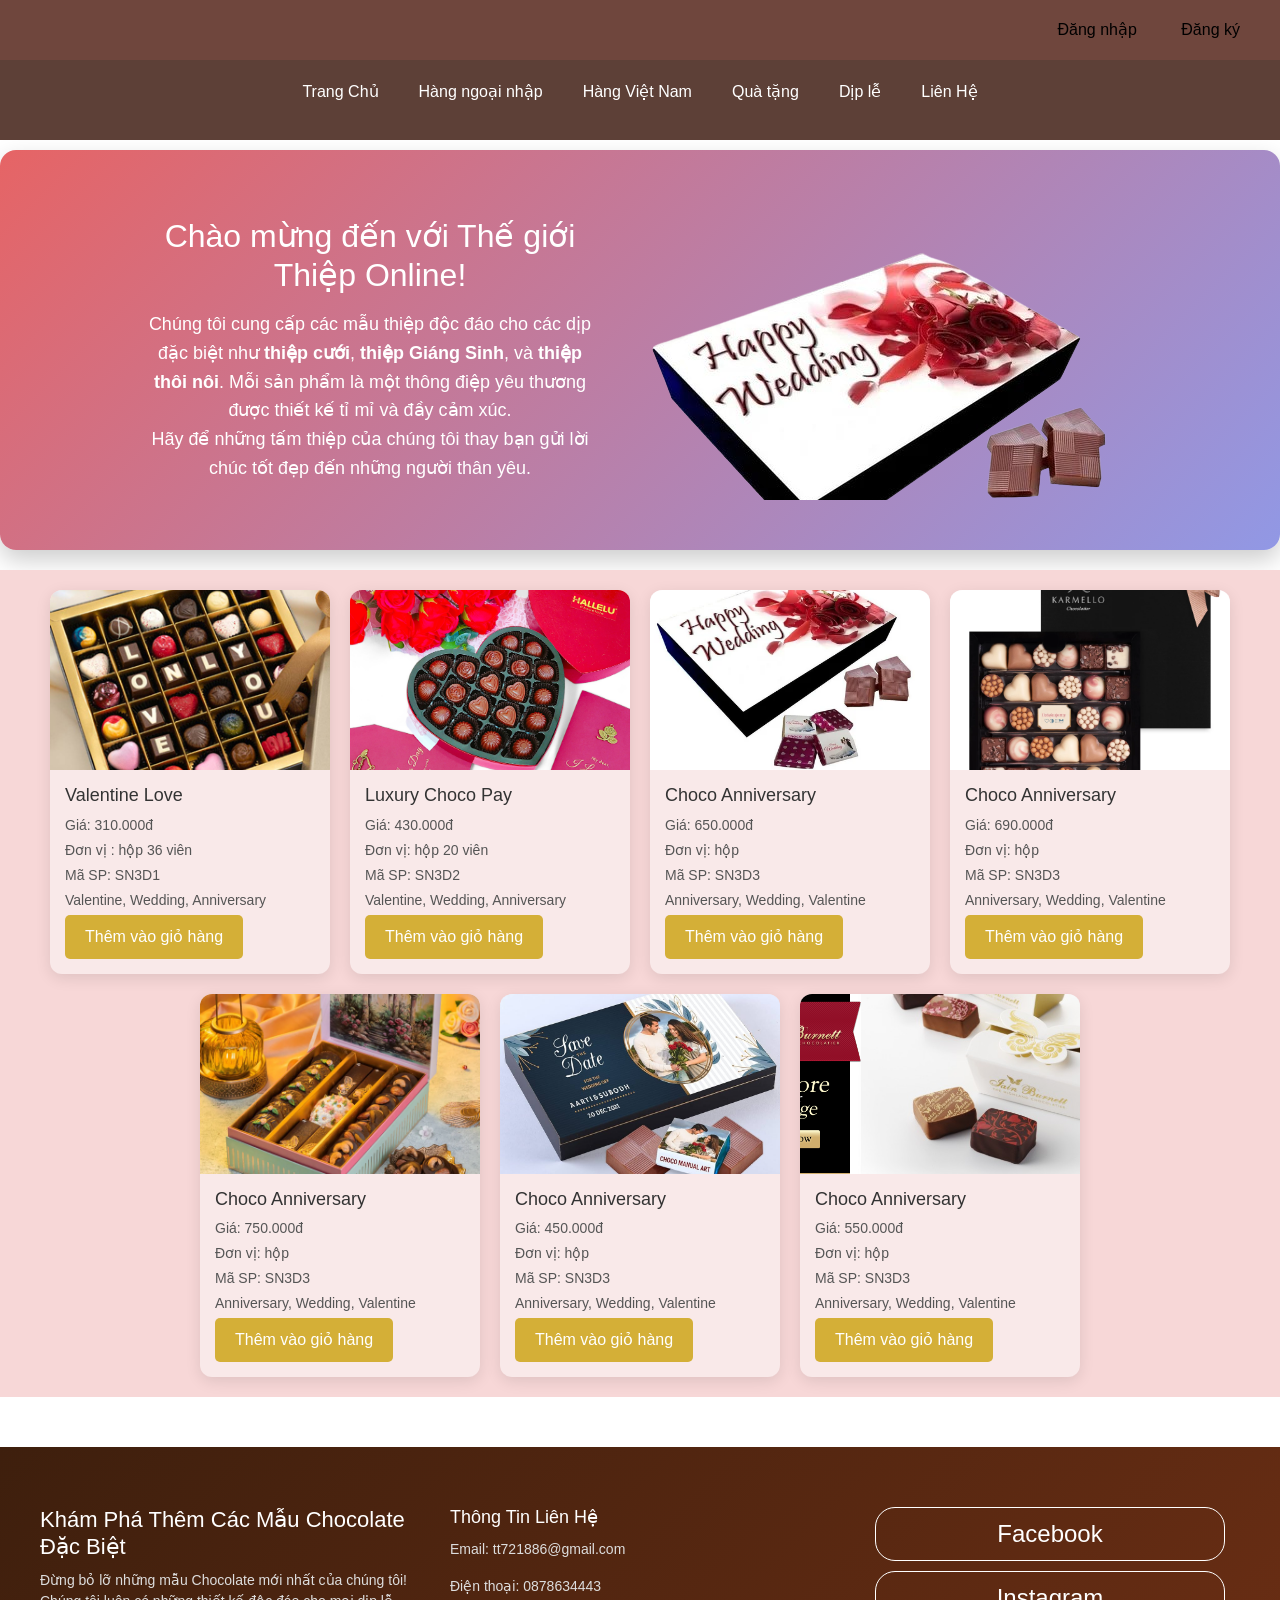
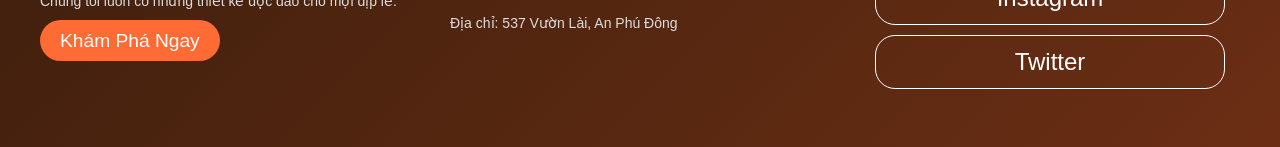
<file: Ani.html>
<!DOCTYPE html>
<html lang="en">
<head>
  <meta charset="UTF-8">
  <meta name="viewport" content="width=device-width, initial-scale=1.0">
  <title>Anniversary</title>

 
  <link rel="stylesheet" href="./css/home.css">
  <link rel="stylesheet" href="./js/bootstrap.css">
  <link rel="stylesheet" href="./js/bootstrap.min.css">
  <link rel="stylesheet" href="./css/Login_Signup.css">


  <script src="./js/jquery-3.6.4.min.js"></script>
  <script src="./js/bootstrap.js"></script>
  <script src="./js/bootstrap.min.js"></script>

  
  
</head>
<body>

  <header>
    <div id="auth-buttons">
      <button id="login-btn">Đăng nhập</button>
      <button id="signup-btn">Đăng ký</button>

    </div>

    <div id="login-modal" class="modal">
      <div class="modal-content">
        <span class="close" id="close-login">&times;</span>
        <h3>Đăng nhập</h3>
        <form id="login-form">
          <label for="username">Tài khoản:</label>
          <input type="text" id="username" name="username" required>
          <div id="login-username-error" class="error-message"></div>

          <label for="password">Mật khẩu:</label>
          <input type="password" id="password" name="password" required>
          <div id="login-password-error" class="error-message"></div>

          <button type="submit">Đăng nhập</button>
        </form>
        <p class="switch">Chưa có tài khoản? <a href="#" id="switch-to-signup">Đăng ký ngay</a></p>
      </div>
    </div>

    <div id="signup-modal" class="modal">
      <div class="modal-content">
        <span class="close" id="close-signup">&times;</span>
        <h3>Đăng ký</h3>
        <form id="signup-form">
          <label for="new-username">Tên tài khoản:</label>
          <input type="text" id="new-username" name="new-username" required>
          <div id="signup-username-error" class="error-message"></div>

          <label for="new-password">Mật khẩu:</label>
          <input type="password" id="new-password" name="new-password" required>
          <div id="signup-password-error" class="error-message"></div>

          <label for="phone">SĐT:</label>
          <input type="tel" id="phone" name="phone" required>
          <div id="signup-phone-error" class="error-message"></div>

          <label for="email">Email:</label>
          <input type="email" id="email" name="email" required>
          <div id="signup-email-error" class="error-message"></div>

          <button type="submit">Đăng ký</button>
        </form>
        <p class="switch">Đã có tài khoản? <a href="#" id="switch-to-login">Đăng nhập</a></p>
      </div>
    </div>



    <div id="user-info" style="
    display: none;
    display: flex;
    justify-content: flex-end;
    align-items: center;
    gap: 20px;
    padding-right: 20px;
    position: relative;">
    
    <span style="
      position: absolute;
      left: 480px;
      top: 20px;
      font-size: 24px;
      font-weight: bold;
      color: aliceblue;
      font-family: 'Segoe UI', Tahoma, Geneva, Verdana, sans-serif;
      text-shadow: 1px 1px 2px #ccc;">
      ✨ Chào mừng đến với thế giới Love Chocolate ✨
    </span>
  
    <span id="user-name">👤</span>
    <a href="./Giohang.html" style="text-decoration: none;"><span id="cart-count" style="color: black;">🛒</span></a>
    
    <button id="logout-btn" class="logout-button">Đăng xuất</button>

  </div>
  
    
    

     <div id="navheader">
      <ul>
        <li><a href="./index.html">Trang Chủ</a></li>
        <li>
        <a href="#">Hàng ngoại nhập</a>
          <ul id="sub_menu_wedding">
            <li><a href="./MrBeast.html">Mr Beast</a></li>
            <li><a href="./Hershey.html">Her'shey</a></li>
            <li><a href="./Kitkat.html">Kitkat</a></li>
          </ul>
        </li>
        <li>
        <a href="./index.html">Hàng Việt Nam</a>
          <ul id="submenu_thoinoi">
            <li><a href="./Thechoco.html">The Choco</a></li>
            <li><a href="./MaisonMarou.html">Maison Marou</a></li>
          </ul>
        </li>

        <li>
          <a href="#">Quà tặng</a>
          <ul id="submenu_giangsinh">
            <li><a href="./Basic.html">Basic</a></li>
            <li><a href="./Luxury.html">Luxury</a></li>
          </ul>
        </li>


        <li>
          <a href="#">Dịp lễ</a>
          <ul id="submenu_sinhnhat">
            <li><a href="./Ngayle.html">Ngày lễ</a></li>
            <li><a href="./Ani.html">Kỉ niệm</a></li>
          </ul>
        </li>
        <li>
          <a href="#">Liên Hệ</a>
          <ul id="submenu_lienhe">
            <li><a href="#">Phone/Zalo : 0878634443</a></li>
            <li><a href="#">Email : tt721886@gmail.com</a></li>
          </ul>
        
        
        </li>
      </ul>
    </div>
  </header>

  <section id="section1">
    <div class="intro-container">
      <div class="intro-text">
        <h2>Chào mừng đến với Thế giới Thiệp Online!</h2>
        <p>
          Chúng tôi cung cấp các mẫu thiệp độc đáo cho các dịp đặc biệt như 
          <strong>thiệp cưới</strong>, <strong>thiệp Giáng Sinh</strong>, 
          và <strong>thiệp thôi nôi</strong>. Mỗi sản phẩm là một thông điệp yêu thương
          được thiết kế tỉ mỉ và đầy cảm xúc.
        </p>
        <p>
          Hãy để những tấm thiệp của chúng tôi thay bạn gửi lời chúc tốt đẹp 
          đến những người thân yêu.
        </p>
      </div>
      <div class="intro-slider">
        <img id="slider-image" src="./img/DipLe/Anniversary/lux3-removebg-preview.png" alt="Thiệp mẫu">
      </div>
    </div>
  </section>

  <section id="section2">
    <a href="./Giohang.html">
      <div class="product-box">
        <img src="./img/DipLe/Anniversary/vl1.jpg" alt="Tên mẫu" class="product-image" />
        <div class="product-info">
          <h4>Valentine Love</h4>
          <p>Giá: 310.000đ</p>
          <p>Đơn vị : hộp 36 viên</p>
          <p>Mã SP: SN3D1</p>
          <p>Valentine, Wedding, Anniversary</p>
          <button class="add-to-cart" data-name="" data-price="310000" data-id="SN3D1">Thêm vào giỏ hàng</button>
        </div>
      </div>
    </a>

    <a href="./Giohang.html">
      <div class="product-box">
        <img src="./img/DipLe/Anniversary/vl2.jpg" alt="Tên mẫu" class="product-image" />
        <div class="product-info">
          <h4>Luxury Choco Pay</h4>
          <p>Giá: 430.000đ</p>
          <p>Đơn vị: hộp 20 viên</p>
          <p>Mã SP: SN3D2</p>
          <p>Valentine, Wedding, Anniversary</p>
          <button class="add-to-cart" data-name="" data-price="430000" data-id="SN3D2">Thêm vào giỏ hàng</button>
        </div>
      </div>
    </a>

    <a href="./Giohang.html">
      <div class="product-box">
        <img src="./img/DipLe/Anniversary/lux3.webp" alt="Tên mẫu" class="product-image" />
        <div class="product-info">
          <h4>Choco Anniversary</h4>
          <p>Giá: 650.000đ</p>
          <p>Đơn vị: hộp</p>
          <p>Mã SP: SN3D3</p>
          <p>Anniversary, Wedding, Valentine</p>
          <button class="add-to-cart" data-name="" data-price="650000" data-id="SN3D3">Thêm vào giỏ hàng</button>
        </div>
      </div>
    </a>

    <a href="./Giohang.html">
      <div class="product-box">
        <img src="./img/DipLe/Anniversary/lux4.jfif" alt="Tên mẫu" class="product-image" />
        <div class="product-info">
          <h4>Choco Anniversary</h4>
          <p>Giá: 690.000đ</p>
          <p>Đơn vị: hộp</p>
          <p>Mã SP: SN3D3</p>
          <p>Anniversary, Wedding, Valentine</p>
          <button class="add-to-cart" data-name="" data-price="690000" data-id="SN3D3">Thêm vào giỏ hàng</button>
        </div>
      </div>
    </a>
    <a href="./Giohang.html">
      <div class="product-box">
        <img src="./img/DipLe/Anniversary/lux5.webp" alt="Tên mẫu" class="product-image" />
        <div class="product-info">
          <h4>Choco Anniversary</h4>
          <p>Giá: 750.000đ</p>
          <p>Đơn vị: hộp</p>
          <p>Mã SP: SN3D3</p>
          <p>Anniversary, Wedding, Valentine</p>
          <button class="add-to-cart" data-name="" data-price="750000" data-id="SN3D3">Thêm vào giỏ hàng</button>
        </div>
      </div>
    </a>

        <a href="./Giohang.html">
      <div class="product-box">
        <img src="./img/DipLe/Anniversary/lux6.jpg" alt="Tên mẫu" class="product-image" />
        <div class="product-info">
          <h4>Choco Anniversary</h4>
          <p>Giá: 450.000đ</p>
          <p>Đơn vị: hộp</p>
          <p>Mã SP: SN3D3</p>
          <p>Anniversary, Wedding, Valentine</p>
          <button class="add-to-cart" data-name="" data-price="450000" data-id="SN3D3">Thêm vào giỏ hàng</button>
        </div>
      </div>
    </a>
        <a href="./Giohang.html">
      <div class="product-box">
        <img src="./img/DipLe/Anniversary/lux7.png" alt="Tên mẫu" class="product-image" />
        <div class="product-info">
          <h4>Choco Anniversary</h4>
          <p>Giá: 550.000đ</p>
          <p>Đơn vị: hộp</p>
          <p>Mã SP: SN3D3</p>
          <p>Anniversary, Wedding, Valentine</p>
          <button class="add-to-cart" data-name="" data-price="550000" data-id="SN3D3">Thêm vào giỏ hàng</button>
        </div>
      </div>
    </a>



  </section>

  <section id="section3">
    <div class="footer-content">
        <div class="cta">
            <h2>Khám Phá Thêm Các Mẫu Chocolate Đặc Biệt</h2>
            <p>Đừng bỏ lỡ những mẫu Chocolate mới nhất của chúng tôi! Chúng tôi luôn có những thiết kế độc đáo cho mọi dịp lễ.</p>
            <a href="./index.html" class="cta-btn">Khám Phá Ngay</a>
        </div>
        
        <div class="contact-info">
            <h3>Thông Tin Liên Hệ</h3>
            <p>Email: tt721886@gmail.com</p>
            <p>Điện thoại: 0878634443</p>
            <p>Địa chỉ: 537 Vườn Lài, An Phú Đông</p>
        </div>
        
        <div class="social-links">
            <a href="https://facebook.com" target="_blank" class="social-icon">Facebook</a>
            <a href="https://instagram.com" target="_blank" class="social-icon">Instagram</a>
            <a href="https://twitter.com" target="_blank" class="social-icon">Twitter</a>
        </div>
        
       
    </div>
</section>



  <!-- JS Slider -->
  <script>
    const images = [
      './img/DipLe/Anniversary/lux3-removebg-preview.png',
      './img/DipLe/Anniversary/lux4-removebg-preview.png',
      './img/DipLe/Anniversary/lux6-removebg-preview.png',
      './img/DipLe/Anniversary/vl2-removebg-preview.png'
      
    ];

    let index = 0;
    const sliderImg = document.getElementById("slider-image");

    setInterval(() => {
      sliderImg.style.opacity = 0;
      setTimeout(() => {
        index = (index + 1) % images.length;
        sliderImg.src = images[index];
        sliderImg.style.opacity = 1;
      }, 1000);
    }, 3000);
  </script>


  <script>
    document.addEventListener("DOMContentLoaded", () => {
      const isLoggedIn = localStorage.getItem("isLoggedIn") === "true"; 
      const username = localStorage.getItem("username");
  
      const authButtons = document.getElementById("auth-buttons");
      const userInfo = document.getElementById("user-info");
      const nameDisplay = document.getElementById("user-name");
  
      if (isLoggedIn && username) {
        authButtons.style.display = "none";
        userInfo.style.display = "flex";
        if (nameDisplay) {
          nameDisplay.textContent = `👤 ${username}`;
        }
      } else {
        authButtons.style.display = "block";
        userInfo.style.display = "none";
      }
    });
  </script>
<script>
  document.addEventListener('DOMContentLoaded', function () {
    const buttons = document.querySelectorAll('.add-to-cart');

    buttons.forEach(button => {
      button.addEventListener('click', function (e) {
        e.preventDefault();
        e.stopPropagation(); 

        const id = this.getAttribute('data-id');
        const rawName = this.getAttribute('data-name');
        const name = rawName && rawName.trim() !== ""
          ? rawName
          : this.closest('.product-info')?.querySelector('h4')?.textContent.replace('Tên mẫu: ', '') || 'Không tên';
        const price = parseInt(this.getAttribute('data-price')) || 0;

        let cart = JSON.parse(localStorage.getItem('cart')) || [];

        // Check sản phẩm
        const existingProduct = cart.find(p => p.id === id);
        if (!existingProduct) {
          cart.push({ id, name, price, quantity: 1 });
          localStorage.setItem('cart', JSON.stringify(cart));
          alert('Đã thêm vào giỏ hàng!');
        } else {
          existingProduct.quantity += 1;
          localStorage.setItem('cart', JSON.stringify(cart));
          alert('Đã tăng số lượng sản phẩm trong giỏ!');
        }

        // Chuyển đến trang giỏ hàng
        // window.location.href = "./Giohang.html";
      });
    });
  });
</script>

  
  <script src="./js/Login_signup.js"></script>

</body>
</html>
</file>
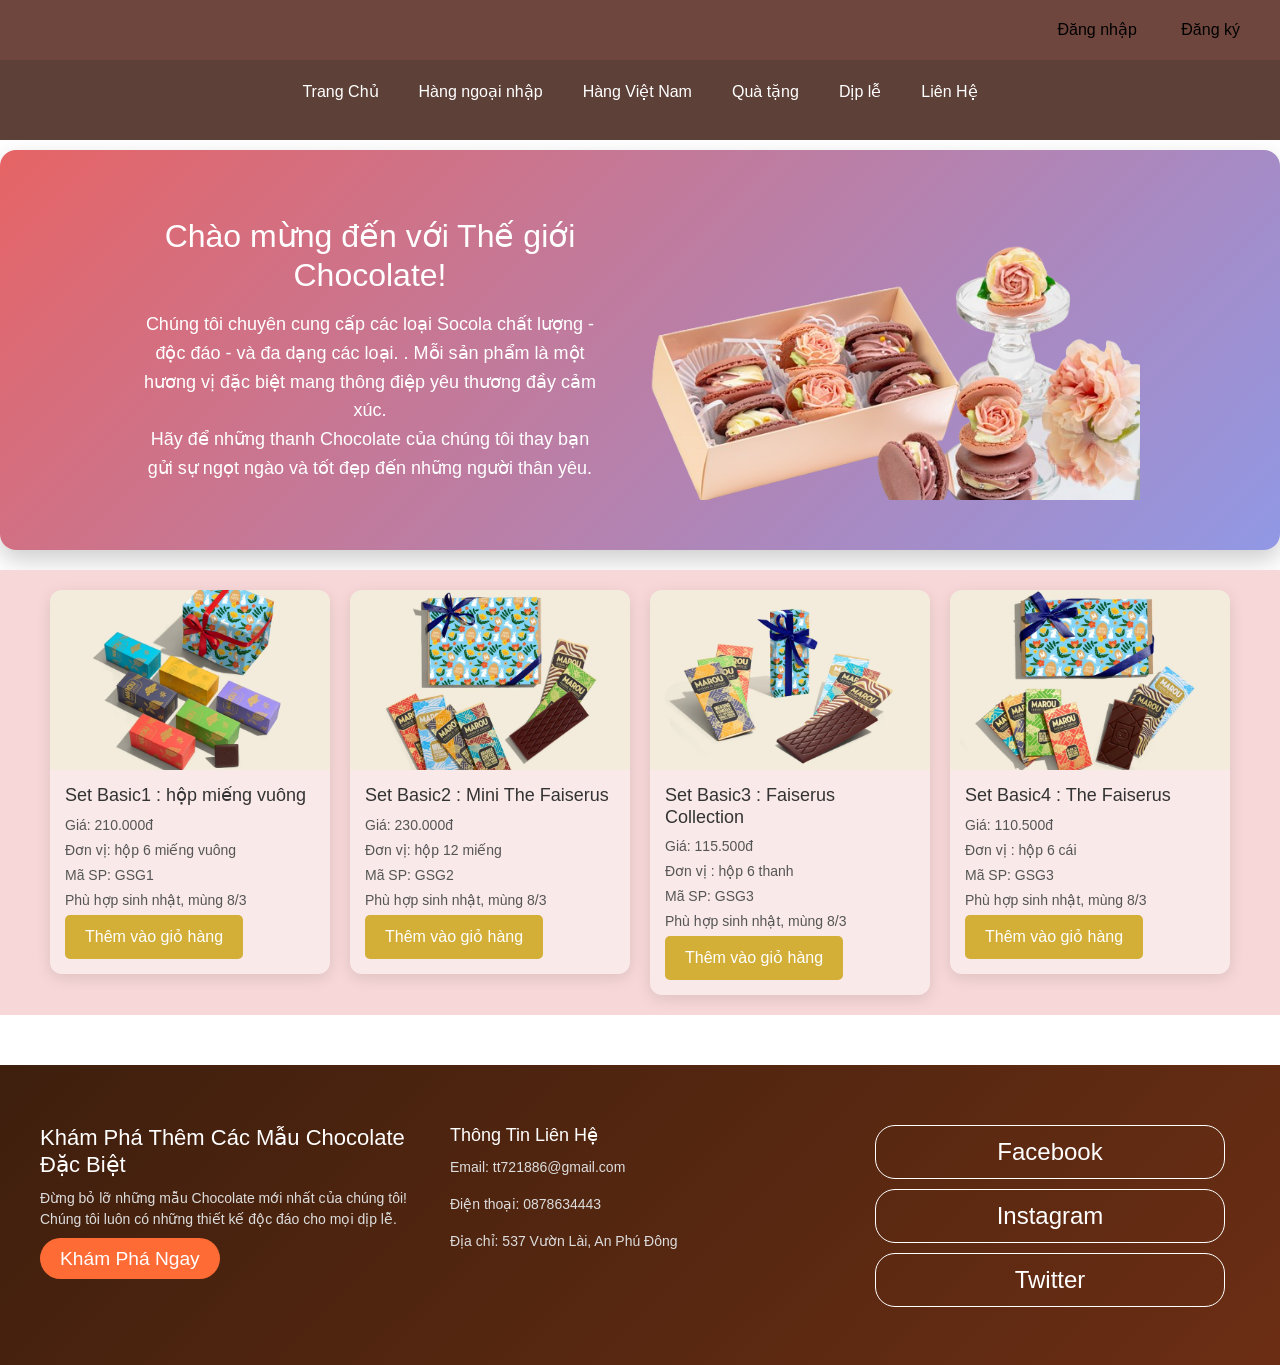
<file: Basic.html>
<!DOCTYPE html>
<html lang="en">
<head>
  <meta charset="UTF-8">
  <meta name="viewport" content="width=device-width, initial-scale=1.0">
  <title>basic</title>


  <link rel="stylesheet" href="./css/home.css">
  <link rel="stylesheet" href="./js/bootstrap.css">
  <link rel="stylesheet" href="./js/bootstrap.min.css">
  <link rel="stylesheet" href="./css/Login_Signup.css">

  <script src="./js/jquery-3.6.4.min.js"></script>
  <script src="./js/bootstrap.js"></script>
  <script src="./js/bootstrap.min.js"></script>

  
  
</head>
<body>

  <header>
    <div id="auth-buttons">
      <button id="login-btn">Đăng nhập</button>
      <button id="signup-btn">Đăng ký</button>

    </div>

  
    <div id="login-modal" class="modal">
      <div class="modal-content">
        <span class="close" id="close-login">&times;</span>
        <h3>Đăng nhập</h3>
        <form id="login-form">
          <label for="username">Tài khoản:</label>
          <input type="text" id="username" name="username" required>
          <div id="login-username-error" class="error-message"></div>

          <label for="password">Mật khẩu:</label>
          <input type="password" id="password" name="password" required>
          <div id="login-password-error" class="error-message"></div>

          <button type="submit">Đăng nhập</button>
        </form>
        <p class="switch">Chưa có tài khoản? <a href="#" id="switch-to-signup">Đăng ký ngay</a></p>
      </div>
    </div>

  
    <div id="signup-modal" class="modal">
      <div class="modal-content">
        <span class="close" id="close-signup">&times;</span>
        <h3>Đăng ký</h3>
        <form id="signup-form">
          <label for="new-username">Tên tài khoản:</label>
          <input type="text" id="new-username" name="new-username" required>
          <div id="signup-username-error" class="error-message"></div>

          <label for="new-password">Mật khẩu:</label>
          <input type="password" id="new-password" name="new-password" required>
          <div id="signup-password-error" class="error-message"></div>

          <label for="phone">SĐT:</label>
          <input type="tel" id="phone" name="phone" required>
          <div id="signup-phone-error" class="error-message"></div>

          <label for="email">Email:</label>
          <input type="email" id="email" name="email" required>
          <div id="signup-email-error" class="error-message"></div>

          <button type="submit">Đăng ký</button>
        </form>
        <p class="switch">Đã có tài khoản? <a href="#" id="switch-to-login">Đăng nhập</a></p>
      </div>
    </div>


    <div id="user-info" style="
    display: none;
    display: flex;
    justify-content: flex-end;
    align-items: center;
    gap: 20px;
    padding-right: 20px;
    position: relative;">
    
    <span style="
      position: absolute;
      left: 480px;
      top: 20px;
      font-size: 24px;
      font-weight: bold;
      color: aliceblue;
      font-family: 'Segoe UI', Tahoma, Geneva, Verdana, sans-serif;
      text-shadow: 1px 1px 2px #ccc;">
      ✨ Chào mừng đến với thế giới Love Chocolate ✨
    </span>
  
    <span id="user-name">👤</span>
    <a href="./Giohang.html" style="text-decoration: none;"><span id="cart-count" style="color: black;">🛒</span></a>
    
    <button id="logout-btn" class="logout-button">Đăng xuất</button>

  </div>
  
    
    

    <div id="navheader">
      <ul>
        <li><a href="./index.html">Trang Chủ</a></li>
        <li>
        <a href="#">Hàng ngoại nhập</a>
          <ul id="sub_menu_wedding">
            <li><a href="./MrBeast.html">Mr Beast</a></li>
            <li><a href="./Hershey.html">Her'shey</a></li>
            <li><a href="./Kitkat.html">Kitkat</a></li>
          </ul>
        </li>
        <li>
        <a href="./index.html">Hàng Việt Nam</a>
          <ul id="submenu_thoinoi">
            <li><a href="./Thechoco.html">The Choco</a></li>
            <li><a href="./MaisonMarou.html">Maison Marou</a></li>
          </ul>
        </li>

        <li>
          <a href="#">Quà tặng</a>
          <ul id="submenu_giangsinh">
            <li><a href="./Basic.html">Basic</a></li>
            <li><a href="./Luxury.html">Luxury</a></li>
          </ul>
        </li>


        <li>
          <a href="#">Dịp lễ</a>
          <ul id="submenu_sinhnhat">
            <li><a href="./Ngayle.html">Ngày lễ</a></li>
            <li><a href="./Ani.html">Kỉ niệm</a></li>
          </ul>
        </li>
        <li>
          <a href="#">Liên Hệ</a>
          <ul id="submenu_lienhe">
            <li><a href="#">Phone/Zalo : 0878634443</a></li>
            <li><a href="#">Email : tt721886@gmail.com</a></li>
          </ul>
        
        
        </li>
      </ul>
    </div>
  </header>

  <section id="section1">
    <div class="intro-container">
      <div class="intro-text">
        <h2>Chào mừng đến với Thế giới Chocolate!</h2>
        <p>
          Chúng tôi chuyên cung cấp các loại Socola chất lượng - độc đáo - và đa dạng các loại. . Mỗi sản phẩm là một hương vị đặc biệt mang thông điệp yêu thương
           đầy cảm xúc.
        </p>
        <p>
          Hãy để những thanh Chocolate của chúng tôi thay bạn gửi sự ngọt ngào và tốt đẹp 
          đến những người thân yêu.
        </p>
      </div>
      <div class="intro-slider">
        <img id="slider-image" src="./img/QuaTang/Basic/bssss-removebg-preview.png" alt="Thiệp mẫu">
      </div>
    </div>
  </section>

  <section id="section2">

     <a href="./Giohang.html">
      <div class="product-box">
        <img src="./img/QuaTang/Basic/bs1.webp" alt="Tên mẫu" class="product-image" />
        <div class="product-info">
          <h4>Set Basic1 : hộp miếng vuông </h4>
          <p>Giá: 210.000đ</p>
          <p>Đơn vị: hộp 6 miếng vuông</p>
          <p>Mã SP: GSG1</p>
          <p>Phù hợp sinh nhật, mùng 8/3</p>
          <button class="add-to-cart" data-name="" data-price="210000" data-id="GSG1">Thêm vào giỏ hàng</button>
        </div>
      </div>
    </a>

    <a href="./Giohang.html">
      <div class="product-box">
        <img src="./img/QuaTang/Basic/bs2.webp" alt="Tên mẫu" class="product-image" />
        <div class="product-info">
          <h4>Set Basic2 : Mini The Faiserus</h4>
          <p>Giá: 230.000đ</p>
          <p>Đơn vị: hộp 12 miếng</p>
          <p>Mã SP: GSG2</p>
          <p>Phù hợp sinh nhật, mùng 8/3</p>

          <button class="add-to-cart" data-name="" data-price="230000" data-id="GSG2">Thêm vào giỏ hàng</button>
        </div>
      </div>
    </a>
    <a href="./Giohang.html">
      <div class="product-box">
        <img src="./img/QuaTang/Basic/bs3.webp" alt="Tên mẫu" class="product-image" />
        <div class="product-info">
          <h4>Set Basic3 : Faiserus Collection</h4>
          <p>Giá: 115.500đ</p>
          <p>Đơn vị : hộp 6 thanh</p>
          <p>Mã SP: GSG3</p>
          <p>Phù hợp sinh nhật, mùng 8/3</p>
          <button class="add-to-cart" data-name="" data-price="115500" data-id="GSG3">Thêm vào giỏ hàng</button>
        </div>
      </div>
    </a>

    <a href="./Giohang.html">
      <div class="product-box">
        <img src="./img/QuaTang/Basic/bs4.webp" alt="Tên mẫu" class="product-image" />
        <div class="product-info">
          <h4>Set Basic4 : The Faiserus </h4>
          <p>Giá: 110.500đ</p>
          <p>Đơn vị : hộp 6 cái</p>
          <p>Mã SP: GSG3</p>
          <p>Phù hợp sinh nhật, mùng 8/3</p>
          <button class="add-to-cart" data-name="" data-price="110500" data-id="GSG3">Thêm vào giỏ hàng</button>
        </div>
      </div>
    </a>









  </section>

  <section id="section3">
    <div class="footer-content">
        <div class="cta">
            <h2>Khám Phá Thêm Các Mẫu Chocolate Đặc Biệt</h2>
            <p>Đừng bỏ lỡ những mẫu Chocolate mới nhất của chúng tôi! Chúng tôi luôn có những thiết kế độc đáo cho mọi dịp lễ.</p>
            <a href="./index.html" class="cta-btn">Khám Phá Ngay</a>
        </div>
        
        <div class="contact-info">
            <h3>Thông Tin Liên Hệ</h3>
            <p>Email: tt721886@gmail.com</p>
            <p>Điện thoại: 0878634443</p>
            <p>Địa chỉ: 537 Vườn Lài, An Phú Đông</p>
        </div>
        
        <div class="social-links">
            <a href="https://facebook.com" target="_blank" class="social-icon">Facebook</a>
            <a href="https://instagram.com" target="_blank" class="social-icon">Instagram</a>
            <a href="https://twitter.com" target="_blank" class="social-icon">Twitter</a>
        </div>
        
        
    </div>
</section>


  <!-- JS Slider -->
  <script>
    const images = [
      './img/QuaTang/Basic/bssss-removebg-preview.png',
      './img/QuaTang/Basic/bs1-removebg-preview.png',
      './img/QuaTang/Basic/asic-removebg-preview.png',
      './img/QuaTang/Basic/bs2-removebg-preview.png',
      './img/QuaTang/Basic/bs3-removebg-preview.png'
    ];

    let index = 0;
    const sliderImg = document.getElementById("slider-image");

    setInterval(() => {
      sliderImg.style.opacity = 0;
      setTimeout(() => {
        index = (index + 1) % images.length;
        sliderImg.src = images[index];
        sliderImg.style.opacity = 1;
      }, 1000);
    }, 3000);
  </script>

  
  <script>
    document.addEventListener("DOMContentLoaded", () => {
      const isLoggedIn = localStorage.getItem("isLoggedIn") === "true";
      const username = localStorage.getItem("username");
  
      const authButtons = document.getElementById("auth-buttons");
      const userInfo = document.getElementById("user-info");
      const nameDisplay = document.getElementById("user-name");
  
      if (isLoggedIn && username) {
        authButtons.style.display = "none";
        userInfo.style.display = "flex";
        if (nameDisplay) {
          nameDisplay.textContent = `👤 ${username}`;
        }
      } else {
        authButtons.style.display = "block";
        userInfo.style.display = "none";
      }
    });
  </script>

<script>
  document.addEventListener('DOMContentLoaded', function () {
    const buttons = document.querySelectorAll('.add-to-cart');

    buttons.forEach(button => {
      button.addEventListener('click', function (e) {
        e.preventDefault(); 
        e.stopPropagation(); 

        const id = this.getAttribute('data-id');
        const rawName = this.getAttribute('data-name');
        const name = rawName && rawName.trim() !== ""
          ? rawName
          : this.closest('.product-info')?.querySelector('h4')?.textContent.replace('Tên mẫu: ', '') || 'Không tên';
        const price = parseInt(this.getAttribute('data-price')) || 0;

        let cart = JSON.parse(localStorage.getItem('cart')) || [];
// Check sản phẩm
        const existingProduct = cart.find(p => p.id === id);
        if (!existingProduct) {
          cart.push({ id, name, price, quantity: 1 });
          localStorage.setItem('cart', JSON.stringify(cart));
          alert('Đã thêm vào giỏ hàng!');
        } else {
          existingProduct.quantity += 1;
          localStorage.setItem('cart', JSON.stringify(cart));
          alert('Đã tăng số lượng sản phẩm trong giỏ!');
        }

        // Chuyển đến trang giỏ hàng
        // window.location.href = "./Giohang.html";
      });
    });
  });
</script>

  
  <script src="./js/Login_signup.js"></script>

</body>
</html>
</file>
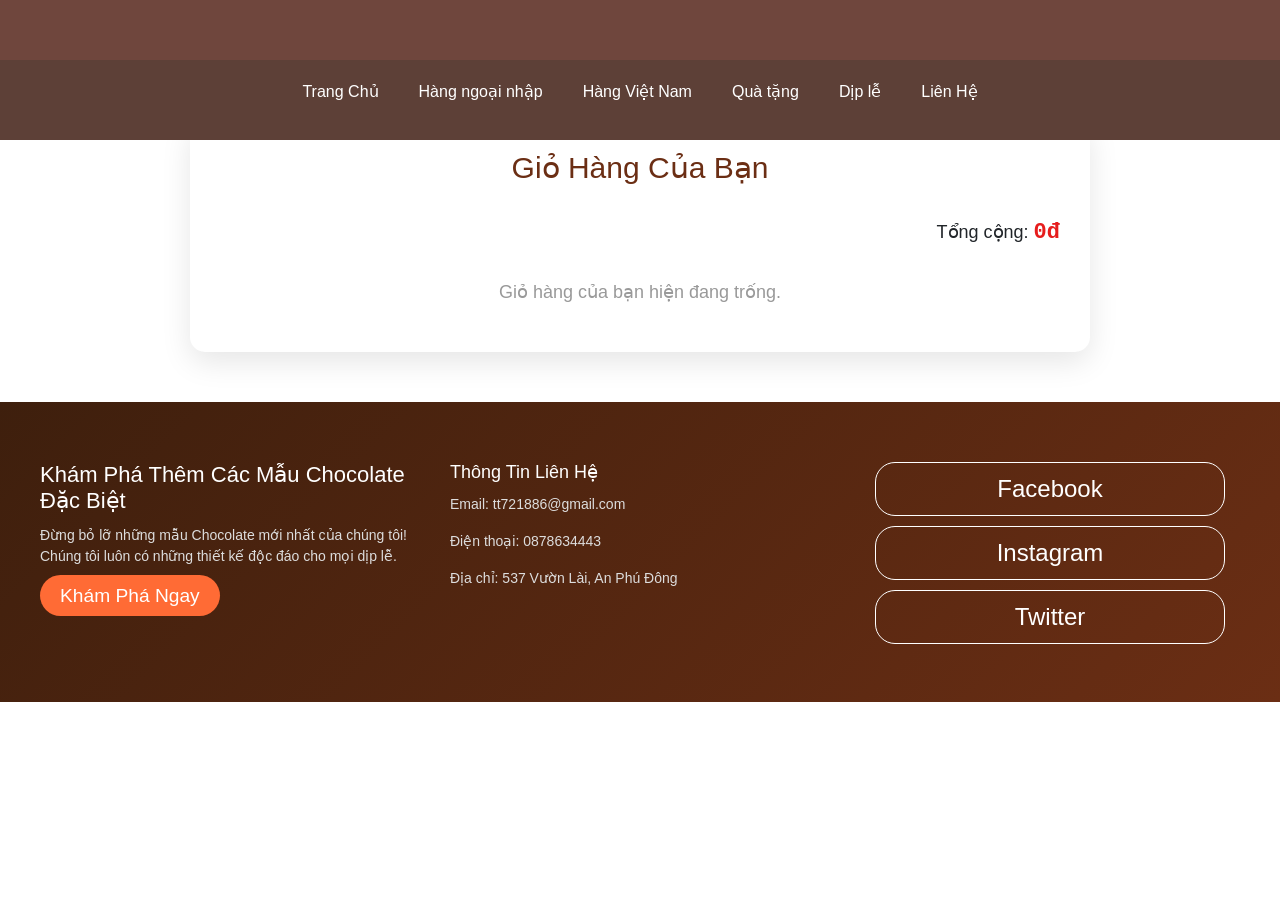
<file: Giohang.html>
<!DOCTYPE html>
<html lang="en">
<head>
  <meta charset="UTF-8">
  <meta name="viewport" content="width=device-width, initial-scale=1.0">
  <title>Giỏ hàng</title>

  <!-- Liên kết CSS -->
  <link rel="stylesheet" href="./css/home.css">
  <link rel="stylesheet" href="./js/bootstrap.css">
  <link rel="stylesheet" href="./js/bootstrap.min.css">
  <link rel="stylesheet" href="./css/Login_Signup.css">

  <!-- Liên kết JS -->
  <script src="./js/jquery-3.6.4.min.js"></script>
  <script src="./js/bootstrap.js"></script>
  <script src="./js/bootstrap.min.js"></script>
  <script src="./js/Login_signup.js"></script>

  <style>
    #cart-container {
  max-width: 900px;
  margin: 120px auto 40px;
  padding: 30px;
  font-family: Arial, sans-serif;
  background: #fff;
  border-radius: 15px;
  box-shadow: 0 10px 30px rgba(0,0,0,0.1);
}

/* Title */
#cart-container h2 {
  text-align: center;
  font-size: 30px;
  color: #6b2e14;
  margin-bottom: 30px;
}

/* Item */
.cart-item {
  display: flex;
  justify-content: space-between;
  align-items: center;
  padding: 18px 20px;
  background: #fff8f0;
  border-radius: 12px;
  margin-bottom: 15px;
  border-left: 6px solid #ff6b35;
  transition: all 0.3s ease;
}

.cart-item:hover {
  transform: translateY(-3px);
  box-shadow: 0 8px 20px rgba(0,0,0,0.1);
}

/* Text */
.cart-item h4 {
  font-size: 18px;
  color: #333;
}

.cart-item p {
  font-size: 14px;
  color: #666;
}

/* Price */
.cart-item div:last-child p {
  font-weight: bold;
  color: #e61d1d;
  font-size: 16px;
}

/* Button */
.remove-btn {
  background: #e61d1d;
  color: white;
  border: none;
  padding: 6px 12px;
  border-radius: 6px;
  cursor: pointer;
  margin-top: 5px;
  transition: 0.3s;
}

.remove-btn:hover {
  background: #b51a1a;
}

/* Total */
.cart-total {
  margin-top: 25px;
  text-align: right;
  font-size: 18px;
}

#total-price {
  font-size: 24px;
  font-weight: bold;
  color: #ff6b35;
}

/* Empty */
.empty-cart {
  text-align: center;
  margin-top: 30px;
  font-size: 18px;
  color: #999;
}

/* Footer fix */
footer {
  margin-top: 50px;
}



  </style>
</head>
<body>

  <div id="container">
    <header>
      <div id="navheader">
      <ul>
        <li><a href="./index.html">Trang Chủ</a></li>
        <li>
        <a href="#">Hàng ngoại nhập</a>
          <ul id="sub_menu_wedding">
            <li><a href="./MrBeast.html">Mr Beast</a></li>
            <li><a href="./Hershey.html">Her'shey</a></li>
            <li><a href="./Kitkat.html">Kitkat</a></li>
          </ul>
        </li>
        <li>
        <a href="./index.html">Hàng Việt Nam</a>
          <ul id="submenu_thoinoi">
            <li><a href="./Thechoco.html">The Choco</a></li>
            <li><a href="./MaisonMarou.html">Maison Marou</a></li>
          </ul>
        </li>

        <li>
          <a href="#">Quà tặng</a>
          <ul id="submenu_giangsinh">
            <li><a href="./Basic.html">Basic</a></li>
            <li><a href="./Luxury.html">Luxury</a></li>
          </ul>
        </li>


        <li>
          <a href="#">Dịp lễ</a>
          <ul id="submenu_sinhnhat">
            <li><a href="./Ngayle.html">Ngày lễ</a></li>
            <li><a href="./Ani.html">Kỉ niệm</a></li>
          </ul>
        </li>
        <li>
          <a href="#">Liên Hệ</a>
          <ul id="submenu_lienhe">
            <li><a href="#">Phone/Zalo : 0878634443</a></li>
            <li><a href="#">Email : tt721886@gmail.com</a></li>
          </ul>
        
        
        </li>
      </ul>
    </div>
    </header>

    <section id="cart-container">
      <h2>Giỏ Hàng Của Bạn</h2>

      <div id="cart-items"></div>

      <div class="cart-total">
        <p>Tổng cộng: <span id="total-price" style="color: #e61d1d; font-size: 22px;font-family: 'Courier New', Courier, monospace;">0đ</span></p>
      </div>
      
      

      <div class="empty-cart" id="empty-cart-message" style="display:none;">
        <p>Giỏ hàng của bạn hiện đang trống.</p>
      </div>
    </section>
      <section id="section3">
    <div class="footer-content">
        <div class="cta">
            <h2>Khám Phá Thêm Các Mẫu Chocolate Đặc Biệt</h2>
            <p>Đừng bỏ lỡ những mẫu Chocolate mới nhất của chúng tôi! Chúng tôi luôn có những thiết kế độc đáo cho mọi dịp lễ.</p>
            <a href="./index.html" class="cta-btn">Khám Phá Ngay</a>
        </div>
        
        <div class="contact-info">
            <h3>Thông Tin Liên Hệ</h3>
            <p>Email: tt721886@gmail.com</p>
            <p>Điện thoại: 0878634443</p>
            <p>Địa chỉ: 537 Vườn Lài, An Phú Đông</p>
        </div>
        
        <div class="social-links">
            <a href="https://facebook.com" target="_blank" class="social-icon">Facebook</a>
            <a href="https://instagram.com" target="_blank" class="social-icon">Instagram</a>
            <a href="https://twitter.com" target="_blank" class="social-icon">Twitter</a>
        </div>
        
       
    </div>
</section>


  </div>

  <script>
    let cart = JSON.parse(localStorage.getItem('cart')) || [];
    const cartContainer = document.getElementById('cart-items');
    const emptyCartMessage = document.getElementById('empty-cart-message');
    const totalPriceElement = document.getElementById('total-price');
  
    function updateCartDisplay() {
      cartContainer.innerHTML = '';
      let totalPrice = 0;
  
      if (cart.length === 0) {
        cartContainer.style.display = 'none';
        emptyCartMessage.style.display = 'block';
        totalPriceElement.textContent = '0đ';
        return;
      }
  
      cartContainer.style.display = 'block';
      emptyCartMessage.style.display = 'none';
  
      cart.forEach(product => {
        const productElement = document.createElement('div');
        productElement.classList.add('cart-item');
  
        // Xử lý giá trị sảnpham
        const priceValue = typeof product.price === 'number'
          ? product.price
          : parseInt(product.price.toString().replace(/[^\d]/g, ''));
  
        productElement.innerHTML = `
          <div>
            <h4>${product.name}</h4>
            <p>Mã SP: ${product.id}</p>
            <p>Số lượng: ${product.quantity}</p>
          </div>
          <div>
            <p>${priceValue.toLocaleString()}đ</p>
            <button class="remove-btn" data-id="${product.id}">Xóa</button>
          </div>
        `;
        cartContainer.appendChild(productElement);
        totalPrice += priceValue * product.quantity;
      });
  
      totalPriceElement.textContent = totalPrice.toLocaleString() + 'đ';
    }
  
    //  bấm nút "Xóa"
    cartContainer.addEventListener('click', function (e) {
      if (e.target && e.target.classList.contains('remove-btn')) {
        const productId = e.target.getAttribute('data-id');
        cart = cart.filter(product => product.id.toString() !== productId);
        localStorage.setItem('cart', JSON.stringify(cart));
        updateCartDisplay();
      }
    });
  
   
    updateCartDisplay();
  </script>

  
  
</body>
</html>
</file>
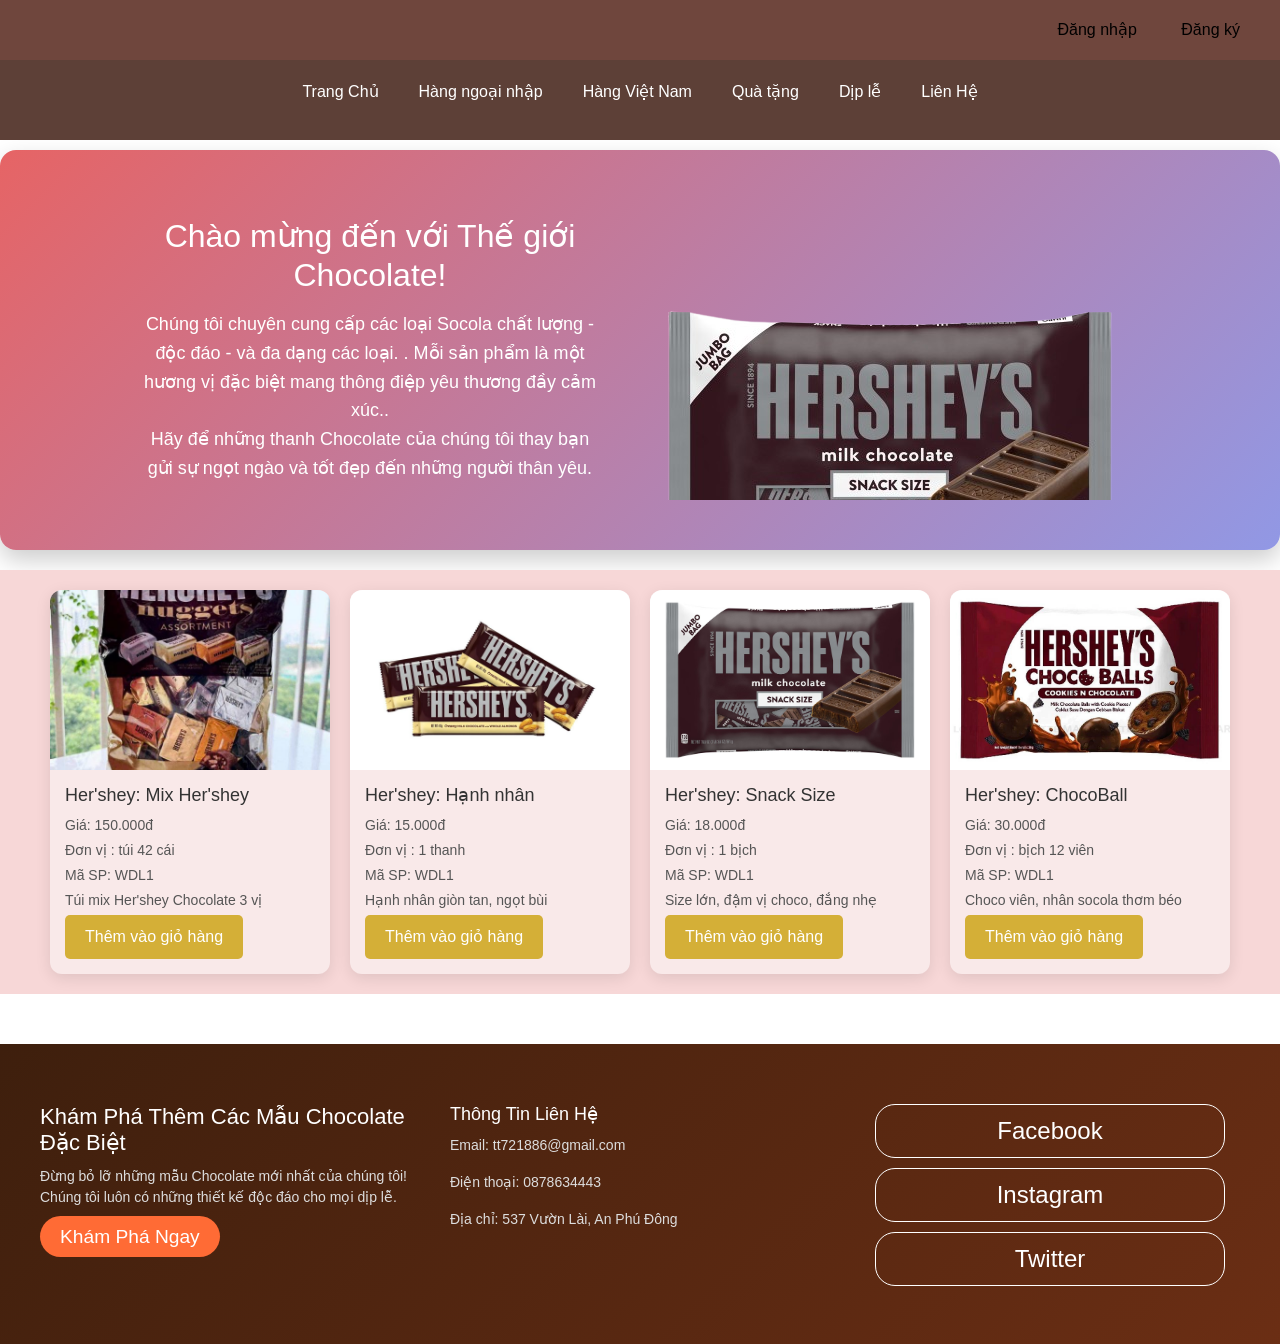
<file: Hershey.html>
<!DOCTYPE html>
<html lang="en">
<head>
  <meta charset="UTF-8">
  <meta name="viewport" content="width=device-width, initial-scale=1.0">
  <title>Hershey</title>


  <link rel="stylesheet" href="./css/home.css">
  <link rel="stylesheet" href="./js/bootstrap.css">
  <link rel="stylesheet" href="./js/bootstrap.min.css">
  <link rel="stylesheet" href="./css/Login_Signup.css">

 
  <script src="./js/jquery-3.6.4.min.js"></script>
  <script src="./js/bootstrap.js"></script>
  <script src="./js/bootstrap.min.js"></script>

 
  
</head>
<body>

  <header>
    <div id="auth-buttons">
      <button id="login-btn">Đăng nhập</button>
      <button id="signup-btn">Đăng ký</button>

    </div>

   
    <div id="login-modal" class="modal">
      <div class="modal-content">
        <span class="close" id="close-login">&times;</span>
        <h3>Đăng nhập</h3>
        <form id="login-form">
          <label for="username">Tài khoản:</label>
          <input type="text" id="username" name="username" required>
          <div id="login-username-error" class="error-message"></div>

          <label for="password">Mật khẩu:</label>
          <input type="password" id="password" name="password" required>
          <div id="login-password-error" class="error-message"></div>

          <button type="submit">Đăng nhập</button>
        </form>
        <p class="switch">Chưa có tài khoản? <a href="#" id="switch-to-signup">Đăng ký ngay</a></p>
      </div>
    </div>

  
    <div id="signup-modal" class="modal">
      <div class="modal-content">
        <span class="close" id="close-signup">&times;</span>
        <h3>Đăng ký</h3>
        <form id="signup-form">
          <label for="new-username">Tên tài khoản:</label>
          <input type="text" id="new-username" name="new-username" required>
          <div id="signup-username-error" class="error-message"></div>

          <label for="new-password">Mật khẩu:</label>
          <input type="password" id="new-password" name="new-password" required>
          <div id="signup-password-error" class="error-message"></div>

          <label for="phone">SĐT:</label>
          <input type="tel" id="phone" name="phone" required>
          <div id="signup-phone-error" class="error-message"></div>

          <label for="email">Email:</label>
          <input type="email" id="email" name="email" required>
          <div id="signup-email-error" class="error-message"></div>

          <button type="submit">Đăng ký</button>
        </form>
        <p class="switch">Đã có tài khoản? <a href="#" id="switch-to-login">Đăng nhập</a></p>
      </div>
    </div>

    

    <div id="user-info" style="
    display: none;
    display: flex;
    justify-content: flex-end;
    align-items: center;
    gap: 20px;
    padding-right: 20px;
    position: relative;">
    
    <span style="
      position: absolute;
      left: 480px;
      top: 20px;
      font-size: 24px;
      font-weight: bold;
      color: aliceblue;
      font-family: 'Segoe UI', Tahoma, Geneva, Verdana, sans-serif;
      text-shadow: 1px 1px 2px #ccc;">
      ✨ Chào mừng đến với thế giới Love Chocolate ✨
    </span>
  
    <span id="user-name">👤</span>
    <a href="./Giohang.html" style="text-decoration: none;"><span id="cart-count" style="color: black;">🛒</span></a>
    
    <button id="logout-btn" class="logout-button">Đăng xuất</button>

  </div>
  
    
    

    <div id="navheader">
      <ul>
        <li><a href="./index.html">Trang Chủ</a></li>
        <li>
        <a href="#">Hàng ngoại nhập</a>
          <ul id="sub_menu_wedding">
            <li><a href="./MrBeast.html">Mr Beast</a></li>
            <li><a href="./Hershey.html">Her'shey</a></li>
            <li><a href="./Kitkat.html">Kitkat</a></li>
          </ul>
        </li>
        <li>
        <a href="./index.html">Hàng Việt Nam</a>
          <ul id="submenu_thoinoi">
            <li><a href="./Thechoco.html">The Choco</a></li>
            <li><a href="./MaisonMarou.html">Maison Marou</a></li>
          </ul>
        </li>

        <li>
          <a href="#">Quà tặng</a>
          <ul id="submenu_giangsinh">
            <li><a href="./Basic.html">Basic</a></li>
            <li><a href="./Luxury.html">Luxury</a></li>
          </ul>
        </li>


        <li>
          <a href="#">Dịp lễ</a>
          <ul id="submenu_sinhnhat">
            <li><a href="./Ngayle.html">Ngày lễ</a></li>
            <li><a href="./Ani.html">Kỉ niệm</a></li>
          </ul>
        </li>
        <li>
          <a href="#">Liên Hệ</a>
          <ul id="submenu_lienhe">
            <li><a href="#">Phone/Zalo : 0878634443</a></li>
            <li><a href="#">Email : tt721886@gmail.com</a></li>
          </ul>
        
        
        </li>
      </ul>
    </div>
  </header>

  <section id="section1">
    <div class="intro-container">
      <div class="intro-text">
        <h2>Chào mừng đến với Thế giới Chocolate!</h2>
        <p>
          Chúng tôi chuyên cung cấp các loại Socola chất lượng - độc đáo - và đa dạng các loại. . Mỗi sản phẩm là một hương vị đặc biệt mang thông điệp yêu thương
           đầy cảm xúc..
        </p>
        <p>
          Hãy để những thanh Chocolate của chúng tôi thay bạn gửi sự ngọt ngào và tốt đẹp 
          đến những người thân yêu.
        </p>
      </div>
      <div class="intro-slider">
        <img id="slider-image" src="./img/Chocolate_Ngoai/Hershey/hershey2-removebg-preview.png" alt="Thiệp mẫu">
      </div>
    </div>
  </section>

  <section id="section2">


    <a href="./Giohang.html">
      <div class="product-box">
        <img src="./img/Chocolate_Ngoai/Hershey/hersheymix.jpg" alt="Tên mẫu" class="product-image" />
        <div class="product-info">
          <h4>Her'shey: Mix Her'shey</h4>
          <p>Giá: 150.000đ</p>
          <p>Đơn vị : túi 42 cái</p>
          <p>Mã SP: WDL1</p>
          <p>Túi mix Her'shey Chocolate 3 vị</p>
          <button class="add-to-cart" data-name="" data-price="150000" data-id="WDL1">Thêm vào giỏ hàng</button>
        </div>
      </div>
    </a>
    <a href="./Giohang.html">
      <div class="product-box">
        <img src="./img/Chocolate_Ngoai/Hershey/hershey1.jpg" alt="Tên mẫu" class="product-image" />
        <div class="product-info">
          <h4>Her'shey: Hạnh nhân</h4>
          <p>Giá: 15.000đ</p>
          <p>Đơn vị : 1 thanh</p>
          <p>Mã SP: WDL1</p>
          <p>Hạnh nhân giòn tan, ngọt bùi</p>
          <button class="add-to-cart" data-name="" data-price="15000" data-id="WDL1">Thêm vào giỏ hàng</button>
        </div>
      </div>
    </a>
    <a href="./Giohang.html">
      <div class="product-box">
        <img src="./img/Chocolate_Ngoai/Hershey/hershey2.webp" alt="Tên mẫu" class="product-image" />
        <div class="product-info">
          <h4>Her'shey: Snack Size</h4>
          <p>Giá: 18.000đ</p>
          <p>Đơn vị : 1 bịch </p>
          <p>Mã SP: WDL1</p>
          <p>Size lớn, đậm vị choco, đắng nhẹ</p>
          <button class="add-to-cart" data-name="" data-price="18000" data-id="WDL1">Thêm vào giỏ hàng</button>
        </div>
      </div>
    </a>
    <a href="./Giohang.html">
      <div class="product-box">
        <img src="./img/Chocolate_Ngoai/Hershey/hershey3.webp" alt="Tên mẫu" class="product-image" />
        <div class="product-info">
          <h4>Her'shey: ChocoBall</h4>
          <p>Giá: 30.000đ</p>
          <p>Đơn vị : bịch 12 viên</p>
          <p>Mã SP: WDL1</p>
          <p>Choco viên, nhân socola thơm béo</p>
          <p></p>
          <button class="add-to-cart" data-name="" data-price="30000" data-id="WDL1">Thêm vào giỏ hàng</button>
        </div>
      </div>
    </a>





  </section>

  <section id="section3">
    <div class="footer-content">
        <div class="cta">
            <h2>Khám Phá Thêm Các Mẫu Chocolate Đặc Biệt</h2>
            <p>Đừng bỏ lỡ những mẫu Chocolate mới nhất của chúng tôi! Chúng tôi luôn có những thiết kế độc đáo cho mọi dịp lễ.</p>
            <a href="./index.html" class="cta-btn">Khám Phá Ngay</a>
        </div>
        
        <div class="contact-info">
            <h3>Thông Tin Liên Hệ</h3>
            <p>Email: tt721886@gmail.com</p>
            <p>Điện thoại: 0878634443</p>
            <p>Địa chỉ: 537 Vườn Lài, An Phú Đông</p>
        </div>
        
        <div class="social-links">
            <a href="https://facebook.com" target="_blank" class="social-icon">Facebook</a>
            <a href="https://instagram.com" target="_blank" class="social-icon">Instagram</a>
            <a href="https://twitter.com" target="_blank" class="social-icon">Twitter</a>
        </div>
        
       
    </div>
</section>


  <!-- JS Slider -->
  <script>
    const images = [
      './img/Chocolate_Ngoai/Hershey/hershey2-removebg-preview.png',
      './img/Chocolate_Ngoai/Hershey/hershey1-removebg-preview.png',
      './img/Chocolate_Ngoai/Hershey/hershey3-removebg-preview.png',
      './img/Chocolate_Ngoai/Hershey/hersheymix-removebg-preview.png',
      './img/Chocolate_Ngoai/Hershey/hershey-removebg-preview.png',
    ];

    let index = 0;
    const sliderImg = document.getElementById("slider-image");

    setInterval(() => {
      sliderImg.style.opacity = 0;
      setTimeout(() => {
        index = (index + 1) % images.length;
        sliderImg.src = images[index];
        sliderImg.style.opacity = 1;
      }, 1000);
    }, 3000);
  </script>

 
  <script>
    document.addEventListener("DOMContentLoaded", () => {
      const isLoggedIn = localStorage.getItem("isLoggedIn") === "true"; 
      const username = localStorage.getItem("username");
  
      const authButtons = document.getElementById("auth-buttons");
      const userInfo = document.getElementById("user-info");
      const nameDisplay = document.getElementById("user-name");
  
      if (isLoggedIn && username) {
        authButtons.style.display = "none";
        userInfo.style.display = "flex";
        if (nameDisplay) {
          nameDisplay.textContent = `👤 ${username}`;
        }
      } else {
        authButtons.style.display = "block";
        userInfo.style.display = "none";
      }
    });
  </script>

<script>
  document.addEventListener('DOMContentLoaded', function () {
    const buttons = document.querySelectorAll('.add-to-cart');

    buttons.forEach(button => {
      button.addEventListener('click', function (e) {
        e.preventDefault(); 
        e.stopPropagation(); 

        const id = this.getAttribute('data-id');
        const rawName = this.getAttribute('data-name');
        const name = rawName && rawName.trim() !== ""
          ? rawName
          : this.closest('.product-info')?.querySelector('h4')?.textContent.replace('Tên mẫu: ', '') || 'Không tên';
        const price = parseInt(this.getAttribute('data-price')) || 0;

        let cart = JSON.parse(localStorage.getItem('cart')) || [];

        // Check sản phẩm
        const existingProduct = cart.find(p => p.id === id);
        if (!existingProduct) {
          cart.push({ id, name, price, quantity: 1 });
          localStorage.setItem('cart', JSON.stringify(cart));
          alert('Đã thêm vào giỏ hàng!');
        } else {
          existingProduct.quantity += 1;
          localStorage.setItem('cart', JSON.stringify(cart));
          alert('Đã tăng số lượng sản phẩm trong giỏ!');
        }

        // Chuyển đến trang giỏ hàng
        // window.location.href = "./Giohang.html";
      });
    });
  });
</script>

  
  <script src="./js/Login_signup.js"></script>

</body>
</html>
</file>
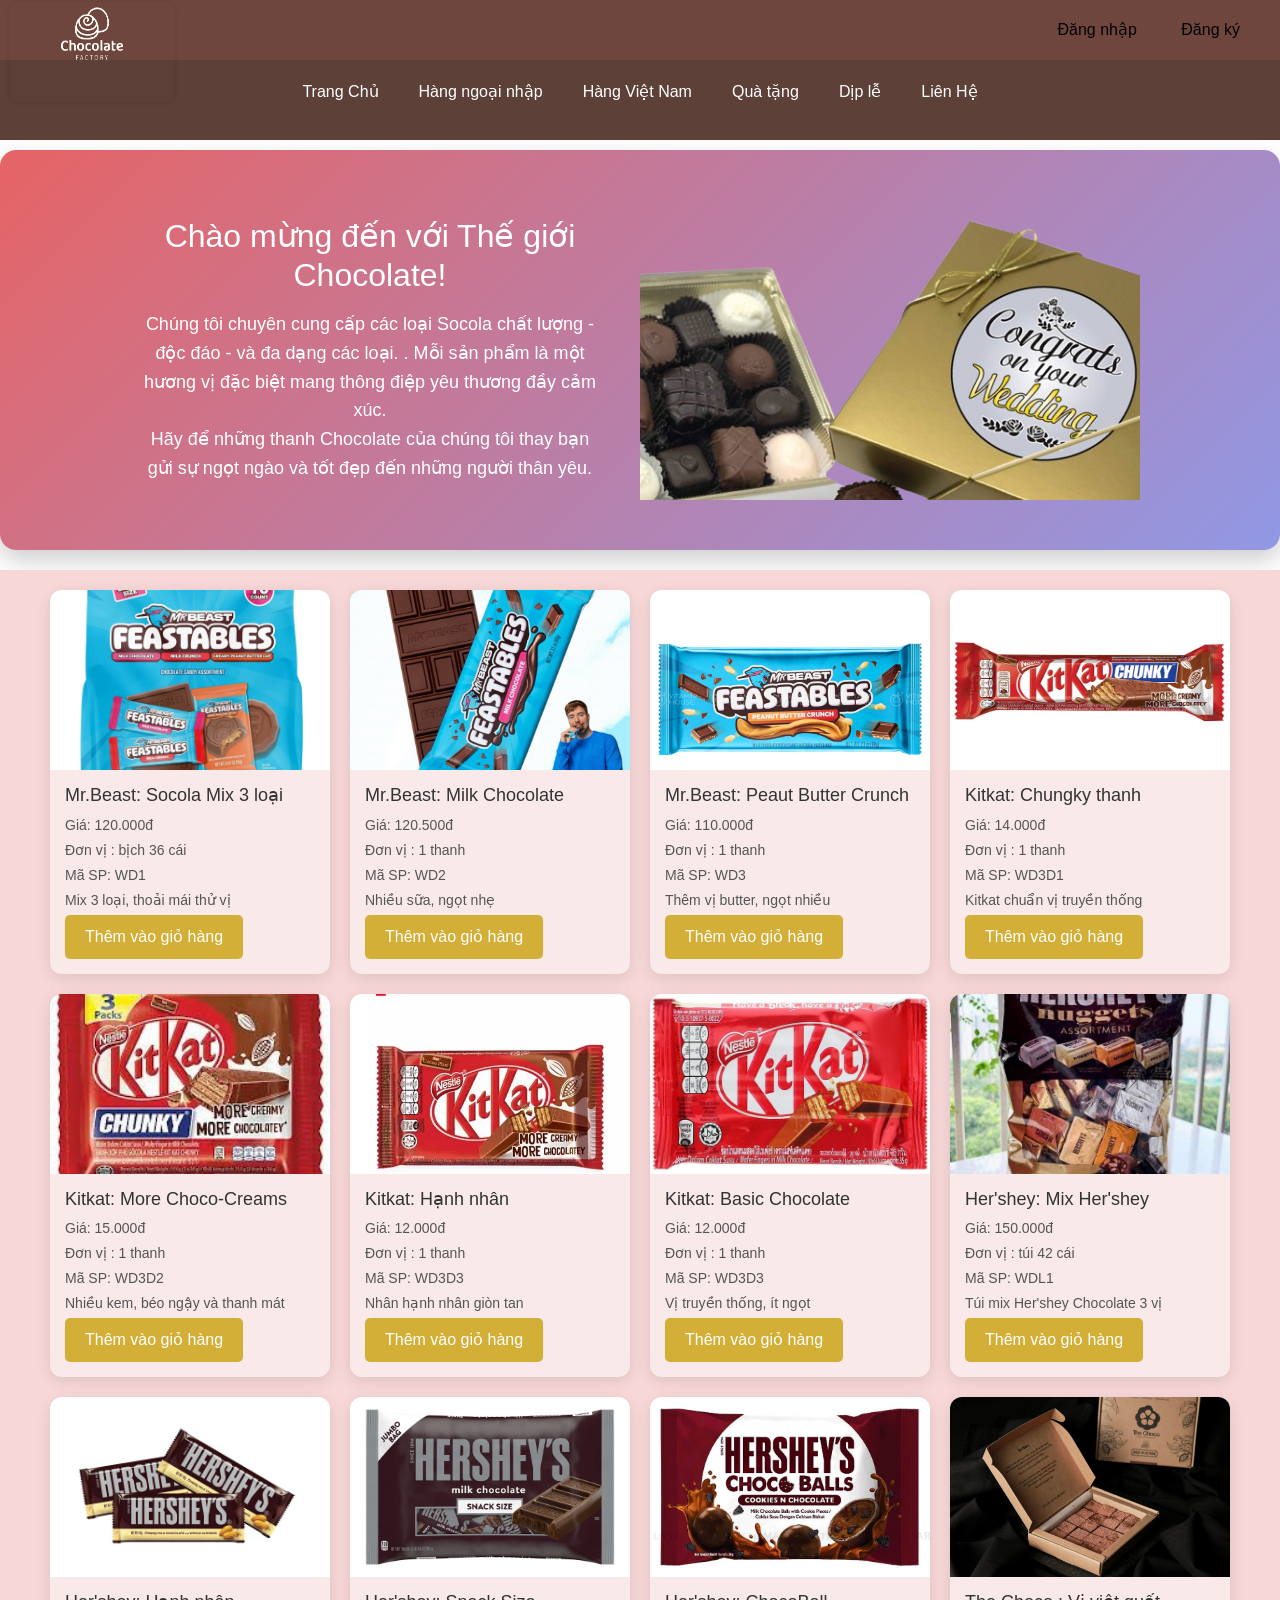
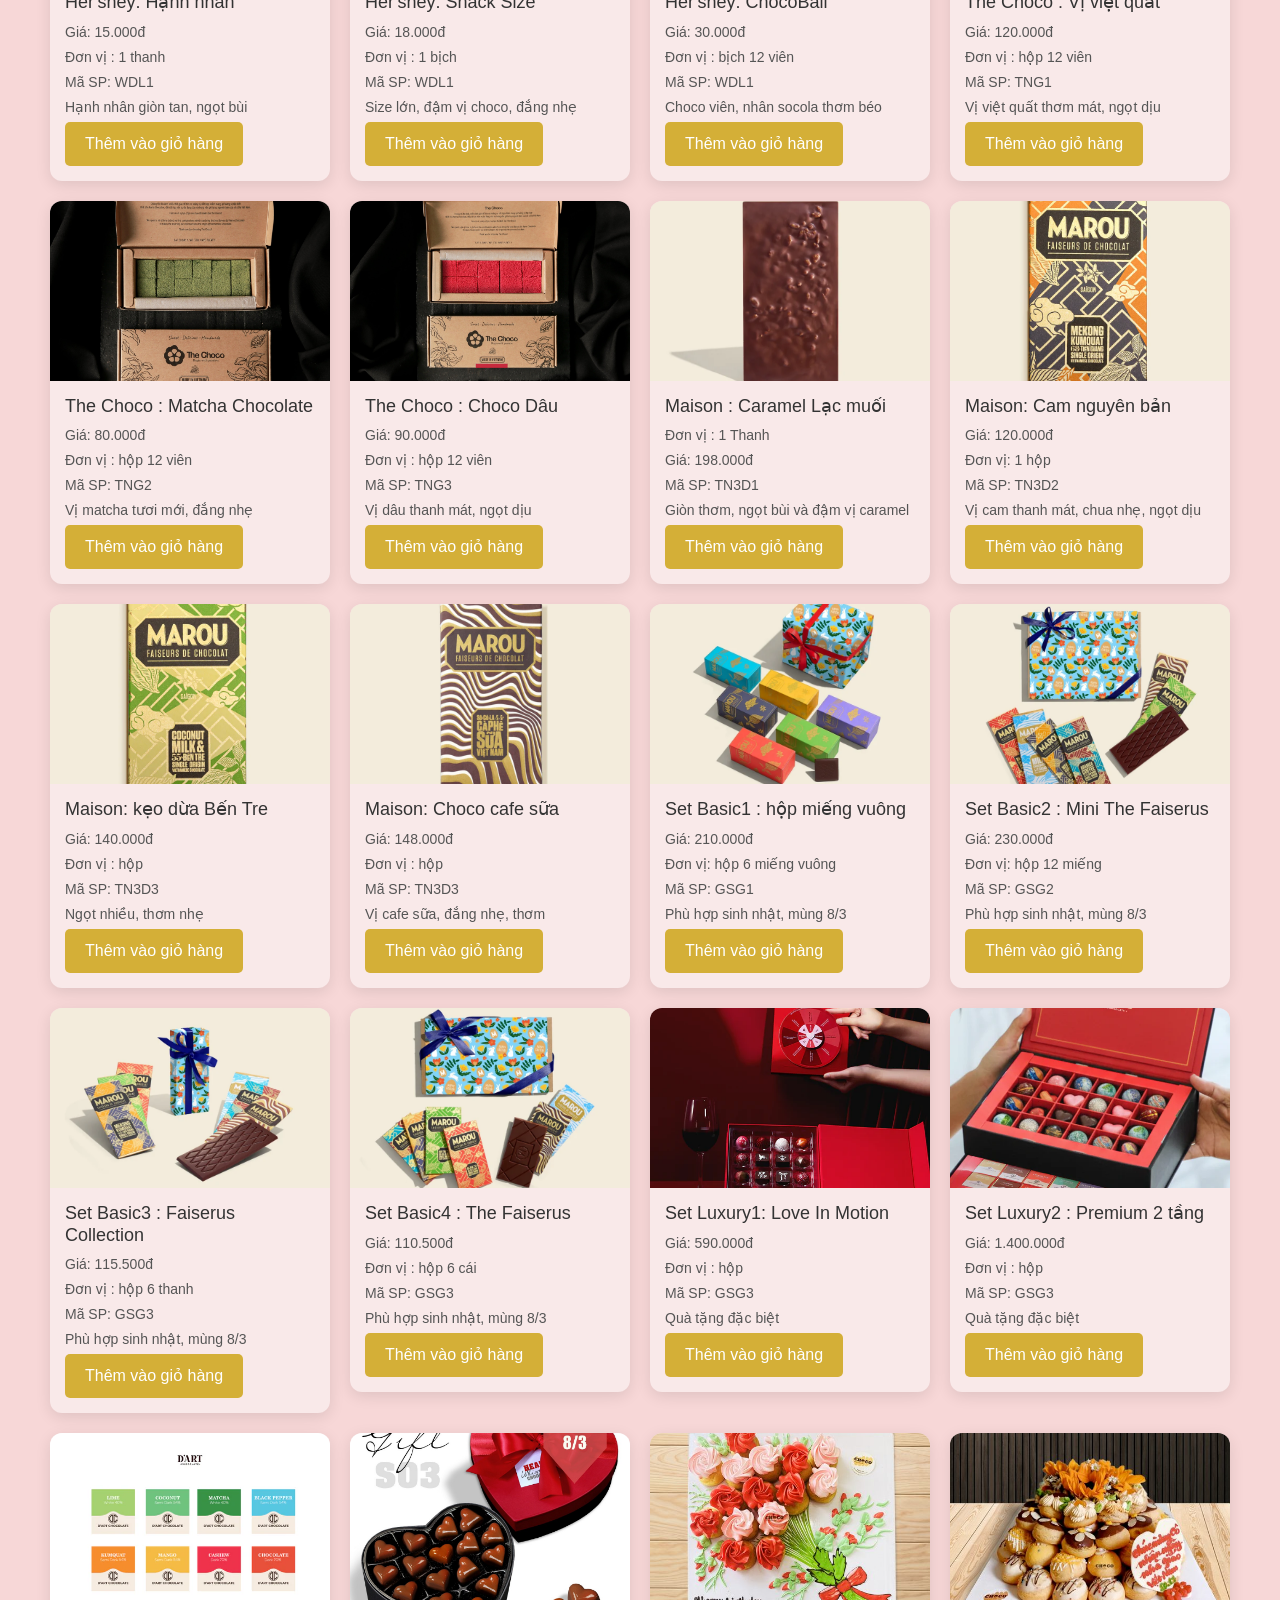
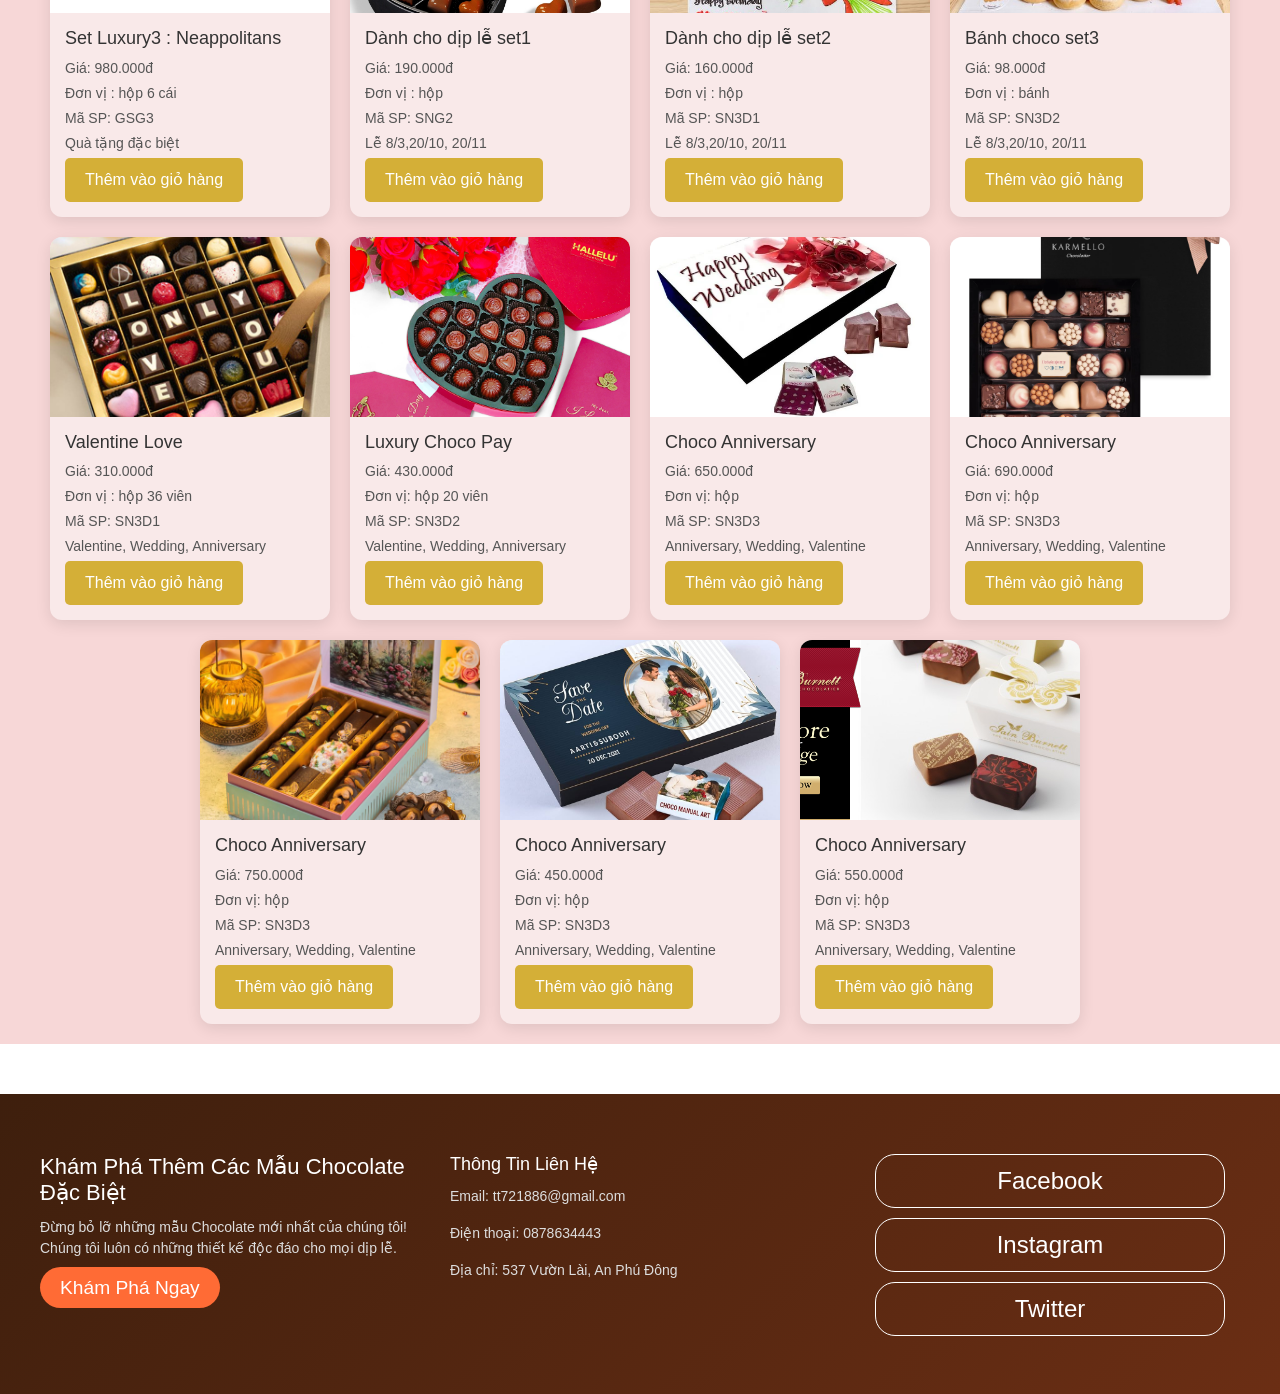
<file: home.html>
<!DOCTYPE html>
<html lang="en">
<head>
  <meta charset="UTF-8">
  <meta name="viewport" content="width=device-width, initial-scale=1.0">
  <title>Home</title>

  
  <link rel="stylesheet" href="./css/home.css">
  <link rel="stylesheet" href="./js/bootstrap.css">
  <link rel="stylesheet" href="./js/bootstrap.min.css">
  <link rel="stylesheet" href="./css/Login_Signup.css">

  <script src="https://code.jquery.com/jquery-3.6.4.min.js"></script>
  <script src="../js/bootstrap.js"></script>
  <script src="../js/bootstrap.min.js"></script>
  <style>


  </style>
  
</head>
<body>

  <header>

    <div id="personal-info">

      <img src="./img/logopremove.png" alt="" style="height: 120px; width:140px; margin-top:-40px;">
    </div>

    <div id="auth-buttons">
      <button id="login-btn" >Đăng nhập</button>
      <button id="signup-btn">Đăng ký</button>
    </div>

   
    <div id="login-modal" class="modal">
      <div class="modal-content">
        <span class="close" id="close-login">&times;</span>
        <h3>Đăng nhập</h3>
        <form id="login-form">
          <label for="username">Tài khoản:</label>
          <input type="text" id="username" name="username" required>
          <div id="login-username-error" class="error-message"></div>

          <label for="password">Mật khẩu:</label>
          <input type="password" id="password" name="password" required>
          <div id="login-password-error" class="error-message"></div>

          <button type="submit">Đăng nhập</button>
        </form>
        <p class="switch">Chưa có tài khoản? <a href="#" id="switch-to-signup">Đăng ký ngay</a></p>
      </div>
    </div>

    
    <div id="signup-modal" class="modal">
      <div class="modal-content">
        <span class="close" id="close-signup">&times;</span>
        <h3>Đăng ký</h3>
        <form id="signup-form">
          <label for="new-username">Tên tài khoản:</label>
          <input type="text" id="new-username" name="new-username" required>
          <div id="signup-username-error" class="error-message"></div>

          <label for="new-password">Mật khẩu:</label>
          <input type="password" id="new-password" name="new-password" required>
          <div id="signup-password-error" class="error-message"></div>

          <label for="phone">SĐT:</label>
          <input type="tel" id="phone" name="phone" required>
          <div id="signup-phone-error" class="error-message"></div>

          <label for="email">Email:</label>
          <input type="email" id="email" name="email" required>
          <div id="signup-email-error" class="error-message"></div>

          <button type="submit">Đăng ký</button>
        </form>
        <p class="switch">Đã có tài khoản? <a href="#" id="switch-to-login">Đăng nhập</a></p>
      </div>
    </div>


    <div id="user-info" style="
    display: none;
    display: flex;
    justify-content: flex-end;
    align-items: center;
    gap: 20px;
    padding-right: 20px;
    position: relative;">
    
    <span style="
      position: absolute;
      left: 480px;
      top: 20px;
      font-size: 24px;
      font-weight: bold;
      color: aliceblue;
      font-family: 'Segoe UI', Tahoma, Geneva, Verdana, sans-serif;
      text-shadow: 1px 1px 2px #ccc;">
      ✨ Chào mừng đến với thế giới Love Chocolate ✨
    </span>
  
    <span id="user-name">👤</span>
    <a href="./Giohang.html" style="text-decoration: none;"><span id="cart-count" style="color: black;">🛒</span></a>
    
    <button id="logout-btn" class="logout-button">Đăng xuất</button>

  </div>
  
    
    

    <div id="navheader">
      <ul>
        <li><a href="./home.html">Trang Chủ</a></li>
        <li>
        <a href="#">Hàng ngoại nhập</a>
          <ul id="sub_menu_wedding">
            <li><a href="./MrBeast.html">Mr Beast</a></li>
            <li><a href="./Hershey.html">Her'shey</a></li>
            <li><a href="./Kitkat.html">Kitkat</a></li>
          </ul>
        </li>
        <li>
        <a href="./home.html">Hàng Việt Nam</a>
          <ul id="submenu_thoinoi">
            <li><a href="./Thechoco.html">The Choco</a></li>
            <li><a href="./MaisonMarou.html">Maison Marou</a></li>
          </ul>
        </li>

        <li>
          <a href="#">Quà tặng</a>
          <ul id="submenu_giangsinh">
            <li><a href="./Basic.html">Basic</a></li>
            <li><a href="./Luxury.html">Luxury</a></li>
          </ul>
        </li>


        <li>
          <a href="#">Dịp lễ</a>
          <ul id="submenu_sinhnhat">
            <li><a href="./Ngayle.html">Ngày lễ</a></li>
            <li><a href="./Ani.html">Kỉ niệm</a></li>
          </ul>
        </li>
        <li>
          <a href="#">Liên Hệ</a>
          <ul id="submenu_lienhe">
            <li><a href="#">Phone/Zalo : 0878634443</a></li>
            <li><a href="#">Email : tt721886@gmail.com</a></li>
          </ul>
        
        
        </li>
      </ul>
    </div>
  </header>

  <section id="section1">
    <div class="intro-container">
      <div class="intro-text">
        <h2>Chào mừng đến với Thế giới Chocolate!</h2>
        <p>
          Chúng tôi chuyên cung cấp các loại Socola chất lượng - độc đáo - và đa dạng các loại. . Mỗi sản phẩm là một hương vị đặc biệt mang thông điệp yêu thương
           đầy cảm xúc.
        </p>
        <p>
          Hãy để những thanh Chocolate của chúng tôi thay bạn gửi sự ngọt ngào và tốt đẹp 
          đến những người thân yêu.
        </p>
      </div>
      <div class="intro-slider">
        <img id="slider-image" src="./img/s1-removebg-preview.png" alt="">
      </div>
    </div>
  </section>

  <section id="section2">

    <!-- ------------------------------------------------------nngoai nhập-------------------------------- -->
     <!-- -------------------------mrbeast -->
    <a href="">
      <div class="product-box">
        <img src="./img/Chocolate_Ngoai/Mr.Beast/beast1.webp" alt="Tên mẫu" class="product-image" />
        <div class="product-info">
          <h4>Mr.Beast: Socola Mix 3 loại</h4>
          <p>Giá: 120.000đ</p>
          <p>Đơn vị : bịch 36 cái</p>
          <p>Mã SP: WD1</p>
          <p>Mix 3 loại, thoải mái thử vị</p>
          <button class="add-to-cart" data-name="" data-price="120000" data-id="WD1">Thêm vào giỏ hàng</button>
        </div>
      </div>
    </a>

    <a href="./Giohang.html">
      <div class="product-box">
        <img src="./img/Chocolate_Ngoai/Mr.Beast/beast2.jfif" alt="Tên mẫu" class="product-image" />
        <div class="product-info">
          <h4>Mr.Beast: Milk Chocolate</h4>
          <p>Giá: 120.500đ</p>
          <p>Đơn vị : 1 thanh</p>
          <p>Mã SP: WD2</p>
          <p>Nhiều sữa, ngọt nhẹ</p>
          <button class="add-to-cart" data-name="" data-price="120500" data-id="WD2">Thêm vào giỏ hàng</button>
        </div>
      </div>
    </a>
    <a href="./Giohang.html">
      <div class="product-box">
        <img src="./img/Chocolate_Ngoai/Mr.Beast/beast3.webp" alt="Tên mẫu" class="product-image" />
        <div class="product-info">
          <h4>Mr.Beast: Peaut Butter Crunch</h4>
          <p>Giá: 110.000đ</p>
          <p>Đơn vị : 1 thanh</p>

          <p>Mã SP: WD3</p>
          <p>Thêm vị butter, ngọt nhiều</p>
          <button class="add-to-cart" data-name="" data-price="110000" data-id="WD3">Thêm vào giỏ hàng</button>
        </div>
      </div>
    </a>
<!-- -------------------kitkat----------- -->
    <a href="./Giohang.html">
      <div class="product-box">
        <img src="./img/Chocolate_Ngoai/KitKat/kk1.jpg" alt="Tên mẫu" class="product-image" />
        <div class="product-info">
          <h4>Kitkat: Chungky thanh</h4>
          <p>Giá: 14.000đ</p>
          <p>Đơn vị : 1 thanh</p>
          <p>Mã SP: WD3D1</p>
          <p>Kitkat chuẩn vị truyền thống</p>
          <button class="add-to-cart" data-name="" data-price="14000" data-id="WD3D1">Thêm vào giỏ hàng</button>
        </div>
      </div>
    </a>
    <a href="./Giohang.html">
      <div class="product-box">
        <img src="./img/Chocolate_Ngoai/KitKat/kk3.jfif" alt="Tên mẫu" class="product-image" />
        <div class="product-info">
          <h4>Kitkat: More Choco-Creams</h4>
          <p>Giá: 15.000đ</p>
          <p>Đơn vị : 1 thanh</p>
          <p>Mã SP: WD3D2</p>
          <p>Nhiều kem, béo ngậy và thanh mát</p>
          <button class="add-to-cart" data-name="" data-price="15000" data-id="WD3D2">Thêm vào giỏ hàng</button>
        </div>
      </div>
    </a>
    <a href="./Giohang.html">
      <div class="product-box">
        <img src="./img/Chocolate_Ngoai/KitKat/kk4.webp" alt="Tên mẫu" class="product-image" />
        <div class="product-info">
          <h4>Kitkat: Hạnh nhân</h4>
          <p>Giá: 12.000đ</p>
          <p>Đơn vị  : 1 thanh</p>
          <p>Mã SP: WD3D3</p>
          <p>Nhân hạnh nhân giòn tan</p>
          <button class="add-to-cart" data-name="" data-price="12000" data-id="WD3D3">Thêm vào giỏ hàng</button>
        </div>
      </div>
    </a>
    <a href="./Giohang.html">
      <div class="product-box">
        <img src="./img/Chocolate_Ngoai/KitKat/kk2.jpg" alt="Tên mẫu" class="product-image" />
        <div class="product-info">
          <h4>Kitkat: Basic Chocolate</h4>
          <p>Giá: 12.000đ</p>
          <p>Đơn vị : 1 thanh</p>
          <p>Mã SP: WD3D3</p>
          <p>Vị truyền thống, ít ngọt</p>
          <button class="add-to-cart" data-name="" data-price="12000" data-id="WD3D3">Thêm vào giỏ hàng</button>
        </div>
      </div>
    </a>
<!-- ----------------------------Her'shey-------------------- -->
    <a href="./Giohang.html">
      <div class="product-box">
        <img src="./img/Chocolate_Ngoai/Hershey/hersheymix.jpg" alt="Tên mẫu" class="product-image" />
        <div class="product-info">
          <h4>Her'shey: Mix Her'shey</h4>
          <p>Giá: 150.000đ</p>
          <p>Đơn vị : túi 42 cái</p>
          <p>Mã SP: WDL1</p>
          <p>Túi mix Her'shey Chocolate 3 vị</p>
          <button class="add-to-cart" data-name="" data-price="150000" data-id="WDL1">Thêm vào giỏ hàng</button>
        </div>
      </div>
    </a>
    <a href="./Giohang.html">
      <div class="product-box">
        <img src="./img/Chocolate_Ngoai/Hershey/hershey1.jpg" alt="Tên mẫu" class="product-image" />
        <div class="product-info">
          <h4>Her'shey: Hạnh nhân</h4>
          <p>Giá: 15.000đ</p>
          <p>Đơn vị : 1 thanh</p>
          <p>Mã SP: WDL1</p>
          <p>Hạnh nhân giòn tan, ngọt bùi</p>
          <button class="add-to-cart" data-name="" data-price="15000" data-id="WDL1">Thêm vào giỏ hàng</button>
        </div>
      </div>
    </a>
    <a href="./Giohang.html">
      <div class="product-box">
        <img src="./img/Chocolate_Ngoai/Hershey/hershey2.webp" alt="Tên mẫu" class="product-image" />
        <div class="product-info">
          <h4>Her'shey: Snack Size</h4>
          <p>Giá: 18.000đ</p>
          <p>Đơn vị : 1 bịch </p>
          <p>Mã SP: WDL1</p>
          <p>Size lớn, đậm vị choco, đắng nhẹ</p>
          <button class="add-to-cart" data-name="" data-price="18000" data-id="WDL1">Thêm vào giỏ hàng</button>
        </div>
      </div>
    </a>
    <a href="./Giohang.html">
      <div class="product-box">
        <img src="./img/Chocolate_Ngoai/Hershey/hershey3.webp" alt="Tên mẫu" class="product-image" />
        <div class="product-info">
          <h4>Her'shey: ChocoBall</h4>
          <p>Giá: 30.000đ</p>
          <p>Đơn vị : bịch 12 viên</p>
          <p>Mã SP: WDL1</p>
          <p>Choco viên, nhân socola thơm béo</p>
          <p></p>
          <button class="add-to-cart" data-name="" data-price="30000" data-id="WDL1">Thêm vào giỏ hàng</button>
        </div>
      </div>
    </a>





<!-- --------------------------------- nội địa--------------- -->
 <!-- ---------------the choco------------- -->


    <a href="./Giohang.html">
      <div class="product-box">
        <img src="./img/Chocolate_Noi/TheChocoVN/cc1.jpg" alt="Tên mẫu" class="product-image" />
        <div class="product-info">
          <h4>The Choco : Vị việt quất </h4>
          <p>Giá: 120.000đ</p>
          <p>Đơn vị : hộp 12 viên</p>
          <p>Mã SP: TNG1</p>
          <p>Vị việt quất thơm mát, ngọt dịu</p>
          <button class="add-to-cart" data-name="" data-price="120000" data-id="TNG1">Thêm vào giỏ hàng</button>
        </div>
      </div>
    </a>
    <a href="./Giohang.html">
      <div class="product-box">
        <img src="./img/Chocolate_Noi/TheChocoVN/cc2.jpg" alt="Tên mẫu" class="product-image" />
        <div class="product-info">
          <h4>The Choco : Matcha Chocolate</h4>
          <p>Giá: 80.000đ</p>
          <p>Đơn vị : hộp 12 viên</p>

          <p>Mã SP: TNG2</p>
          <p>Vị matcha tươi mới, đắng nhẹ</p>
          <button class="add-to-cart" data-name="" data-price="8000" data-id="TNG2">Thêm vào giỏ hàng</button>
        </div>
      </div>
    </a>
    <a href="./Giohang.html">
      <div class="product-box">
        <img src="./img/Chocolate_Noi/TheChocoVN/cc3.jpg" alt="Tên mẫu" class="product-image" />
        <div class="product-info">
          <h4>The Choco : Choco Dâu</h4>
          <p>Giá: 90.000đ</p>
          <p>Đơn vị : hộp 12 viên</p>
          <p>Mã SP: TNG3</p>
          <p>Vị dâu thanh mát, ngọt dịu</p>
          <button class="add-to-cart" data-name="" data-price="9000" data-id="TNG3">Thêm vào giỏ hàng</button>
        </div>
      </div>
    </a>
<!--Maison Marou  VN-->

    <a href="./Giohang.html">
      <div class="product-box">
        <img src="./img/Chocolate_Noi/MaisonMarou/vn1.webp" alt="Tên mẫu" class="product-image" />
        <div class="product-info">
          <h4>Maison : Caramel Lạc muối </h4>
          <p>Đơn vị : 1 Thanh</p>
          <p>Giá: 198.000đ</p>
          <p>Mã SP: TN3D1</p>
          <p>Giòn thơm, ngọt bùi và đậm vị caramel</p>
          <button class="add-to-cart" data-name="" data-price="198000" data-id="TN3D1">Thêm vào giỏ hàng</button>
        </div>
      </div>
    </a>
    <a href="./Giohang.html">
      <div class="product-box">
        <img src="./img/Chocolate_Noi/MaisonMarou/vn2.webp" alt="Tên mẫu" class="product-image" />
        <div class="product-info">
          <h4>Maison: Cam nguyên bản</h4>
          <p>Giá: 120.000đ</p>
          <p>Đơn vị: 1 hộp</p>
          <p>Mã SP: TN3D2</p>
          <p>Vị cam thanh mát, chua nhẹ, ngọt dịu</p>
          <button class="add-to-cart" data-name="" data-price="120000" data-id="TN3D2">Thêm vào giỏ hàng</button>
        </div>
      </div>
    </a>
    <a href="./Giohang.html">
      <div class="product-box">
        <img src="./img/Chocolate_Noi/MaisonMarou/vn3.webp" alt="Tên mẫu" class="product-image" />
        <div class="product-info">
          <h4>Maison: kẹo dừa Bến Tre</h4>
          <p>Giá: 140.000đ</p>
          <p>Đơn vị : hộp</p>
          <p>Mã SP: TN3D3</p>
          <p>Ngọt nhiều, thơm nhẹ</p>
          <button class="add-to-cart" data-name="" data-price="140000" data-id="TN3D3">Thêm vào giỏ hàng</button>
        </div>
      </div>
    </a> 
    <a href="./Giohang.html">
      <div class="product-box">
        <img src="./img/Chocolate_Noi/MaisonMarou/vn4.webp" alt="Tên mẫu" class="product-image" />
        <div class="product-info">
          <h4>Maison: Choco cafe sữa</h4>
          <p>Giá: 148.000đ</p>
          <p>Đơn vị : hộp</p>
          <p>Mã SP: TN3D3</p>
          <p>Vị cafe sữa, đắng nhẹ, thơm</p>
          <button class="add-to-cart" data-name="" data-price="148000" data-id="TN3D3">Thêm vào giỏ hàng</button>
        </div>
      </div>
    </a> 

<!-- --------------------------dịp lễ-- basic------------------ -->

    <a href="./Giohang.html">
      <div class="product-box">
        <img src="./img/QuaTang/Basic/bs1.webp" alt="Tên mẫu" class="product-image" />
        <div class="product-info">
          <h4>Set Basic1 : hộp miếng vuông </h4>
          <p>Giá: 210.000đ</p>
          <p>Đơn vị: hộp 6 miếng vuông</p>
          <p>Mã SP: GSG1</p>
          <p>Phù hợp sinh nhật, mùng 8/3</p>
          <button class="add-to-cart" data-name="" data-price="210000" data-id="GSG1">Thêm vào giỏ hàng</button>
        </div>
      </div>
    </a>

    <a href="./Giohang.html">
      <div class="product-box">
        <img src="./img/QuaTang/Basic/bs2.webp" alt="Tên mẫu" class="product-image" />
        <div class="product-info">
          <h4>Set Basic2 : Mini The Faiserus</h4>
          <p>Giá: 230.000đ</p>
          <p>Đơn vị: hộp 12 miếng</p>
          <p>Mã SP: GSG2</p>
          <p>Phù hợp sinh nhật, mùng 8/3</p>

          <button class="add-to-cart" data-name="" data-price="230000" data-id="GSG2">Thêm vào giỏ hàng</button>
        </div>
      </div>
    </a>
    <a href="./Giohang.html">
      <div class="product-box">
        <img src="./img/QuaTang/Basic/bs3.webp" alt="Tên mẫu" class="product-image" />
        <div class="product-info">
          <h4>Set Basic3 : Faiserus Collection</h4>
          <p>Giá: 115.500đ</p>
          <p>Đơn vị : hộp 6 thanh</p>
          <p>Mã SP: GSG3</p>
          <p>Phù hợp sinh nhật, mùng 8/3</p>
          <button class="add-to-cart" data-name="" data-price="115500" data-id="GSG3">Thêm vào giỏ hàng</button>
        </div>
      </div>
    </a>

    <a href="./Giohang.html">
      <div class="product-box">
        <img src="./img/QuaTang/Basic/bs4.webp" alt="Tên mẫu" class="product-image" />
        <div class="product-info">
          <h4>Set Basic4 : The Faiserus </h4>
          <p>Giá: 110.500đ</p>
          <p>Đơn vị : hộp 6 cái</p>
          <p>Mã SP: GSG3</p>
          <p>Phù hợp sinh nhật, mùng 8/3</p>
          <button class="add-to-cart" data-name="" data-price="110500" data-id="GSG3">Thêm vào giỏ hàng</button>
        </div>
      </div>
    </a>








    <a href="./Giohang.html">
      <div class="product-box">
        <img src="./img/QuaTang/Lux/lux1.webp" alt="Tên mẫu" class="product-image" />
        <div class="product-info">
          <h4>Set Luxury1: Love In Motion </h4>
          <p>Giá: 590.000đ</p>
          <p>Đơn vị : hộp </p>
          <p>Mã SP: GSG3</p>
          <p>Quà tặng đặc biệt</p>
          <button class="add-to-cart" data-name="" data-price="590000" data-id="GSG3">Thêm vào giỏ hàng</button>
        </div>
      </div>
    </a>
    <a href="./Giohang.html">
      <div class="product-box">
        <img src="./img/QuaTang/Lux/lux2.webp" alt="Tên mẫu" class="product-image" />
        <div class="product-info">
          <h4>Set Luxury2 : Premium 2 tầng </h4>
          <p>Giá: 1.400.000đ</p>
          <p>Đơn vị : hộp</p>
          <p>Mã SP: GSG3</p>
          <p>Quà tặng đặc biệt</p>
          <button class="add-to-cart" data-name="" data-price="110500" data-id="GSG3">Thêm vào giỏ hàng</button>
        </div>
      </div>
    </a>
    <a href="./Giohang.html">
      <div class="product-box">
        <img src="./img/QuaTang/Lux/lux3.webp" alt="Tên mẫu" class="product-image" />
        <div class="product-info">
          <h4>Set Luxury3 : Neappolitans </h4>
          <p>Giá: 980.000đ</p>
          <p>Đơn vị : hộp 6 cái</p>
          <p>Mã SP: GSG3</p>
          <p>Quà tặng đặc biệt</p>
          <button class="add-to-cart" data-name="" data-price="980000" data-id="GSG3">Thêm vào giỏ hàng</button>
        </div>
      </div>
    </a>



    <!-- -----------------------------------------anniversary-----------------  -->



    
    <a href="./Giohang.html">
      <div class="product-box">
        <img src="./img/DipLe/PNVN/pn1.jfif" alt="Tên mẫu" class="product-image" />
        <div class="product-info">
          <h4>Dành cho dịp lễ set1</h4>
          <p>Giá: 190.000đ</p>
          <p>Đơn vị : hộp</p>
          <p>Mã SP: SNG2</p>
          <p>Lễ 8/3,20/10, 20/11</p>
          <button class="add-to-cart" data-name="" data-price="190000" data-id="SNG2">Thêm vào giỏ hàng</button>
        </div>
      </div>
    </a>

   

    <a href="./Giohang.html">
      <div class="product-box">
        <img src="./img/DipLe/PNVN/pn2.jpg" alt="Tên mẫu" class="product-image" />
        <div class="product-info">
          <h4>Dành cho dịp lễ set2</h4>
          <p>Giá: 160.000đ</p>
          <p>Đơn vị : hộp</p>
          <p>Mã SP: SN3D1</p>
          <p>Lễ 8/3,20/10, 20/11</p>
          <button class="add-to-cart" data-name="" data-price="160000" data-id="SN3D1">Thêm vào giỏ hàng</button>
        </div>
      </div>
    </a>

    <a href="./Giohang.html">
      <div class="product-box">
        <img src="./img/DipLe/PNVN/pn3.jpg" alt="Tên mẫu" class="product-image" />
        <div class="product-info">
          <h4>Bánh choco set3 </h4>
          <p>Giá: 98.000đ</p>
          <p>Đơn vị : bánh</p>
          <p>Mã SP: SN3D2</p>
          <p>Lễ 8/3,20/10, 20/11</p>
          <button class="add-to-cart" data-name="" data-price="99000" data-id="SN3D2">Thêm vào giỏ hàng</button>
        </div>
      </div>
    </a>



    <!--anniversary-->
    <a href="./Giohang.html">
      <div class="product-box">
        <img src="./img/DipLe/Anniversary/vl1.jpg" alt="Tên mẫu" class="product-image" />
        <div class="product-info">
          <h4>Valentine Love</h4>
          <p>Giá: 310.000đ</p>
          <p>Đơn vị : hộp 36 viên</p>
          <p>Mã SP: SN3D1</p>
          <p>Valentine, Wedding, Anniversary</p>
          <button class="add-to-cart" data-name="" data-price="310000" data-id="SN3D1">Thêm vào giỏ hàng</button>
        </div>
      </div>
    </a>

    <a href="./Giohang.html">
      <div class="product-box">
        <img src="./img/DipLe/Anniversary/vl2.jpg" alt="Tên mẫu" class="product-image" />
        <div class="product-info">
          <h4>Luxury Choco Pay</h4>
          <p>Giá: 430.000đ</p>
          <p>Đơn vị: hộp 20 viên</p>
          <p>Mã SP: SN3D2</p>
          <p>Valentine, Wedding, Anniversary</p>
          <button class="add-to-cart" data-name="" data-price="430000" data-id="SN3D2">Thêm vào giỏ hàng</button>
        </div>
      </div>
    </a>

    <a href="./Giohang.html">
      <div class="product-box">
        <img src="./img/DipLe/Anniversary/lux3.webp" alt="Tên mẫu" class="product-image" />
        <div class="product-info">
          <h4>Choco Anniversary</h4>
          <p>Giá: 650.000đ</p>
          <p>Đơn vị: hộp</p>
          <p>Mã SP: SN3D3</p>
          <p>Anniversary, Wedding, Valentine</p>
          <button class="add-to-cart" data-name="" data-price="650000" data-id="SN3D3">Thêm vào giỏ hàng</button>
        </div>
      </div>
    </a>

    <a href="./Giohang.html">
      <div class="product-box">
        <img src="./img/DipLe/Anniversary/lux4.jfif" alt="Tên mẫu" class="product-image" />
        <div class="product-info">
          <h4>Choco Anniversary</h4>
          <p>Giá: 690.000đ</p>
          <p>Đơn vị: hộp</p>
          <p>Mã SP: SN3D3</p>
          <p>Anniversary, Wedding, Valentine</p>
          <button class="add-to-cart" data-name="" data-price="690000" data-id="SN3D3">Thêm vào giỏ hàng</button>
        </div>
      </div>
    </a>
    <a href="./Giohang.html">
      <div class="product-box">
        <img src="./img/DipLe/Anniversary/lux5.webp" alt="Tên mẫu" class="product-image" />
        <div class="product-info">
          <h4>Choco Anniversary</h4>
          <p>Giá: 750.000đ</p>
          <p>Đơn vị: hộp</p>
          <p>Mã SP: SN3D3</p>
          <p>Anniversary, Wedding, Valentine</p>
          <button class="add-to-cart" data-name="" data-price="750000" data-id="SN3D3">Thêm vào giỏ hàng</button>
        </div>
      </div>
    </a>

        <a href="./Giohang.html">
      <div class="product-box">
        <img src="./img/DipLe/Anniversary/lux6.jpg" alt="Tên mẫu" class="product-image" />
        <div class="product-info">
          <h4>Choco Anniversary</h4>
          <p>Giá: 450.000đ</p>
          <p>Đơn vị: hộp</p>
          <p>Mã SP: SN3D3</p>
          <p>Anniversary, Wedding, Valentine</p>
          <button class="add-to-cart" data-name="" data-price="450000" data-id="SN3D3">Thêm vào giỏ hàng</button>
        </div>
      </div>
    </a>
      <a href="./Giohang.html">
      <div class="product-box">
        <img src="./img/DipLe/Anniversary/lux7.png" alt="Tên mẫu" class="product-image" />
        <div class="product-info">
          <h4>Choco Anniversary</h4>
          <p>Giá: 550.000đ</p>
          <p>Đơn vị: hộp</p>
          <p>Mã SP: SN3D3</p>
          <p>Anniversary, Wedding, Valentine</p>
          <button class="add-to-cart" data-name="" data-price="550000" data-id="SN3D3">Thêm vào giỏ hàng</button>
        </div>
      </div>
    </a>

  </section>

  <section id="section3">
    <div class="footer-content">
        <div class="cta">
            <h2>Khám Phá Thêm Các Mẫu Chocolate Đặc Biệt</h2>
            <p>Đừng bỏ lỡ những mẫu Chocolate mới nhất của chúng tôi! Chúng tôi luôn có những thiết kế độc đáo cho mọi dịp lễ.</p>
            <a href="./home.html" class="cta-btn">Khám Phá Ngay</a>
        </div>
        
        <div class="contact-info">
            <h3>Thông Tin Liên Hệ</h3>
            <p>Email: tt721886@gmail.com</p>
            <p>Điện thoại: 0878634443</p>
            <p>Địa chỉ: 537 Vườn Lài, An Phú Đông</p>
        </div>
        
        <div class="social-links">
            <a href="https://facebook.com" target="_blank" class="social-icon">Facebook</a>
            <a href="https://instagram.com" target="_blank" class="social-icon">Instagram</a>
            <a href="https://twitter.com" target="_blank" class="social-icon">Twitter</a>
        </div>
        
       
    </div>
</section>






  <script>
    const images = [
      './img/s1-removebg-preview.png',
      './img/log1-removebg-preview.png',
      './img/s2-removebg-preview.png',
      './img/s3-removebg-preview.png',
      './img/s4-removebg-preview.png',
      './img/s5-removebg-preview.png',
      './img/csl6-removebg-preview.png'
    ];

    let index = 0;
    const sliderImg = document.getElementById("slider-image");

    setInterval(() => {
      sliderImg.style.opacity = 0;
      setTimeout(() => {
        index = (index + 1) % images.length;
        sliderImg.src = images[index];
        sliderImg.style.opacity = 1;
      }, 1000);
    }, 3000);
  </script>

  <!-- JS Hiển thị người dùng -->
  <script>
    document.addEventListener("DOMContentLoaded", () => {
      const isLoggedIn = localStorage.getItem("isLoggedIn") === "true"; // So sánh chính xác
      const username = localStorage.getItem("username");
  
      const authButtons = document.getElementById("auth-buttons");
      const userInfo = document.getElementById("user-info");
      const nameDisplay = document.getElementById("user-name");
  
      if (isLoggedIn && username) {
        authButtons.style.display = "none";
        userInfo.style.display = "flex";
        if (nameDisplay) {
          nameDisplay.textContent = `👤 ${username}`;
        }
      } else {
        // Hiển thị lại nút đăng nhập / đăng ký
        authButtons.style.display = "block";
        userInfo.style.display = "none";
      }
    });
  </script>

<script>
  document.addEventListener('DOMContentLoaded', function () {
    const buttons = document.querySelectorAll('.add-to-cart');

    buttons.forEach(button => {
      button.addEventListener('click', function (e) {
        e.preventDefault(); // Ngăn thẻ <a> chuyển trang ngay lập tức
        e.stopPropagation(); // Ngăn sự kiện nổi bọt

        const id = this.getAttribute('data-id');
        const rawName = this.getAttribute('data-name');
        const name = rawName && rawName.trim() !== ""
          ? rawName
          : this.closest('.product-info')?.querySelector('h4')?.textContent.replace('Tên mẫu: ', '') || 'Không tên';
        const price = parseInt(this.getAttribute('data-price')) || 0;

        let cart = JSON.parse(localStorage.getItem('cart')) || [];

        // Kiểm tra sản phẩm đã tồn tại hay chưa
        const existingProduct = cart.find(p => p.id === id);
        if (!existingProduct) {
          cart.push({ id, name, price, quantity: 1 });
          localStorage.setItem('cart', JSON.stringify(cart));
          alert('Đã thêm vào giỏ hàng!');
        } else {
          existingProduct.quantity += 1;
          localStorage.setItem('cart', JSON.stringify(cart));
          alert('Đã tăng số lượng sản phẩm trong giỏ!');
        }

        // Chuyển đến trang giỏ hàng
       
      });
    });
  });
</script>


  
  <script src="./js/Login_signup.js"></script>

</body>
</html>
</file>
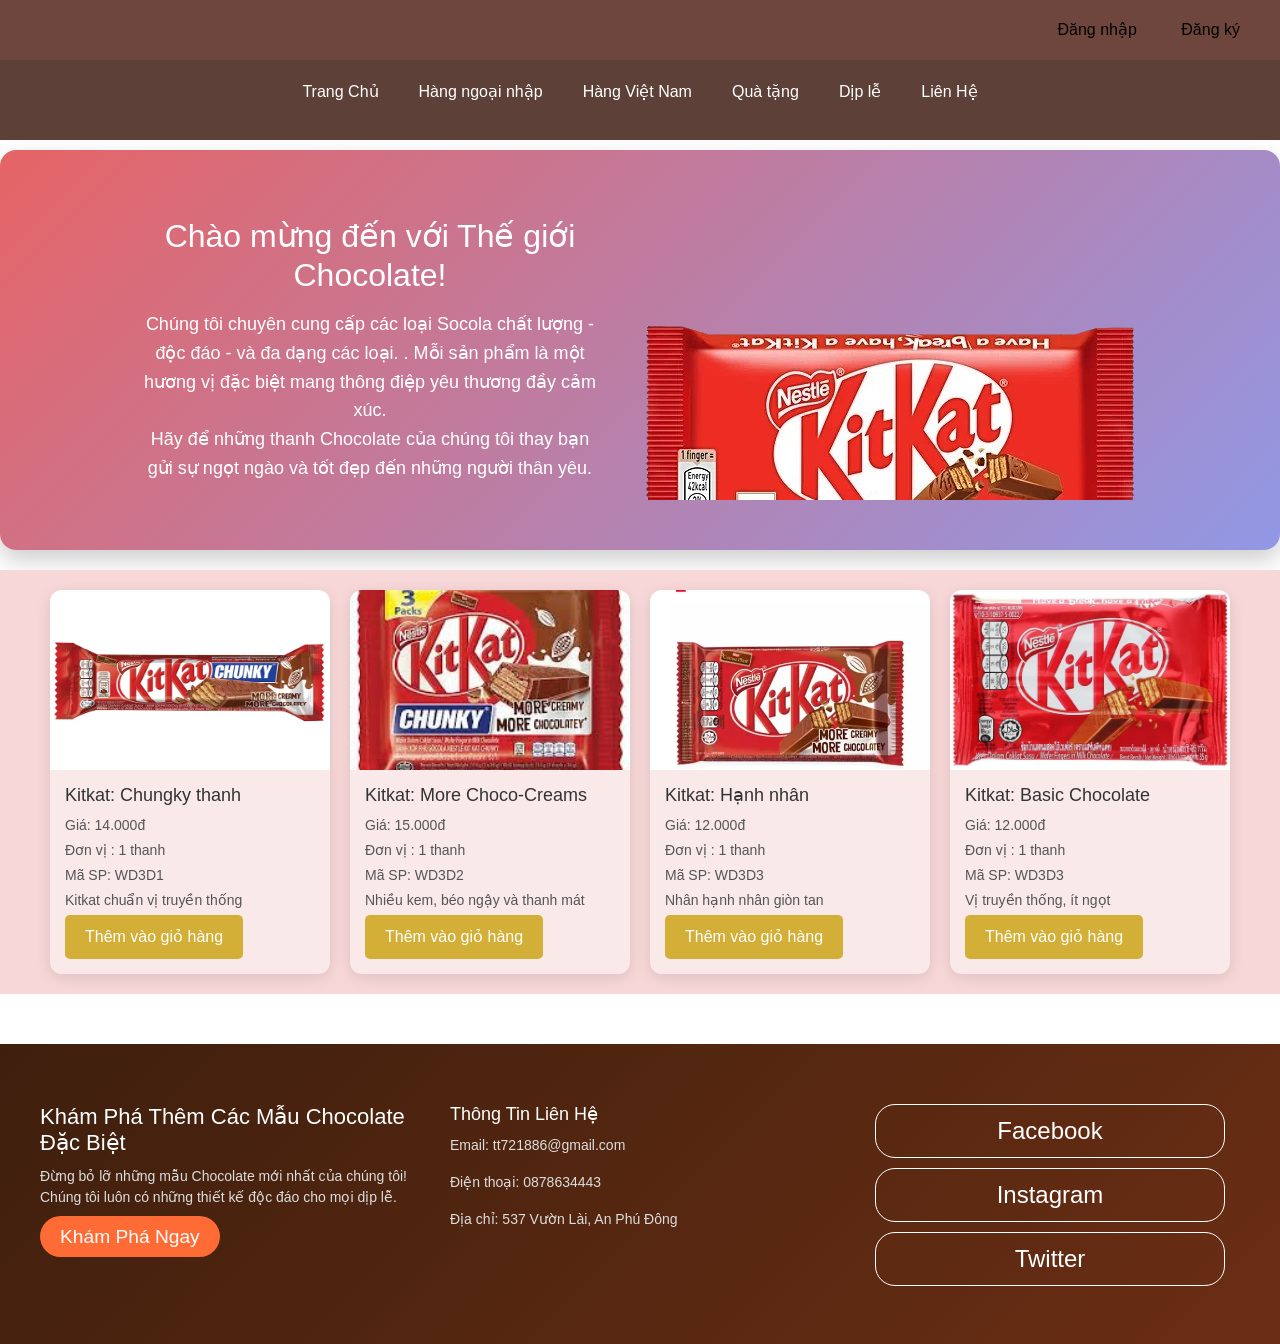
<file: Kitkat.html>
<!DOCTYPE html>
<html lang="en">
<head>
  <meta charset="UTF-8">
  <meta name="viewport" content="width=device-width, initial-scale=1.0">
  <title>Kitkat</title>


  <link rel="stylesheet" href="./css/home.css">
  <link rel="stylesheet" href="./js/bootstrap.css">
  <link rel="stylesheet" href="./js/bootstrap.min.css">
  <link rel="stylesheet" href="./css/Login_Signup.css">

  <script src="./js/jquery-3.6.4.min.js"></script>
  <script src="./js/bootstrap.js"></script>
  <script src="./js/bootstrap.min.js"></script>

  
  
</head>
<body>

  <header>
    <div id="auth-buttons">
      <button id="login-btn">Đăng nhập</button>
      <button id="signup-btn">Đăng ký</button>

    </div>

   
    <div id="login-modal" class="modal">
      <div class="modal-content">
        <span class="close" id="close-login">&times;</span>
        <h3>Đăng nhập</h3>
        <form id="login-form">
          <label for="username">Tài khoản:</label>
          <input type="text" id="username" name="username" required>
          <div id="login-username-error" class="error-message"></div>

          <label for="password">Mật khẩu:</label>
          <input type="password" id="password" name="password" required>
          <div id="login-password-error" class="error-message"></div>

          <button type="submit">Đăng nhập</button>
        </form>
        <p class="switch">Chưa có tài khoản? <a href="#" id="switch-to-signup">Đăng ký ngay</a></p>
      </div>
    </div>

    
    <div id="signup-modal" class="modal">
      <div class="modal-content">
        <span class="close" id="close-signup">&times;</span>
        <h3>Đăng ký</h3>
        <form id="signup-form">
          <label for="new-username">Tên tài khoản:</label>
          <input type="text" id="new-username" name="new-username" required>
          <div id="signup-username-error" class="error-message"></div>

          <label for="new-password">Mật khẩu:</label>
          <input type="password" id="new-password" name="new-password" required>
          <div id="signup-password-error" class="error-message"></div>

          <label for="phone">SĐT:</label>
          <input type="tel" id="phone" name="phone" required>
          <div id="signup-phone-error" class="error-message"></div>

          <label for="email">Email:</label>
          <input type="email" id="email" name="email" required>
          <div id="signup-email-error" class="error-message"></div>

          <button type="submit">Đăng ký</button>
        </form>
        <p class="switch">Đã có tài khoản? <a href="#" id="switch-to-login">Đăng nhập</a></p>
      </div>
    </div>

 

    <div id="user-info" style="
    display: none;
    display: flex;
    justify-content: flex-end;
    align-items: center;
    gap: 20px;
    padding-right: 20px;
    position: relative;">
    
    <span style="
      position: absolute;
      left: 480px;
      top: 20px;
      font-size: 24px;
      font-weight: bold;
      color: aliceblue;
      font-family: 'Segoe UI', Tahoma, Geneva, Verdana, sans-serif;
      text-shadow: 1px 1px 2px #ccc;">
      ✨ Chào mừng đến với thế giới Love Chocolate ✨
    </span>
  
    <span id="user-name">👤</span>
    <a href="./Giohang.html" style="text-decoration: none;"><span id="cart-count" style="color: black;">🛒</span></a>
    
    <button id="logout-btn" class="logout-button">Đăng xuất</button>

  </div>
  
    
    

    <div id="navheader">
      <ul>
        <li><a href="./index.html">Trang Chủ</a></li>
        <li>
        <a href="#">Hàng ngoại nhập</a>
          <ul id="sub_menu_wedding">
            <li><a href="./MrBeast.html">Mr Beast</a></li>
            <li><a href="./Hershey.html">Her'shey</a></li>
            <li><a href="./Kitkat.html">Kitkat</a></li>
          </ul>
        </li>
        <li>
        <a href="./index.html">Hàng Việt Nam</a>
          <ul id="submenu_thoinoi">
            <li><a href="./Thechoco.html">The Choco</a></li>
            <li><a href="./MaisonMarou.html">Maison Marou</a></li>
          </ul>
        </li>

        <li>
          <a href="#">Quà tặng</a>
          <ul id="submenu_giangsinh">
            <li><a href="./Basic.html">Basic</a></li>
            <li><a href="./Luxury.html">Luxury</a></li>
          </ul>
        </li>


        <li>
          <a href="#">Dịp lễ</a>
          <ul id="submenu_sinhnhat">
            <li><a href="./Ngayle.html">Ngày lễ</a></li>
            <li><a href="./Ani.html">Kỉ niệm</a></li>
          </ul>
        </li>
        <li>
          <a href="#">Liên Hệ</a>
          <ul id="submenu_lienhe">
            <li><a href="#">Phone/Zalo : 0878634443</a></li>
            <li><a href="#">Email : tt721886@gmail.com</a></li>
          </ul>
        
        
        </li>
      </ul>
    </div>
  </header>

  <section id="section1">
    <div class="intro-container">
      <div class="intro-text">
        <h2>Chào mừng đến với Thế giới Chocolate!</h2>
        <p>
          Chúng tôi chuyên cung cấp các loại Socola chất lượng - độc đáo - và đa dạng các loại. . Mỗi sản phẩm là một hương vị đặc biệt mang thông điệp yêu thương
           đầy cảm xúc.
        </p>
        <p>
         Hãy để những thanh Chocolate của chúng tôi thay bạn gửi sự ngọt ngào và tốt đẹp 
          đến những người thân yêu.
        </p>
      </div>
      <div class="intro-slider">
        <img id="slider-image" src="./img/Chocolate_Ngoai/KitKat/kikat5-removebg-preview.png" alt="Thiệp mẫu">
      </div>
    </div>
  </section>

  <section id="section2">
    <a href="./Giohang.html">
      <div class="product-box">
        <img src="./img/Chocolate_Ngoai/KitKat/kk1.jpg" alt="Tên mẫu" class="product-image" />
        <div class="product-info">
          <h4>Kitkat: Chungky thanh</h4>
          <p>Giá: 14.000đ</p>
          <p>Đơn vị : 1 thanh</p>
          <p>Mã SP: WD3D1</p>
          <p>Kitkat chuẩn vị truyền thống</p>
          <button class="add-to-cart" data-name="" data-price="14000" data-id="WD3D1">Thêm vào giỏ hàng</button>
        </div>
      </div>
    </a>
    <a href="./Giohang.html">
      <div class="product-box">
        <img src="./img/Chocolate_Ngoai/KitKat/kk3.jfif" alt="Tên mẫu" class="product-image" />
        <div class="product-info">
          <h4>Kitkat: More Choco-Creams</h4>
          <p>Giá: 15.000đ</p>
          <p>Đơn vị : 1 thanh</p>
          <p>Mã SP: WD3D2</p>
          <p>Nhiều kem, béo ngậy và thanh mát</p>
          <button class="add-to-cart" data-name="" data-price="15000" data-id="WD3D2">Thêm vào giỏ hàng</button>
        </div>
      </div>
    </a>
    <a href="./Giohang.html">
      <div class="product-box">
        <img src="./img/Chocolate_Ngoai/KitKat/kk4.webp" alt="Tên mẫu" class="product-image" />
        <div class="product-info">
          <h4>Kitkat: Hạnh nhân</h4>
          <p>Giá: 12.000đ</p>
          <p>Đơn vị  : 1 thanh</p>
          <p>Mã SP: WD3D3</p>
          <p>Nhân hạnh nhân giòn tan</p>
          <button class="add-to-cart" data-name="" data-price="12000" data-id="WD3D3">Thêm vào giỏ hàng</button>
        </div>
      </div>
    </a>
    <a href="./Giohang.html">
      <div class="product-box">
        <img src="./img/Chocolate_Ngoai/KitKat/kk2.jpg" alt="Tên mẫu" class="product-image" />
        <div class="product-info">
          <h4>Kitkat: Basic Chocolate</h4>
          <p>Giá: 12.000đ</p>
          <p>Đơn vị : 1 thanh</p>
          <p>Mã SP: WD3D3</p>
          <p>Vị truyền thống, ít ngọt</p>
          <button class="add-to-cart" data-name="" data-price="12000" data-id="WD3D3">Thêm vào giỏ hàng</button>
        </div>
      </div>
    </a>










  </section>

  <section id="section3">
    <div class="footer-content">
        <div class="cta">
            <h2>Khám Phá Thêm Các Mẫu Chocolate Đặc Biệt</h2>
            <p>Đừng bỏ lỡ những mẫu Chocolate mới nhất của chúng tôi! Chúng tôi luôn có những thiết kế độc đáo cho mọi dịp lễ.</p>
            <a href="./index.html" class="cta-btn">Khám Phá Ngay</a>
        </div>
        
        <div class="contact-info">
            <h3>Thông Tin Liên Hệ</h3>
            <p>Email: tt721886@gmail.com</p>
            <p>Điện thoại: 0878634443</p>
            <p>Địa chỉ: 537 Vườn Lài, An Phú Đông</p>
        </div>
        
        <div class="social-links">
            <a href="https://facebook.com" target="_blank" class="social-icon">Facebook</a>
            <a href="https://instagram.com" target="_blank" class="social-icon">Instagram</a>
            <a href="https://twitter.com" target="_blank" class="social-icon">Twitter</a>
        </div>
        
       
    </div>
</section>


  <!-- JS Slider -->
  <script>
    const images = [
      './img/Chocolate_Ngoai/KitKat/kikat5-removebg-preview.png',
      './img/Chocolate_Ngoai/KitKat/kk2-removebg-preview.png',
      './img/Chocolate_Ngoai/KitKat/kk3-removebg-preview.png',
      './img/Chocolate_Ngoai/KitKat/kkk-removebg-preview.png'
     
    ];

    let index = 0;
    const sliderImg = document.getElementById("slider-image");

    setInterval(() => {
      sliderImg.style.opacity = 0;
      setTimeout(() => {
        index = (index + 1) % images.length;
        sliderImg.src = images[index];
        sliderImg.style.opacity = 1;
      }, 1000);
    }, 3000);
  </script>

  <script>
    document.addEventListener("DOMContentLoaded", () => {
      const isLoggedIn = localStorage.getItem("isLoggedIn") === "true"; 
      const username = localStorage.getItem("username");
  
      const authButtons = document.getElementById("auth-buttons");
      const userInfo = document.getElementById("user-info");
      const nameDisplay = document.getElementById("user-name");
  
      if (isLoggedIn && username) {
        authButtons.style.display = "none";
        userInfo.style.display = "flex";
        if (nameDisplay) {
          nameDisplay.textContent = `👤 ${username}`;
        }
      } else {
        authButtons.style.display = "block";
        userInfo.style.display = "none";
      }
    });
  </script>

<script>
  document.addEventListener('DOMContentLoaded', function () {
    const buttons = document.querySelectorAll('.add-to-cart');

    buttons.forEach(button => {
      button.addEventListener('click', function (e) {
        e.preventDefault();
        e.stopPropagation(); 

        const id = this.getAttribute('data-id');
        const rawName = this.getAttribute('data-name');
        const name = rawName && rawName.trim() !== ""
          ? rawName
          : this.closest('.product-info')?.querySelector('h4')?.textContent.replace('Tên mẫu: ', '') || 'Không tên';
        const price = parseInt(this.getAttribute('data-price')) || 0;

        let cart = JSON.parse(localStorage.getItem('cart')) || [];

        // Check sản phẩm
        const existingProduct = cart.find(p => p.id === id);
        if (!existingProduct) {
          cart.push({ id, name, price, quantity: 1 });
          localStorage.setItem('cart', JSON.stringify(cart));
          alert('Đã thêm vào giỏ hàng!');
        } else {
          existingProduct.quantity += 1;
          localStorage.setItem('cart', JSON.stringify(cart));
          alert('Đã tăng số lượng sản phẩm trong giỏ!');
        }

        // Chuyển đến trang giỏ hàng
        // window.location.href = "./Giohang.html";
      });
    });
  });
</script>

  
  <script src="./js/Login_signup.js"></script>

</body>
</html>
</file>
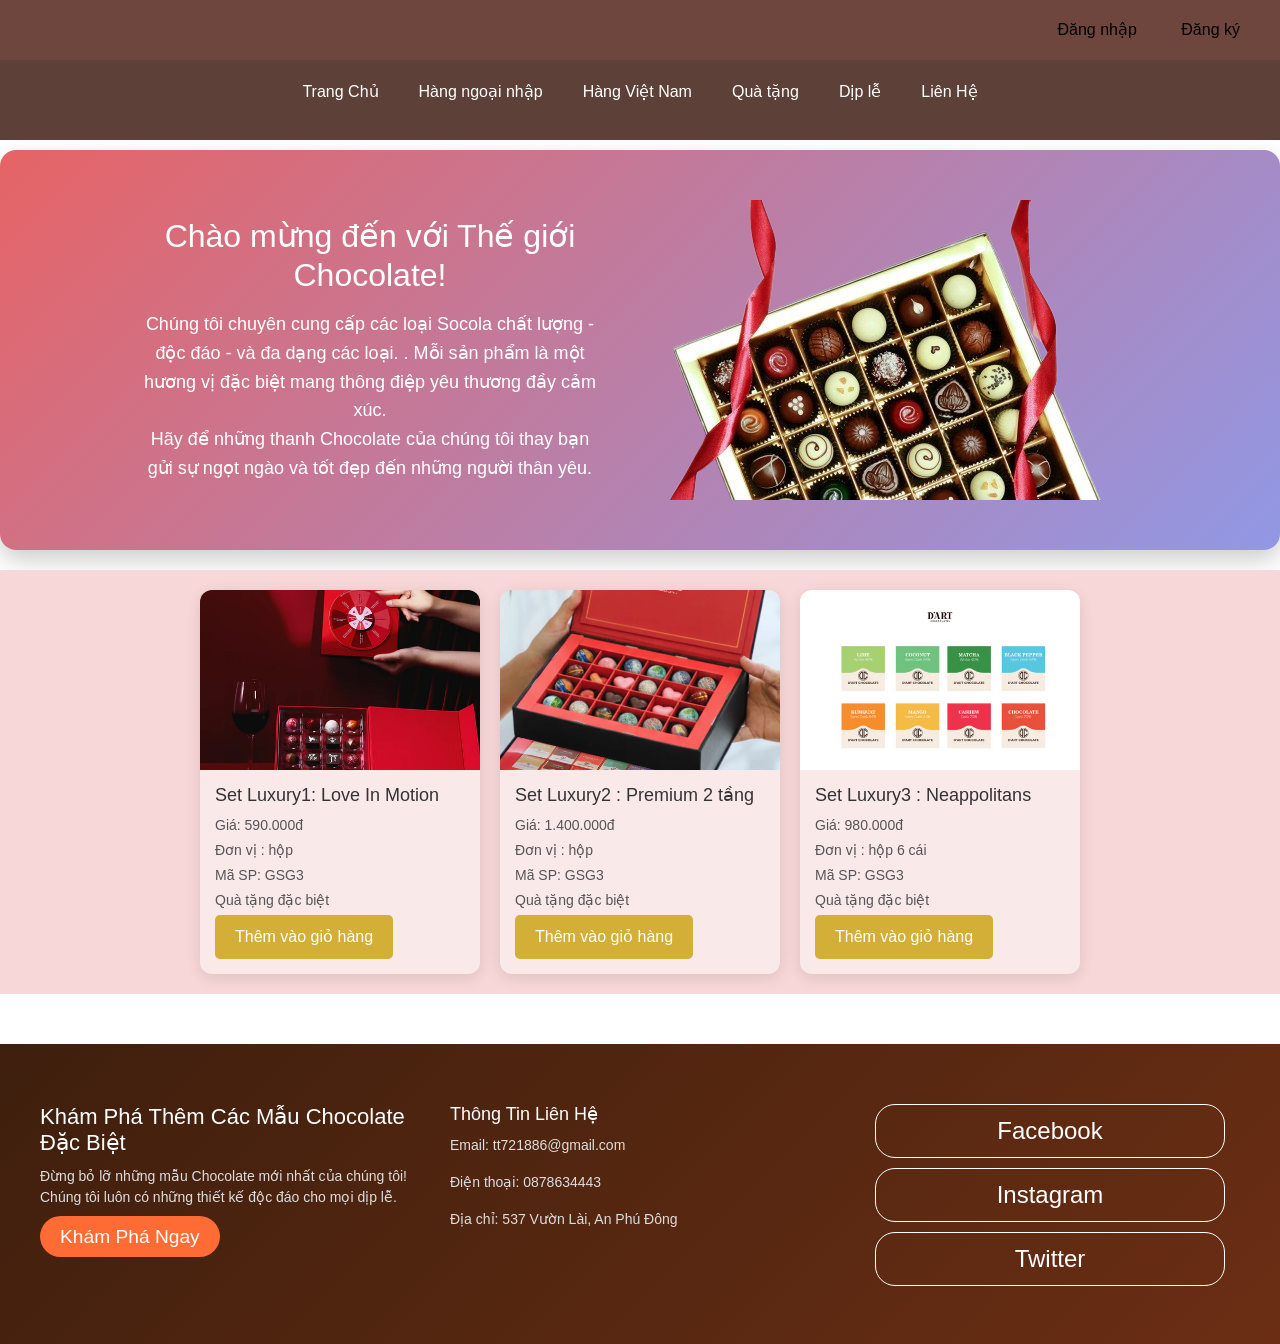
<file: Luxury.html>
<!DOCTYPE html>
<html lang="en">
<head>
  <meta charset="UTF-8">
  <meta name="viewport" content="width=device-width, initial-scale=1.0">
  <title>Luxury</title>


  <link rel="stylesheet" href="./css/home.css">
  <link rel="stylesheet" href="./js/bootstrap.css">
  <link rel="stylesheet" href="./js/bootstrap.min.css">
  <link rel="stylesheet" href="./css/Login_Signup.css">


  <script src="./js/jquery-3.6.4.min.js"></script>
  <script src="./js/bootstrap.js"></script>
  <script src="./js/bootstrap.min.js"></script>

  
</head>
<body>

  <header>
    <div id="auth-buttons">
      <button id="login-btn">Đăng nhập</button>
      <button id="signup-btn">Đăng ký</button>

    </div>

   
    <div id="login-modal" class="modal">
      <div class="modal-content">
        <span class="close" id="close-login">&times;</span>
        <h3>Đăng nhập</h3>
        <form id="login-form">
          <label for="username">Tài khoản:</label>
          <input type="text" id="username" name="username" required>
          <div id="login-username-error" class="error-message"></div>

          <label for="password">Mật khẩu:</label>
          <input type="password" id="password" name="password" required>
          <div id="login-password-error" class="error-message"></div>

          <button type="submit">Đăng nhập</button>
        </form>
        <p class="switch">Chưa có tài khoản? <a href="#" id="switch-to-signup">Đăng ký ngay</a></p>
      </div>
    </div>

    <div id="signup-modal" class="modal">
      <div class="modal-content">
        <span class="close" id="close-signup">&times;</span>
        <h3>Đăng ký</h3>
        <form id="signup-form">
          <label for="new-username">Tên tài khoản:</label>
          <input type="text" id="new-username" name="new-username" required>
          <div id="signup-username-error" class="error-message"></div>

          <label for="new-password">Mật khẩu:</label>
          <input type="password" id="new-password" name="new-password" required>
          <div id="signup-password-error" class="error-message"></div>

          <label for="phone">SĐT:</label>
          <input type="tel" id="phone" name="phone" required>
          <div id="signup-phone-error" class="error-message"></div>

          <label for="email">Email:</label>
          <input type="email" id="email" name="email" required>
          <div id="signup-email-error" class="error-message"></div>

          <button type="submit">Đăng ký</button>
        </form>
        <p class="switch">Đã có tài khoản? <a href="#" id="switch-to-login">Đăng nhập</a></p>
      </div>
    </div>


    <div id="user-info" style="
    display: none;
    display: flex;
    justify-content: flex-end;
    align-items: center;
    gap: 20px;
    padding-right: 20px;
    position: relative;">
    
    <span style="
      position: absolute;
      left: 480px;
      top: 20px;
      font-size: 24px;
      font-weight: bold;
      color: aliceblue;
      font-family: 'Segoe UI', Tahoma, Geneva, Verdana, sans-serif;
      text-shadow: 1px 1px 2px #ccc;">
      ✨ Chào mừng đến với thế giới Love Chocolate ✨
    </span>
  
    <span id="user-name">👤</span>
    <a href="./Giohang.html" style="text-decoration: none;"><span id="cart-count" style="color: black;">🛒</span></a>
    
    <button id="logout-btn" class="logout-button">Đăng xuất</button>

  </div>
  
    
    

    <div id="navheader">
      <ul>
        <li><a href="./index.html">Trang Chủ</a></li>
        <li>
        <a href="#">Hàng ngoại nhập</a>
          <ul id="sub_menu_wedding">
            <li><a href="./MrBeast.html">Mr Beast</a></li>
            <li><a href="./Hershey.html">Her'shey</a></li>
            <li><a href="./Kitkat.html">Kitkat</a></li>
          </ul>
        </li>
        <li>
        <a href="./index.html">Hàng Việt Nam</a>
          <ul id="submenu_thoinoi">
            <li><a href="./Thechoco.html">The Choco</a></li>
            <li><a href="./MaisonMarou.html">Maison Marou</a></li>
          </ul>
        </li>

        <li>
          <a href="#">Quà tặng</a>
          <ul id="submenu_giangsinh">
            <li><a href="./Basic.html">Basic</a></li>
            <li><a href="./Luxury.html">Luxury</a></li>
          </ul>
        </li>


        <li>
          <a href="#">Dịp lễ</a>
          <ul id="submenu_sinhnhat">
            <li><a href="./Ngayle.html">Ngày lễ</a></li>
            <li><a href="./Ani.html">Kỉ niệm</a></li>
          </ul>
        </li>
        <li>
          <a href="#">Liên Hệ</a>
          <ul id="submenu_lienhe">
            <li><a href="#">Phone/Zalo : 0878634443</a></li>
            <li><a href="#">Email : tt721886@gmail.com</a></li>
          </ul>
        
        
        </li>
      </ul>
    </div>
  </header>

  <section id="section1">
    <div class="intro-container">
      <div class="intro-text">
        <h2>Chào mừng đến với Thế giới Chocolate!</h2>
        <p>
          Chúng tôi chuyên cung cấp các loại Socola chất lượng - độc đáo - và đa dạng các loại. . Mỗi sản phẩm là một hương vị đặc biệt mang thông điệp yêu thương
           đầy cảm xúc.
        </p>
        <p>
          Hãy để những thanh Chocolate của chúng tôi thay bạn gửi sự ngọt ngào và tốt đẹp 
          đến những người thân yêu.
        </p>
      </div>
      <div class="intro-slider">
        <img id="slider-image" src="./img/QuaTang/Lux/luxx1-removebg-preview.png" alt="">
      </div>
    </div>
  </section>

  <section id="section2">


     <a href="./Giohang.html">
      <div class="product-box">
        <img src="./img/QuaTang/Lux/lux1.webp" alt="Tên mẫu" class="product-image" />
        <div class="product-info">
          <h4>Set Luxury1: Love In Motion </h4>
          <p>Giá: 590.000đ</p>
          <p>Đơn vị : hộp </p>
          <p>Mã SP: GSG3</p>
          <p>Quà tặng đặc biệt</p>
          <button class="add-to-cart" data-name="" data-price="590000" data-id="GSG3">Thêm vào giỏ hàng</button>
        </div>
      </div>
    </a>
    <a href="./Giohang.html">
      <div class="product-box">
        <img src="./img/QuaTang/Lux/lux2.webp" alt="Tên mẫu" class="product-image" />
        <div class="product-info">
          <h4>Set Luxury2 : Premium 2 tầng </h4>
          <p>Giá: 1.400.000đ</p>
          <p>Đơn vị : hộp</p>
          <p>Mã SP: GSG3</p>
          <p>Quà tặng đặc biệt</p>
          <button class="add-to-cart" data-name="" data-price="110500" data-id="GSG3">Thêm vào giỏ hàng</button>
        </div>
      </div>
    </a>
    <a href="./Giohang.html">
      <div class="product-box">
        <img src="./img/QuaTang/Lux/lux3.webp" alt="Tên mẫu" class="product-image" />
        <div class="product-info">
          <h4>Set Luxury3 : Neappolitans </h4>
          <p>Giá: 980.000đ</p>
          <p>Đơn vị : hộp 6 cái</p>
          <p>Mã SP: GSG3</p>
          <p>Quà tặng đặc biệt</p>
          <button class="add-to-cart" data-name="" data-price="980000" data-id="GSG3">Thêm vào giỏ hàng</button>
        </div>
      </div>
    </a>






  </section>

  <section id="section3">
    <div class="footer-content">
        <div class="cta">
            <h2>Khám Phá Thêm Các Mẫu Chocolate Đặc Biệt</h2>
            <p>Đừng bỏ lỡ những mẫu Chocolate mới nhất của chúng tôi! Chúng tôi luôn có những thiết kế độc đáo cho mọi dịp lễ.</p>
            <a href="./index.html" class="cta-btn">Khám Phá Ngay</a>
        </div>
        
        <div class="contact-info">
            <h3>Thông Tin Liên Hệ</h3>
            <p>Email: tt721886@gmail.com</p>
            <p>Điện thoại: 0878634443</p>
            <p>Địa chỉ: 537 Vườn Lài, An Phú Đông</p>
        </div>
        
        <div class="social-links">
            <a href="https://facebook.com" target="_blank" class="social-icon">Facebook</a>
            <a href="https://instagram.com" target="_blank" class="social-icon">Instagram</a>
            <a href="https://twitter.com" target="_blank" class="social-icon">Twitter</a>
        </div>
        
        
    </div>
</section>



  <!-- JS Slider -->
  <script>
    const images = [
      './img/QuaTang/Lux/luxx1-removebg-preview.png',
      './img/QuaTang/Lux/luxx2-removebg-preview.png',
      './img/QuaTang/Lux/luxx1-removebg-preview.png',
      
    ];

    let index = 0;
    const sliderImg = document.getElementById("slider-image");

    setInterval(() => {
      sliderImg.style.opacity = 0;
      setTimeout(() => {
        index = (index + 1) % images.length;
        sliderImg.src = images[index];
        sliderImg.style.opacity = 1;
      }, 1000);
    }, 3000);
  </script>


  <script>
    document.addEventListener("DOMContentLoaded", () => {
      const isLoggedIn = localStorage.getItem("isLoggedIn") === "true"; 
      const username = localStorage.getItem("username");
  
      const authButtons = document.getElementById("auth-buttons");
      const userInfo = document.getElementById("user-info");
      const nameDisplay = document.getElementById("user-name");
  
      if (isLoggedIn && username) {
        authButtons.style.display = "none";
        userInfo.style.display = "flex";
        if (nameDisplay) {
          nameDisplay.textContent = `👤 ${username}`;
        }
      } else {
        authButtons.style.display = "block";
        userInfo.style.display = "none";
      }
    });
  </script>

<script>
  document.addEventListener('DOMContentLoaded', function () {
    const buttons = document.querySelectorAll('.add-to-cart');

    buttons.forEach(button => {
      button.addEventListener('click', function (e) {
        e.preventDefault(); 
        e.stopPropagation();

        const id = this.getAttribute('data-id');
        const rawName = this.getAttribute('data-name');
        const name = rawName && rawName.trim() !== ""
          ? rawName
          : this.closest('.product-info')?.querySelector('h4')?.textContent.replace('Tên mẫu: ', '') || 'Không tên';
        const price = parseInt(this.getAttribute('data-price')) || 0;

        let cart = JSON.parse(localStorage.getItem('cart')) || [];

        // Check sản phẩm
        const existingProduct = cart.find(p => p.id === id);
        if (!existingProduct) {
          cart.push({ id, name, price, quantity: 1 });
          localStorage.setItem('cart', JSON.stringify(cart));
          alert('Đã thêm vào giỏ hàng!');
        } else {
          existingProduct.quantity += 1;
          localStorage.setItem('cart', JSON.stringify(cart));
          alert('Đã tăng số lượng sản phẩm trong giỏ!');
        }

        // Chuyển đến trang giỏ hàng
        // window.location.href = "./Giohang.html";
      });
    });
  });
</script>

  
  <script src="./js/Login_signup.js"></script>

</body>
</html>
</file>
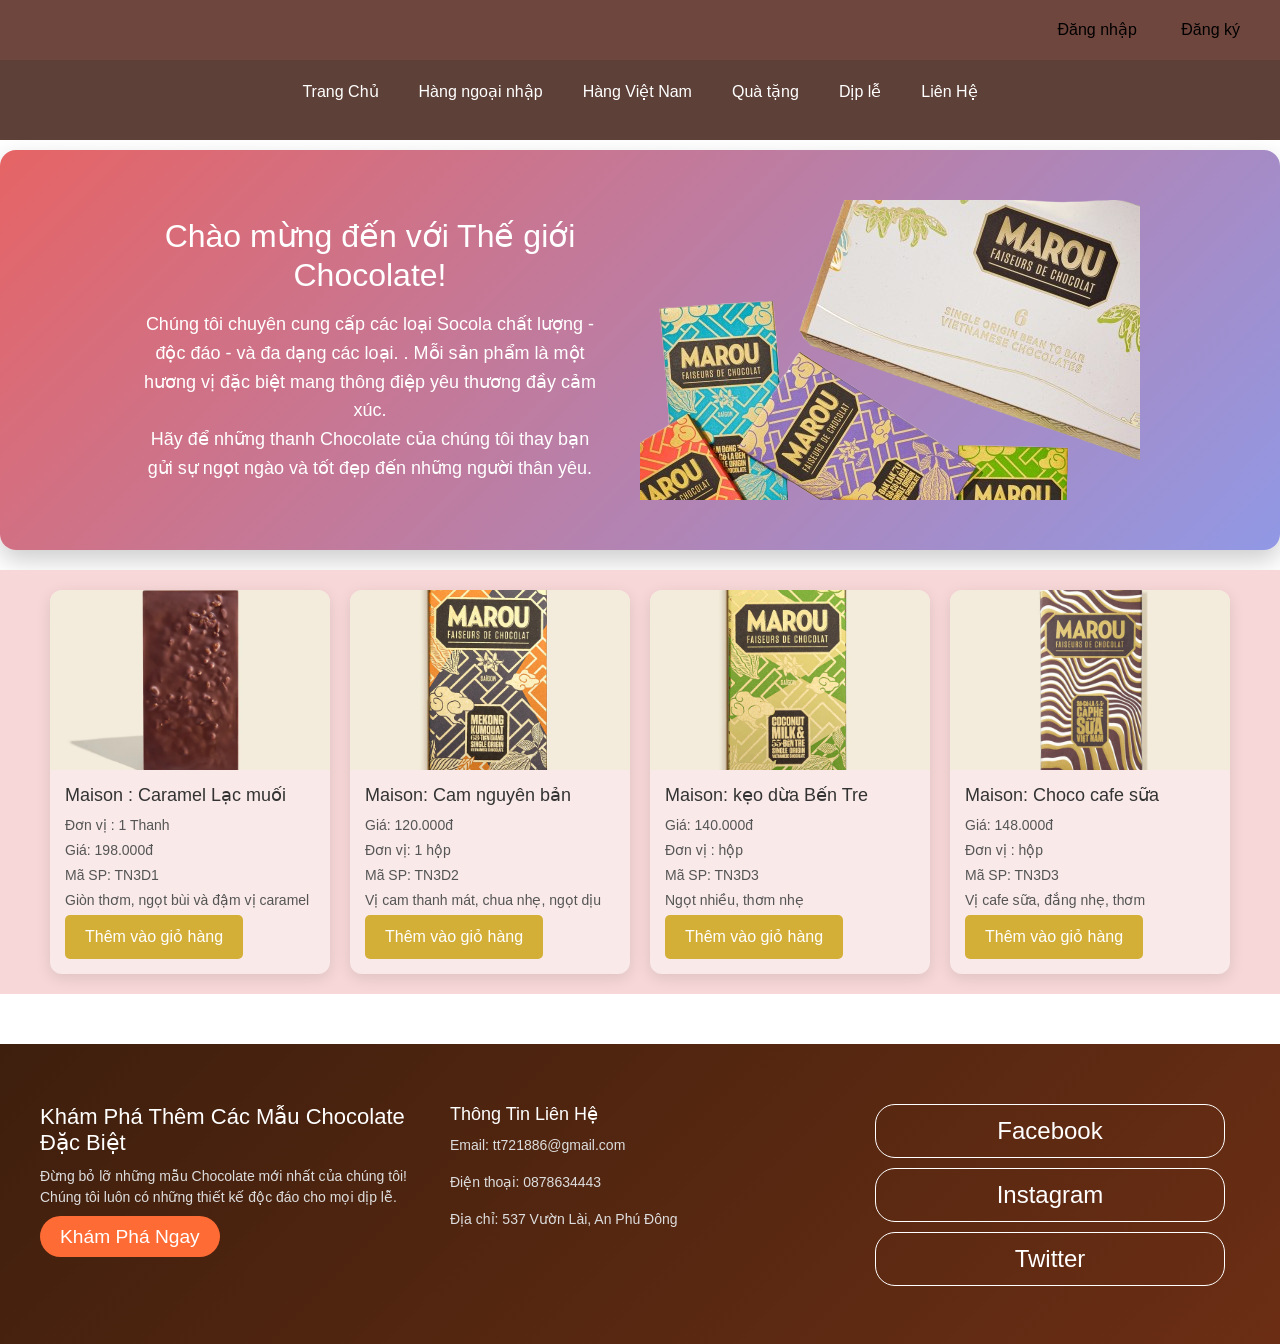
<file: MaisonMarou.html>
<!DOCTYPE html>
<html lang="en">
<head>
  <meta charset="UTF-8">
  <meta name="viewport" content="width=device-width, initial-scale=1.0">
  <title>Thiệp Thôi Nôi 3D</title>

  <link rel="stylesheet" href="./css/home.css">
  <link rel="stylesheet" href="./js/bootstrap.css">
  <link rel="stylesheet" href="./js/bootstrap.min.css">
  <link rel="stylesheet" href="./css/Login_Signup.css">

  <script src="./js/jquery-3.6.4.min.js"></script>
  <script src="./js/bootstrap.js"></script>
  <script src="./js/bootstrap.min.js"></script>

  
  
</head>
<body>

  <header>
    <div id="auth-buttons">
      <button id="login-btn">Đăng nhập</button>
      <button id="signup-btn">Đăng ký</button>

    </div>

   
    <div id="login-modal" class="modal">
      <div class="modal-content">
        <span class="close" id="close-login">&times;</span>
        <h3>Đăng nhập</h3>
        <form id="login-form">
          <label for="username">Tài khoản:</label>
          <input type="text" id="username" name="username" required>
          <div id="login-username-error" class="error-message"></div>

          <label for="password">Mật khẩu:</label>
          <input type="password" id="password" name="password" required>
          <div id="login-password-error" class="error-message"></div>

          <button type="submit">Đăng nhập</button>
        </form>
        <p class="switch">Chưa có tài khoản? <a href="#" id="switch-to-signup">Đăng ký ngay</a></p>
      </div>
    </div>

  
    <div id="signup-modal" class="modal">
      <div class="modal-content">
        <span class="close" id="close-signup">&times;</span>
        <h3>Đăng ký</h3>
        <form id="signup-form">
          <label for="new-username">Tên tài khoản:</label>
          <input type="text" id="new-username" name="new-username" required>
          <div id="signup-username-error" class="error-message"></div>

          <label for="new-password">Mật khẩu:</label>
          <input type="password" id="new-password" name="new-password" required>
          <div id="signup-password-error" class="error-message"></div>

          <label for="phone">SĐT:</label>
          <input type="tel" id="phone" name="phone" required>
          <div id="signup-phone-error" class="error-message"></div>

          <label for="email">Email:</label>
          <input type="email" id="email" name="email" required>
          <div id="signup-email-error" class="error-message"></div>

          <button type="submit">Đăng ký</button>
        </form>
        <p class="switch">Đã có tài khoản? <a href="#" id="switch-to-login">Đăng nhập</a></p>
      </div>
    </div>



    <div id="user-info" style="
    display: none;
    display: flex;
    justify-content: flex-end;
    align-items: center;
    gap: 20px;
    padding-right: 20px;
    position: relative;">
    
    <span style="
      position: absolute;
      left: 480px;
      top: 20px;
      font-size: 24px;
      font-weight: bold;
      color: aliceblue;
      font-family: 'Segoe UI', Tahoma, Geneva, Verdana, sans-serif;
      text-shadow: 1px 1px 2px #ccc;">
      ✨ Chào mừng đến với thế giới Love Chocolate ✨
    </span>
  
    <span id="user-name">👤</span>
    <a href="./Giohang.html" style="text-decoration: none;"><span id="cart-count" style="color: black;">🛒</span></a>
    
    <button id="logout-btn" class="logout-button">Đăng xuất</button>

  </div>
  
    
    

    <div id="navheader">
      <ul>
        <li><a href="./index.html">Trang Chủ</a></li>
        <li>
        <a href="#">Hàng ngoại nhập</a>
          <ul id="sub_menu_wedding">
            <li><a href="./MrBeast.html">Mr Beast</a></li>
            <li><a href="./Hershey.html">Her'shey</a></li>
            <li><a href="./Kitkat.html">Kitkat</a></li>
          </ul>
        </li>
        <li>
        <a href="./index.html">Hàng Việt Nam</a>
          <ul id="submenu_thoinoi">
            <li><a href="./Thechoco.html">The Choco</a></li>
            <li><a href="./MaisonMarou.html">Maison Marou</a></li>
          </ul>
        </li>

        <li>
          <a href="#">Quà tặng</a>
          <ul id="submenu_giangsinh">
            <li><a href="./Basic.html">Basic</a></li>
            <li><a href="./Luxury.html">Luxury</a></li>
          </ul>
        </li>


        <li>
          <a href="#">Dịp lễ</a>
          <ul id="submenu_sinhnhat">
            <li><a href="./Ngayle.html">Ngày lễ</a></li>
            <li><a href="./Ani.html">Kỉ niệm</a></li>
          </ul>
        </li>
        <li>
          <a href="#">Liên Hệ</a>
          <ul id="submenu_lienhe">
            <li><a href="#">Phone/Zalo : 0878634443</a></li>
            <li><a href="#">Email : tt721886@gmail.com</a></li>
          </ul>
        
        
        </li>
      </ul>
    </div>
  </header>

  <section id="section1">
    <div class="intro-container">
      <div class="intro-text">
        <h2>Chào mừng đến với Thế giới Chocolate!</h2>
        <p>
          Chúng tôi chuyên cung cấp các loại Socola chất lượng - độc đáo - và đa dạng các loại. . Mỗi sản phẩm là một hương vị đặc biệt mang thông điệp yêu thương
           đầy cảm xúc.
        </p>
        <p>
          Hãy để những thanh Chocolate của chúng tôi thay bạn gửi sự ngọt ngào và tốt đẹp 
          đến những người thân yêu.
        </p>
      </div>
      <div class="intro-slider">
        <img id="slider-image" src="./img/Chocolate_Noi/MaisonMarou/ms1-removebg-preview.png" alt="Thiệp mẫu">
      </div>
    </div>
  </section>

  <section id="section2">
    <a href="./Giohang.html">
      <div class="product-box">
        <img src="./img/Chocolate_Noi/MaisonMarou/vn1.webp" alt="Tên mẫu" class="product-image" />
        <div class="product-info">
          <h4>Maison : Caramel Lạc muối </h4>
          <p>Đơn vị : 1 Thanh</p>
          <p>Giá: 198.000đ</p>
          <p>Mã SP: TN3D1</p>
          <p>Giòn thơm, ngọt bùi và đậm vị caramel</p>
          <button class="add-to-cart" data-name="" data-price="198000" data-id="TN3D1">Thêm vào giỏ hàng</button>
        </div>
      </div>
    </a>
    <a href="./Giohang.html">
      <div class="product-box">
        <img src="./img/Chocolate_Noi/MaisonMarou/vn2.webp" alt="Tên mẫu" class="product-image" />
        <div class="product-info">
          <h4>Maison: Cam nguyên bản</h4>
          <p>Giá: 120.000đ</p>
          <p>Đơn vị: 1 hộp</p>
          <p>Mã SP: TN3D2</p>
          <p>Vị cam thanh mát, chua nhẹ, ngọt dịu</p>
          <button class="add-to-cart" data-name="" data-price="120000" data-id="TN3D2">Thêm vào giỏ hàng</button>
        </div>
      </div>
    </a>
    <a href="./Giohang.html">
      <div class="product-box">
        <img src="./img/Chocolate_Noi/MaisonMarou/vn3.webp" alt="Tên mẫu" class="product-image" />
        <div class="product-info">
          <h4>Maison: kẹo dừa Bến Tre</h4>
          <p>Giá: 140.000đ</p>
          <p>Đơn vị : hộp</p>
          <p>Mã SP: TN3D3</p>
          <p>Ngọt nhiều, thơm nhẹ</p>
          <button class="add-to-cart" data-name="" data-price="140000" data-id="TN3D3">Thêm vào giỏ hàng</button>
        </div>
      </div>
    </a> 
    <a href="./Giohang.html">
      <div class="product-box">
        <img src="./img/Chocolate_Noi/MaisonMarou/vn4.webp" alt="Tên mẫu" class="product-image" />
        <div class="product-info">
          <h4>Maison: Choco cafe sữa</h4>
          <p>Giá: 148.000đ</p>
          <p>Đơn vị : hộp</p>
          <p>Mã SP: TN3D3</p>
          <p>Vị cafe sữa, đắng nhẹ, thơm</p>
          <button class="add-to-cart" data-name="" data-price="148000" data-id="TN3D3">Thêm vào giỏ hàng</button>
        </div>
      </div>
    </a>



  </section>

  <section id="section3">
    <div class="footer-content">
        <div class="cta">
            <h2>Khám Phá Thêm Các Mẫu Chocolate Đặc Biệt</h2>
            <p>Đừng bỏ lỡ những mẫu Chocolate mới nhất của chúng tôi! Chúng tôi luôn có những thiết kế độc đáo cho mọi dịp lễ.</p>
            <a href="./index.html" class="cta-btn">Khám Phá Ngay</a>
        </div>
        
        <div class="contact-info">
            <h3>Thông Tin Liên Hệ</h3>
            <p>Email: tt721886@gmail.com</p>
            <p>Điện thoại: 0878634443</p>
            <p>Địa chỉ: 537 Vườn Lài, An Phú Đông</p>
        </div>
        
        <div class="social-links">
            <a href="https://facebook.com" target="_blank" class="social-icon">Facebook</a>
            <a href="https://instagram.com" target="_blank" class="social-icon">Instagram</a>
            <a href="https://twitter.com" target="_blank" class="social-icon">Twitter</a>
        </div>
        
        
    </div>
</section>




  <script>
    const images = [
      './img/Chocolate_Noi/MaisonMarou/ms1-removebg-preview.png',
      './img/Chocolate_Noi/MaisonMarou/vn2-removebg-preview.png',
      './img/Chocolate_Noi/MaisonMarou/vn3-removebg-preview.png',
      './img/Chocolate_Noi/MaisonMarou/vn4-removebg-preview.png',
      
    ];

    let index = 0;
    const sliderImg = document.getElementById("slider-image");

    setInterval(() => {
      sliderImg.style.opacity = 0;
      setTimeout(() => {
        index = (index + 1) % images.length;
        sliderImg.src = images[index];
        sliderImg.style.opacity = 1;
      }, 1000);
    }, 3000);
  </script>


  <script>
    document.addEventListener("DOMContentLoaded", () => {
      const isLoggedIn = localStorage.getItem("isLoggedIn") === "true";
      const username = localStorage.getItem("username");
  
      const authButtons = document.getElementById("auth-buttons");
      const userInfo = document.getElementById("user-info");
      const nameDisplay = document.getElementById("user-name");
  
      if (isLoggedIn && username) {
        authButtons.style.display = "none";
        userInfo.style.display = "flex";
        if (nameDisplay) {
          nameDisplay.textContent = `👤 ${username}`;
        }
      } else {
        authButtons.style.display = "block";
        userInfo.style.display = "none";
      }
    });
  </script>

<script>
  document.addEventListener('DOMContentLoaded', function () {
    const buttons = document.querySelectorAll('.add-to-cart');

    buttons.forEach(button => {
      button.addEventListener('click', function (e) {
        e.preventDefault();
        e.stopPropagation();

        const id = this.getAttribute('data-id');
        const rawName = this.getAttribute('data-name');
        const name = rawName && rawName.trim() !== ""
          ? rawName
          : this.closest('.product-info')?.querySelector('h4')?.textContent.replace('Tên mẫu: ', '') || 'Không tên';
        const price = parseInt(this.getAttribute('data-price')) || 0;

        let cart = JSON.parse(localStorage.getItem('cart')) || [];

        // Check sản phẩm
        const existingProduct = cart.find(p => p.id === id);
        if (!existingProduct) {
          cart.push({ id, name, price, quantity: 1 });
          localStorage.setItem('cart', JSON.stringify(cart));
          alert('Đã thêm vào giỏ hàng!');
        } else {
          existingProduct.quantity += 1;
          localStorage.setItem('cart', JSON.stringify(cart));
          alert('Đã tăng số lượng sản phẩm trong giỏ!');
        }

        // Chuyển đến trang giỏ hàng
        // window.location.href = "./Giohang.html";
      });
    });
  });
</script>

  
  <script src="./js/Login_signup.js"></script>

</body>
</html>
</file>
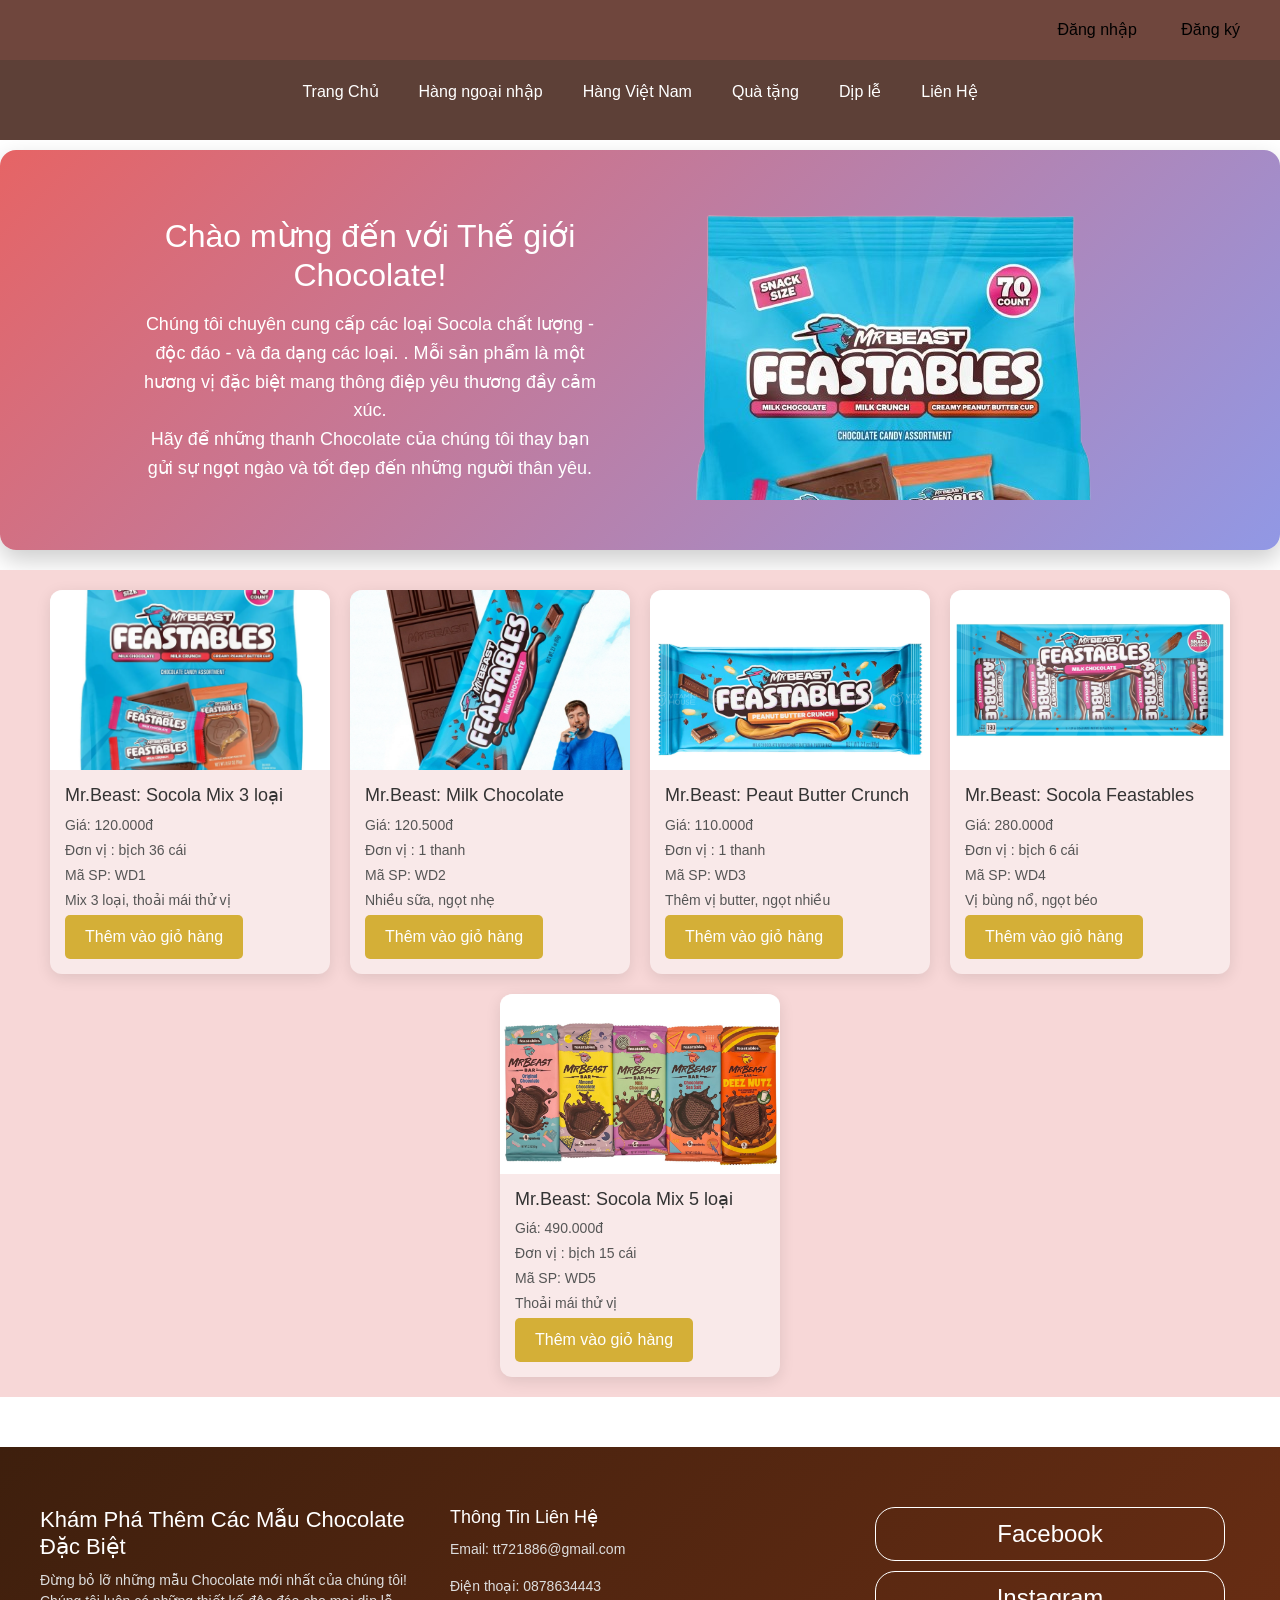
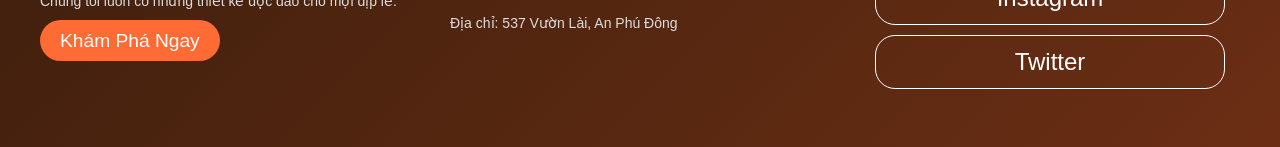
<file: MrBeast.html>
<!DOCTYPE html>
<html lang="en">
<head>
  <meta charset="UTF-8">
  <meta name="viewport" content="width=device-width, initial-scale=1.0">
  <title>Mr.Beast</title>

 
  <link rel="stylesheet" href="./css/home.css">
  <link rel="stylesheet" href="./js/bootstrap.css">
  <link rel="stylesheet" href="./js/bootstrap.min.css">
  <link rel="stylesheet" href="./css/Login_Signup.css">

 
  <script src="./js/jquery-3.6.4.min.js"></script>
  <script src="./js/bootstrap.js"></script>
  <script src="./js/bootstrap.min.js"></script>

  
  
</head>
<body>

  <header>
    <div id="auth-buttons">
      <button id="login-btn">Đăng nhập</button>
      <button id="signup-btn">Đăng ký</button>

    </div>

   
    <div id="login-modal" class="modal">
      <div class="modal-content">
        <span class="close" id="close-login">&times;</span>
        <h3>Đăng nhập</h3>
        <form id="login-form">
          <label for="username">Tài khoản:</label>
          <input type="text" id="username" name="username" required>
          <div id="login-username-error" class="error-message"></div>

          <label for="password">Mật khẩu:</label>
          <input type="password" id="password" name="password" required>
          <div id="login-password-error" class="error-message"></div>

          <button type="submit">Đăng nhập</button>
        </form>
        <p class="switch">Chưa có tài khoản? <a href="#" id="switch-to-signup">Đăng ký ngay</a></p>
      </div>
    </div>

   
    <div id="signup-modal" class="modal">
      <div class="modal-content">
        <span class="close" id="close-signup">&times;</span>
        <h3>Đăng ký</h3>
        <form id="signup-form">
          <label for="new-username">Tên tài khoản:</label>
          <input type="text" id="new-username" name="new-username" required>
          <div id="signup-username-error" class="error-message"></div>

          <label for="new-password">Mật khẩu:</label>
          <input type="password" id="new-password" name="new-password" required>
          <div id="signup-password-error" class="error-message"></div>

          <label for="phone">SĐT:</label>
          <input type="tel" id="phone" name="phone" required>
          <div id="signup-phone-error" class="error-message"></div>

          <label for="email">Email:</label>
          <input type="email" id="email" name="email" required>
          <div id="signup-email-error" class="error-message"></div>

          <button type="submit">Đăng ký</button>
        </form>
        <p class="switch">Đã có tài khoản? <a href="#" id="switch-to-login">Đăng nhập</a></p>
      </div>
    </div>



    <div id="user-info" style="
    display: none;
    display: flex;
    justify-content: flex-end;
    align-items: center;
    gap: 20px;
    padding-right: 20px;
    position: relative;">
    
    <span style="
      position: absolute;
      left: 480px;
      top: 20px;
      font-size: 24px;
      font-weight: bold;
      color: aliceblue;
      font-family: 'Segoe UI', Tahoma, Geneva, Verdana, sans-serif;
      text-shadow: 1px 1px 2px #ccc;">
      ✨ Chào mừng đến với thế giới Love Chocolate ✨
    </span>
  
    <span id="user-name">👤</span>
    <a href="./Giohang.html" style="text-decoration: none;"><span id="cart-count" style="color: black;">🛒</span></a>
    
    <button id="logout-btn" class="logout-button">Đăng xuất</button>

  </div>
  
    
    

    <div id="navheader">
      <ul>
        <li><a href="./index.html">Trang Chủ</a></li>
        <li>
        <a href="#">Hàng ngoại nhập</a>
          <ul id="sub_menu_wedding">
            <li><a href="./MrBeast.html">Mr Beast</a></li>
            <li><a href="./Hershey.html">Her'shey</a></li>
            <li><a href="./Kitkat.html">Kitkat</a></li>
          </ul>
        </li>
        <li>
        <a href="./index.html">Hàng Việt Nam</a>
          <ul id="submenu_thoinoi">
            <li><a href="./Thechoco.html">The Choco</a></li>
            <li><a href="./MaisonMarou.html">Maison Marou</a></li>
          </ul>
        </li>

        <li>
          <a href="#">Quà tặng</a>
          <ul id="submenu_giangsinh">
            <li><a href="./Basic.html">Basic</a></li>
            <li><a href="./Luxury.html">Luxury</a></li>
          </ul>
        </li>


        <li>
          <a href="#">Dịp lễ</a>
          <ul id="submenu_sinhnhat">
            <li><a href="./Ngayle.html">Ngày lễ</a></li>
            <li><a href="./Ani.html">Kỉ niệm</a></li>
          </ul>
        </li>
        <li>
          <a href="#">Liên Hệ</a>
          <ul id="submenu_lienhe">
            <li><a href="#">Phone/Zalo : 0878634443</a></li>
            <li><a href="#">Email : tt721886@gmail.com</a></li>
          </ul>
        
        
        </li>
      </ul>
    </div>
  </header>

  <section id="section1">
    <div class="intro-container">
      <div class="intro-text">
        <h2>Chào mừng đến với Thế giới Chocolate!</h2>
        <p>
          Chúng tôi chuyên cung cấp các loại Socola chất lượng - độc đáo - và đa dạng các loại. . Mỗi sản phẩm là một hương vị đặc biệt mang thông điệp yêu thương
           đầy cảm xúc.
        </p>
        <p>
           Hãy để những thanh Chocolate của chúng tôi thay bạn gửi sự ngọt ngào và tốt đẹp 
          đến những người thân yêu.
        </p>
      </div>
      <div class="intro-slider">
        <img id="slider-image" src="./img/Chocolate_Ngoai/Mr.Beast/beast1-removebg-preview.png" alt="Thiệp mẫu">
      </div>
    </div>
  </section>

  <section id="section2">

     <!-- -----------mr best- -->
    <a href="./Giohang.html">
      <div class="product-box">
        <img src="./img/Chocolate_Ngoai/Mr.Beast/beast1.webp" alt="Tên mẫu" class="product-image" />
        <div class="product-info">
          <h4>Mr.Beast: Socola Mix 3 loại</h4>
          <p>Giá: 120.000đ</p>
          <p>Đơn vị : bịch 36 cái</p>
          <p>Mã SP: WD1</p>
          <p>Mix 3 loại, thoải mái thử vị</p>
          <button class="add-to-cart" data-name="" data-price="120000" data-id="WD1">Thêm vào giỏ hàng</button>
        </div>
      </div>
    </a>

    <a href="./Giohang.html">
      <div class="product-box">
        <img src="./img/Chocolate_Ngoai/Mr.Beast/beast2.jfif" alt="Tên mẫu" class="product-image" />
        <div class="product-info">
          <h4>Mr.Beast: Milk Chocolate</h4>
          <p>Giá: 120.500đ</p>
          <p>Đơn vị : 1 thanh</p>
          <p>Mã SP: WD2</p>
          <p>Nhiều sữa, ngọt nhẹ</p>
          <button class="add-to-cart" data-name="" data-price="120500" data-id="WD2">Thêm vào giỏ hàng</button>
        </div>
      </div>
    </a>
    <a href="./Giohang.html">
      <div class="product-box">
        <img src="./img/Chocolate_Ngoai/Mr.Beast/beast3.webp" alt="Tên mẫu" class="product-image" />
        <div class="product-info">
          <h4>Mr.Beast: Peaut Butter Crunch</h4>
          <p>Giá: 110.000đ</p>
          <p>Đơn vị : 1 thanh</p>

          <p>Mã SP: WD3</p>
          <p>Thêm vị butter, ngọt nhiều</p>
          <button class="add-to-cart" data-name="" data-price="110000" data-id="WD3">Thêm vào giỏ hàng</button>
        </div>
      </div>
    </a>

    <a href="./Giohang.html">
      <div class="product-box">
        <img src="./img/Chocolate_Ngoai/Mr.Beast/beat5.jpg" alt="Tên mẫu" class="product-image" />
        <div class="product-info">
          <h4>Mr.Beast: Socola Feastables </h4>
          <p>Giá: 280.000đ</p>
          <p>Đơn vị : bịch 6 cái</p>
          <p>Mã SP: WD4</p>
          <p>Vị bùng nổ, ngọt béo</p>
          <button class="add-to-cart" data-name="" data-price="280000" data-id="WD1">Thêm vào giỏ hàng</button>
        </div>
      </div>
    </a>

    <a href="./Giohang.html">
      <div class="product-box">
        <img src="./img/Chocolate_Ngoai/Mr.Beast/beat6.jpg" alt="Tên mẫu" class="product-image" />
        <div class="product-info">
          <h4>Mr.Beast: Socola Mix 5 loại</h4>
          <p>Giá: 490.000đ</p>
          <p>Đơn vị : bịch 15 cái</p>
          <p>Mã SP: WD5</p>
          <p>Thoải mái thử vị</p>
          <button class="add-to-cart" data-name="" data-price="490000" data-id="WD1">Thêm vào giỏ hàng</button>
        </div>
      </div>
    </a>





  </section>

  <section id="section3">
    <div class="footer-content">
        <div class="cta">
            <h2>Khám Phá Thêm Các Mẫu Chocolate Đặc Biệt</h2>
            <p>Đừng bỏ lỡ những mẫu Chocolate mới nhất của chúng tôi! Chúng tôi luôn có những thiết kế độc đáo cho mọi dịp lễ.</p>
            <a href="./index.html" class="cta-btn">Khám Phá Ngay</a>
        </div>
        
        <div class="contact-info">
            <h3>Thông Tin Liên Hệ</h3>
            <p>Email: tt721886@gmail.com</p>
            <p>Điện thoại: 0878634443</p>
            <p>Địa chỉ: 537 Vườn Lài, An Phú Đông</p>
        </div>
        
        <div class="social-links">
            <a href="https://facebook.com" target="_blank" class="social-icon">Facebook</a>
            <a href="https://instagram.com" target="_blank" class="social-icon">Instagram</a>
            <a href="https://twitter.com" target="_blank" class="social-icon">Twitter</a>
        </div>
        
       
    </div>
</section>

  <script>
    const images = [
      './img/Chocolate_Ngoai/Mr.Beast/beast1-removebg-preview.png',
      './img/Chocolate_Ngoai/Mr.Beast/beast2-removebg-preview.png',
      './img/Chocolate_Ngoai/Mr.Beast/beastmix-removebg-preview.png',
      './img/Chocolate_Ngoai/Mr.Beast/beat6-removebg-preview.png',
      './img/Chocolate_Ngoai/Mr.Beast/beat5-removebg-preview.png',
      
    ];   

    let index = 0;
    const sliderImg = document.getElementById("slider-image");

    setInterval(() => {
      sliderImg.style.opacity = 0;
      setTimeout(() => {
        index = (index + 1) % images.length;
        sliderImg.src = images[index];
        sliderImg.style.opacity = 1;
      }, 1000);
    }, 3000);
  </script>


  <script>
    document.addEventListener("DOMContentLoaded", () => {
      const isLoggedIn = localStorage.getItem("isLoggedIn") === "true"; 
      const username = localStorage.getItem("username");
  
      const authButtons = document.getElementById("auth-buttons");
      const userInfo = document.getElementById("user-info");
      const nameDisplay = document.getElementById("user-name");
  
      if (isLoggedIn && username) {
        authButtons.style.display = "none";
        userInfo.style.display = "flex";
        if (nameDisplay) {
          nameDisplay.textContent = `👤 ${username}`;
        }
      } else {
        authButtons.style.display = "block";
        userInfo.style.display = "none";
      }
    });
  </script>

<script>
  document.addEventListener('DOMContentLoaded', function () {
    const buttons = document.querySelectorAll('.add-to-cart');

    buttons.forEach(button => {
      button.addEventListener('click', function (e) {
        e.preventDefault(); 
        e.stopPropagation(); 

        const id = this.getAttribute('data-id');
        const rawName = this.getAttribute('data-name');
        const name = rawName && rawName.trim() !== ""
          ? rawName
          : this.closest('.product-info')?.querySelector('h4')?.textContent.replace('Tên mẫu: ', '') || 'Không tên';
        const price = parseInt(this.getAttribute('data-price')) || 0;

        let cart = JSON.parse(localStorage.getItem('cart')) || [];

        // check sản phẩm 
        const existingProduct = cart.find(p => p.id === id);
        if (!existingProduct) {
          cart.push({ id, name, price, quantity: 1 });
          localStorage.setItem('cart', JSON.stringify(cart));
          alert('Đã thêm vào giỏ hàng!');
        } else {
          existingProduct.quantity += 1;
          localStorage.setItem('cart', JSON.stringify(cart));
          alert('Đã tăng số lượng sản phẩm trong giỏ!');
        }

        // Chuyển đến trang giỏ hàng
        // window.location.href = "./Giohang.html";
      });
    });
  });
</script>

  
  <script src="./js/Login_signup.js"></script>

</body>
</html>
</file>
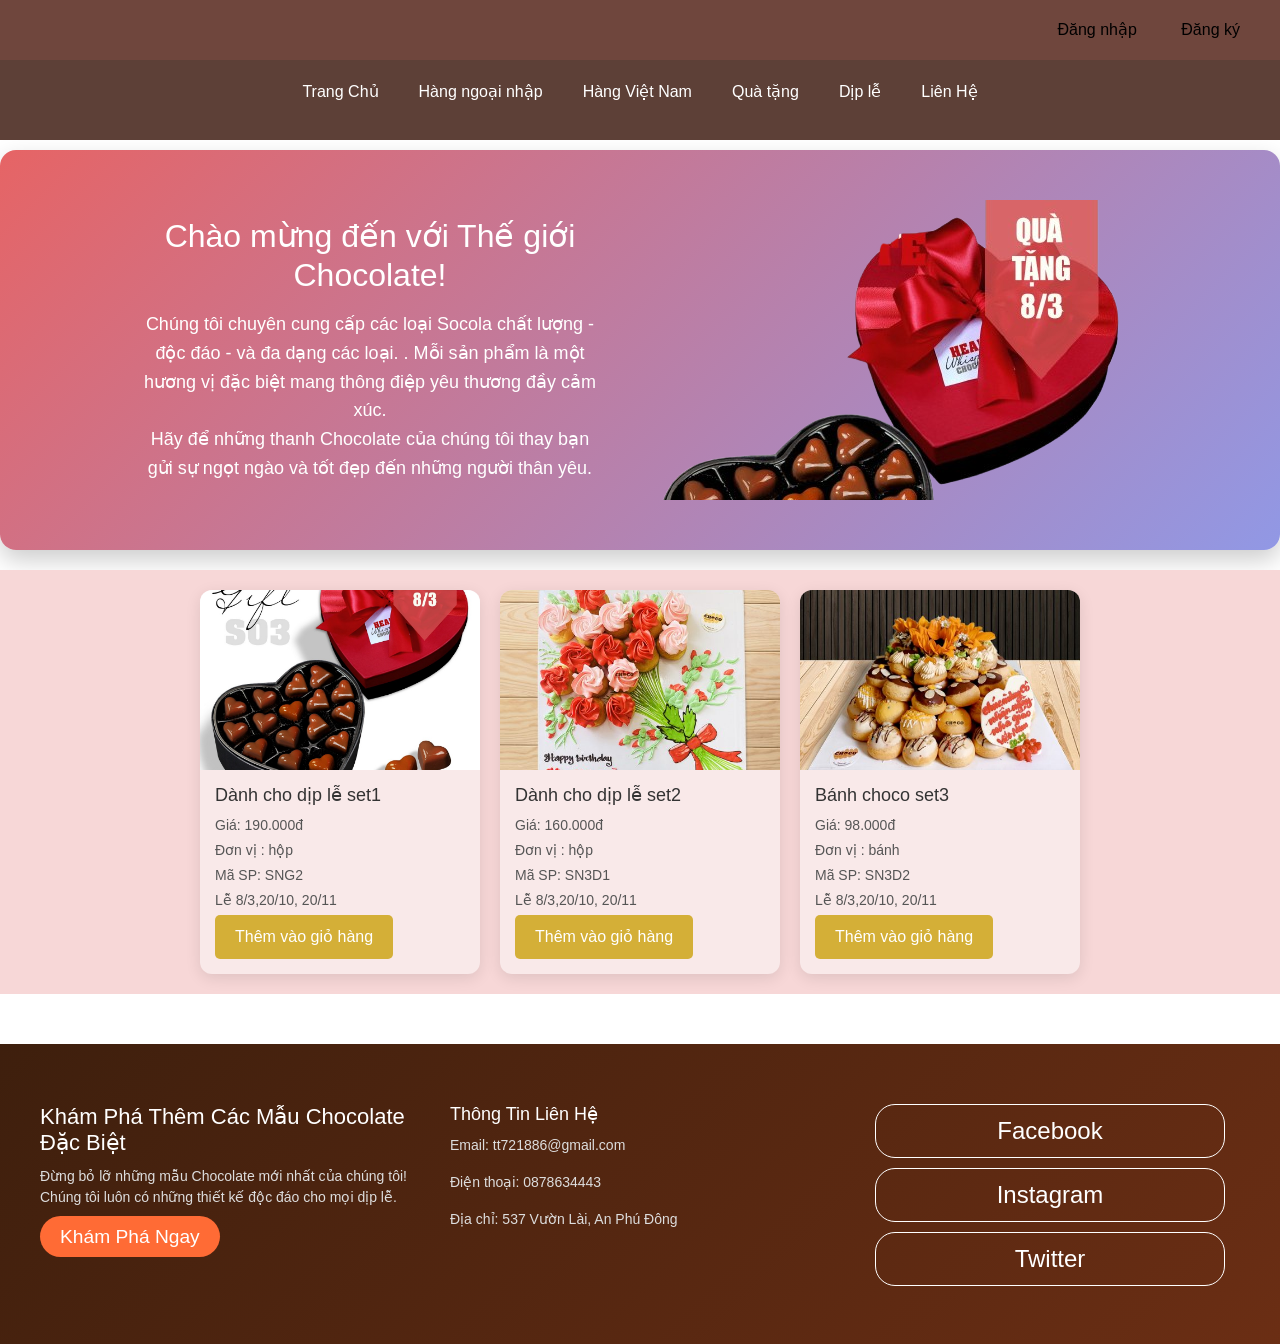
<file: Ngayle.html>
<!DOCTYPE html>
<html lang="en">
<head>
  <meta charset="UTF-8">
  <meta name="viewport" content="width=device-width, initial-scale=1.0">
  <title>Ngày  lễ</title>

  <link rel="stylesheet" href="./css/home.css">
  <link rel="stylesheet" href="./js/bootstrap.css">
  <link rel="stylesheet" href="./js/bootstrap.min.css">
  <link rel="stylesheet" href="./css/Login_Signup.css">


  <script src="./js/jquery-3.6.4.min.js"></script>
  <script src="./js/bootstrap.js"></script>
  <script src="./js/bootstrap.min.js"></script>

  
  
</head>
<body>

  <header>
    <div id="auth-buttons">
      <button id="login-btn">Đăng nhập</button>
      <button id="signup-btn">Đăng ký</button>

    </div>


    <div id="login-modal" class="modal">
      <div class="modal-content">
        <span class="close" id="close-login">&times;</span>
        <h3>Đăng nhập</h3>
        <form id="login-form">
          <label for="username">Tài khoản:</label>
          <input type="text" id="username" name="username" required>
          <div id="login-username-error" class="error-message"></div>

          <label for="password">Mật khẩu:</label>
          <input type="password" id="password" name="password" required>
          <div id="login-password-error" class="error-message"></div>

          <button type="submit">Đăng nhập</button>
        </form>
        <p class="switch">Chưa có tài khoản? <a href="#" id="switch-to-signup">Đăng ký ngay</a></p>
      </div>
    </div>

    <div id="signup-modal" class="modal">
      <div class="modal-content">
        <span class="close" id="close-signup">&times;</span>
        <h3>Đăng ký</h3>
        <form id="signup-form">
          <label for="new-username">Tên tài khoản:</label>
          <input type="text" id="new-username" name="new-username" required>
          <div id="signup-username-error" class="error-message"></div>

          <label for="new-password">Mật khẩu:</label>
          <input type="password" id="new-password" name="new-password" required>
          <div id="signup-password-error" class="error-message"></div>

          <label for="phone">SĐT:</label>
          <input type="tel" id="phone" name="phone" required>
          <div id="signup-phone-error" class="error-message"></div>

          <label for="email">Email:</label>
          <input type="email" id="email" name="email" required>
          <div id="signup-email-error" class="error-message"></div>

          <button type="submit">Đăng ký</button>
        </form>
        <p class="switch">Đã có tài khoản? <a href="#" id="switch-to-login">Đăng nhập</a></p>
      </div>
    </div>

  

    <div id="user-info" style="
    display: none;
    display: flex;
    justify-content: flex-end;
    align-items: center;
    gap: 20px;
    padding-right: 20px;
    position: relative;">
    
    <span style="
      position: absolute;
      left: 480px;
      top: 20px;
      font-size: 24px;
      font-weight: bold;
      color: aliceblue;
      font-family: 'Segoe UI', Tahoma, Geneva, Verdana, sans-serif;
      text-shadow: 1px 1px 2px #ccc;">
      ✨ Chào mừng đến với thế giới Love Chocolate ✨
    </span>
  
    <span id="user-name">👤</span>
    <a href="./Giohang.html" style="text-decoration: none;"><span id="cart-count" style="color: black;">🛒</span></a>
    
    <button id="logout-btn" class="logout-button">Đăng xuất</button>

  </div>
  
    
    

    <div id="navheader">
      <ul>
        <li><a href="./index.html">Trang Chủ</a></li>
        <li>
        <a href="#">Hàng ngoại nhập</a>
          <ul id="sub_menu_wedding">
            <li><a href="./MrBeast.html">Mr Beast</a></li>
            <li><a href="./Hershey.html">Her'shey</a></li>
            <li><a href="./Kitkat.html">Kitkat</a></li>
          </ul>
        </li>
        <li>
        <a href="./index.html">Hàng Việt Nam</a>
          <ul id="submenu_thoinoi">
            <li><a href="./Thechoco.html">The Choco</a></li>
            <li><a href="./MaisonMarou.html">Maison Marou</a></li>
          </ul>
        </li>

        <li>
          <a href="#">Quà tặng</a>
          <ul id="submenu_giangsinh">
            <li><a href="./Basic.html">Basic</a></li>
            <li><a href="./Luxury.html">Luxury</a></li>
          </ul>
        </li>


        <li>
          <a href="#">Dịp lễ</a>
          <ul id="submenu_sinhnhat">
            <li><a href="./Ngayle.html">Ngày lễ</a></li>
            <li><a href="./Ani.html">Kỉ niệm</a></li>
          </ul>
        </li>
        <li>
          <a href="#">Liên Hệ</a>
          <ul id="submenu_lienhe">
            <li><a href="#">Phone/Zalo : 0878634443</a></li>
            <li><a href="#">Email : tt721886@gmail.com</a></li>
          </ul>
        
        
        </li>
      </ul>
    </div>
  </header>

  <section id="section1">
    <div class="intro-container">
      <div class="intro-text">
        <h2>Chào mừng đến với Thế giới Chocolate!</h2>
        <p>
          Chúng tôi chuyên cung cấp các loại Socola chất lượng - độc đáo - và đa dạng các loại. . Mỗi sản phẩm là một hương vị đặc biệt mang thông điệp yêu thương
           đầy cảm xúc.
        </p>
        <p>
          Hãy để những thanh Chocolate của chúng tôi thay bạn gửi sự ngọt ngào và tốt đẹp 
          đến những người thân yêu.
        </p>
      </div>
      <div class="intro-slider">
        <img id="slider-image" src="./img/DipLe/PNVN/pn1-removebg-preview.png" alt="">
      </div>
    </div>
  </section>

  <section id="section2">

    <a href="./Giohang.html">
      <div class="product-box">
        <img src="./img/DipLe/PNVN/pn1.jfif" alt="Tên mẫu" class="product-image" />
        <div class="product-info">
          <h4>Dành cho dịp lễ set1</h4>
          <p>Giá: 190.000đ</p>
          <p>Đơn vị : hộp</p>
          <p>Mã SP: SNG2</p>
          <p>Lễ 8/3,20/10, 20/11</p>
          <button class="add-to-cart" data-name="" data-price="190000" data-id="SNG2">Thêm vào giỏ hàng</button>
        </div>
      </div>
    </a>

   

    <a href="./Giohang.html">
      <div class="product-box">
        <img src="./img/DipLe/PNVN/pn2.jpg" alt="Tên mẫu" class="product-image" />
        <div class="product-info">
          <h4>Dành cho dịp lễ set2</h4>
          <p>Giá: 160.000đ</p>
          <p>Đơn vị : hộp</p>
          <p>Mã SP: SN3D1</p>
          <p>Lễ 8/3,20/10, 20/11</p>
          <button class="add-to-cart" data-name="" data-price="160000" data-id="SN3D1">Thêm vào giỏ hàng</button>
        </div>
      </div>
    </a>

    <a href="./Giohang.html">
      <div class="product-box">
        <img src="./img/DipLe/PNVN/pn3.jpg" alt="Tên mẫu" class="product-image" />
        <div class="product-info">
          <h4>Bánh choco set3 </h4>
          <p>Giá: 98.000đ</p>
          <p>Đơn vị : bánh</p>
          <p>Mã SP: SN3D2</p>
          <p>Lễ 8/3,20/10, 20/11</p>
          <button class="add-to-cart" data-name="" data-price="99000" data-id="SN3D2">Thêm vào giỏ hàng</button>
        </div>
      </div>
    </a>





  </section>

  <section id="section3">
    <div class="footer-content">
        <div class="cta">
            <h2>Khám Phá Thêm Các Mẫu Chocolate Đặc Biệt</h2>
            <p>Đừng bỏ lỡ những mẫu Chocolate mới nhất của chúng tôi! Chúng tôi luôn có những thiết kế độc đáo cho mọi dịp lễ.</p>
            <a href="./index.html" class="cta-btn">Khám Phá Ngay</a>
        </div>
        
        <div class="contact-info">
            <h3>Thông Tin Liên Hệ</h3>
            <p>Email: tt721886@gmail.com</p>
            <p>Điện thoại: 0878634443</p>
            <p>Địa chỉ: 537 Vườn Lài, An Phú Đông</p>
        </div>
        
        <div class="social-links">
            <a href="https://facebook.com" target="_blank" class="social-icon">Facebook</a>
            <a href="https://instagram.com" target="_blank" class="social-icon">Instagram</a>
            <a href="https://twitter.com" target="_blank" class="social-icon">Twitter</a>
        </div>
        
    
    </div>
</section>



  <!-- JS Slider -->
  <script>
    const images = [
      './img/DipLe/PNVN/pn1-removebg-preview.png',
      './img/DipLe/PNVN/pn2-removebg-preview.png',
      './img/DipLe/PNVN/pnnnn-removebg-preview.png',
      
    ];

    let index = 0;
    const sliderImg = document.getElementById("slider-image");

    setInterval(() => {
      sliderImg.style.opacity = 0;
      setTimeout(() => {
        index = (index + 1) % images.length;
        sliderImg.src = images[index];
        sliderImg.style.opacity = 1;
      }, 1000);
    }, 3000);
  </script>


  <script>
    document.addEventListener("DOMContentLoaded", () => {
      const isLoggedIn = localStorage.getItem("isLoggedIn") === "true"; 
      const username = localStorage.getItem("username");
  
      const authButtons = document.getElementById("auth-buttons");
      const userInfo = document.getElementById("user-info");
      const nameDisplay = document.getElementById("user-name");
  
      if (isLoggedIn && username) {
        authButtons.style.display = "none";
        userInfo.style.display = "flex";
        if (nameDisplay) {
          nameDisplay.textContent = `👤 ${username}`;
        }
      } else {
        authButtons.style.display = "block";
        userInfo.style.display = "none";
      }
    });
  </script>

<script>
  document.addEventListener('DOMContentLoaded', function () {
    const buttons = document.querySelectorAll('.add-to-cart');

    buttons.forEach(button => {
      button.addEventListener('click', function (e) {
        e.preventDefault(); 
        e.stopPropagation(); 

        const id = this.getAttribute('data-id');
        const rawName = this.getAttribute('data-name');
        const name = rawName && rawName.trim() !== ""
          ? rawName
          : this.closest('.product-info')?.querySelector('h4')?.textContent.replace('Tên mẫu: ', '') || 'Không tên';
        const price = parseInt(this.getAttribute('data-price')) || 0;

        let cart = JSON.parse(localStorage.getItem('cart')) || [];

        // Check sản phẩm
        const existingProduct = cart.find(p => p.id === id);
        if (!existingProduct) {
          cart.push({ id, name, price, quantity: 1 });
          localStorage.setItem('cart', JSON.stringify(cart));
          alert('Đã thêm vào giỏ hàng!');
        } else {
          existingProduct.quantity += 1;
          localStorage.setItem('cart', JSON.stringify(cart));
          alert('Đã tăng số lượng sản phẩm trong giỏ!');
        }

        // Chuyển đến trang giỏ hàng
        // window.location.href = "./Giohang.html";
      });
    });
  });
</script>

  
  <script src="./js/Login_signup.js"></script>

</body>
</html>
</file>
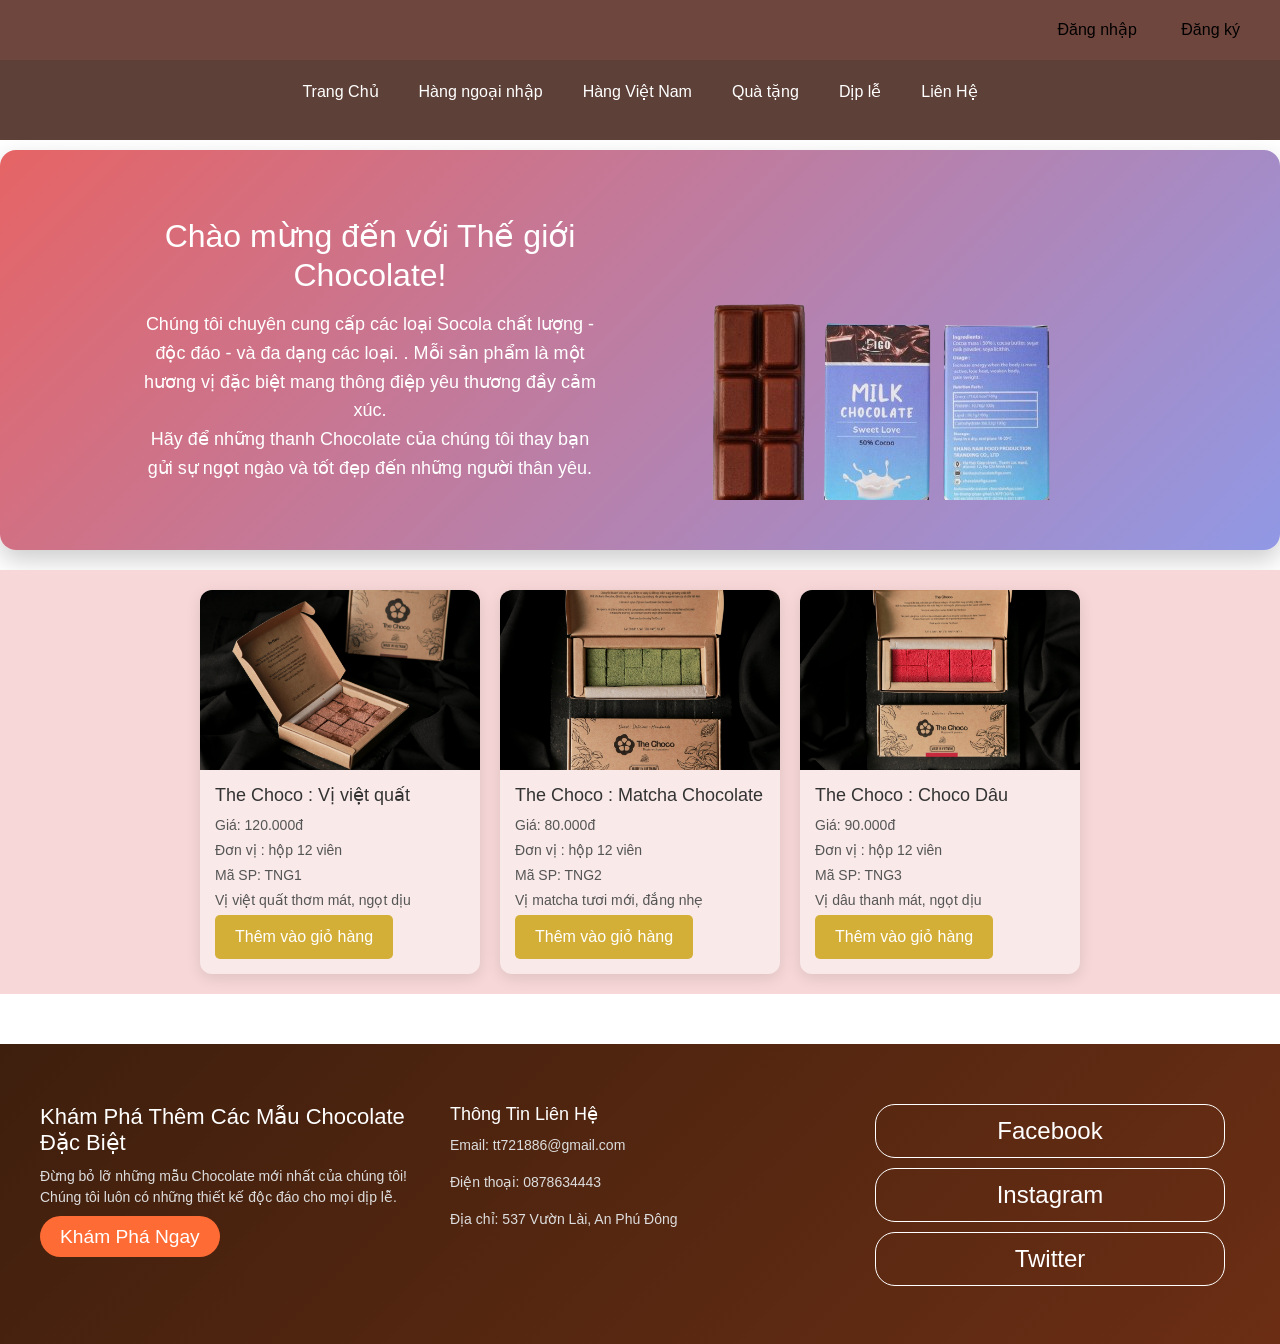
<file: Thechoco.html>
<!DOCTYPE html>
<html lang="en">
<head>
  <meta charset="UTF-8">
  <meta name="viewport" content="width=device-width, initial-scale=1.0">
  <title>The Choco</title>


  <link rel="stylesheet" href="./css/home.css">
  <link rel="stylesheet" href="./js/bootstrap.css">
  <link rel="stylesheet" href="./js/bootstrap.min.css">
  <link rel="stylesheet" href="./css/Login_Signup.css">


  <script src="./js/jquery-3.6.4.min.js"></script>
  <script src="./js/bootstrap.js"></script>
  <script src="./js/bootstrap.min.js"></script>


  
</head>
<body>

  <header>
    <div id="auth-buttons">
      <button id="login-btn">Đăng nhập</button>
      <button id="signup-btn">Đăng ký</button>

    </div>

    
    <div id="login-modal" class="modal">
      <div class="modal-content">
        <span class="close" id="close-login">&times;</span>
        <h3>Đăng nhập</h3>
        <form id="login-form">
          <label for="username">Tài khoản:</label>
          <input type="text" id="username" name="username" required>
          <div id="login-username-error" class="error-message"></div>

          <label for="password">Mật khẩu:</label>
          <input type="password" id="password" name="password" required>
          <div id="login-password-error" class="error-message"></div>

          <button type="submit">Đăng nhập</button>
        </form>
        <p class="switch">Chưa có tài khoản? <a href="#" id="switch-to-signup">Đăng ký ngay</a></p>
      </div>
    </div>

   
    <div id="signup-modal" class="modal">
      <div class="modal-content">
        <span class="close" id="close-signup">&times;</span>
        <h3>Đăng ký</h3>
        <form id="signup-form">
          <label for="new-username">Tên tài khoản:</label>
          <input type="text" id="new-username" name="new-username" required>
          <div id="signup-username-error" class="error-message"></div>

          <label for="new-password">Mật khẩu:</label>
          <input type="password" id="new-password" name="new-password" required>
          <div id="signup-password-error" class="error-message"></div>

          <label for="phone">SĐT:</label>
          <input type="tel" id="phone" name="phone" required>
          <div id="signup-phone-error" class="error-message"></div>

          <label for="email">Email:</label>
          <input type="email" id="email" name="email" required>
          <div id="signup-email-error" class="error-message"></div>

          <button type="submit">Đăng ký</button>
        </form>
        <p class="switch">Đã có tài khoản? <a href="#" id="switch-to-login">Đăng nhập</a></p>
      </div>
    </div>

  

    <div id="user-info" style="
    display: none;
    display: flex;
    justify-content: flex-end;
    align-items: center;
    gap: 20px;
    padding-right: 20px;
    position: relative;">
    
    <span style="
      position: absolute;
      left: 480px;
      top: 20px;
      font-size: 24px;
      font-weight: bold;
      color: aliceblue;
      font-family: 'Segoe UI', Tahoma, Geneva, Verdana, sans-serif;
      text-shadow: 1px 1px 2px #ccc;">
      ✨ Chào mừng đến với thế giới Love Chocolate ✨
    </span>
  
    <span id="user-name">👤</span>
    <a href="./Giohang.html" style="text-decoration: none;"><span id="cart-count" style="color: black;">🛒</span></a>
    
    <button id="logout-btn" class="logout-button">Đăng xuất</button>

  </div>
  
    
    

    <div id="navheader">
      <ul>
        <li><a href="./index.html">Trang Chủ</a></li>
        <li>
        <a href="#">Hàng ngoại nhập</a>
          <ul id="sub_menu_wedding">
            <li><a href="./MrBeast.html">Mr Beast</a></li>
            <li><a href="./Hershey.html">Her'shey</a></li>
            <li><a href="./Kitkat.html">Kitkat</a></li>
          </ul>
        </li>
        <li>
        <a href="./index.html">Hàng Việt Nam</a>
          <ul id="submenu_thoinoi">
            <li><a href="./Thechoco.html">The Choco</a></li>
            <li><a href="./MaisonMarou.html">Maison Marou</a></li>
          </ul>
        </li>

        <li>
          <a href="#">Quà tặng</a>
          <ul id="submenu_giangsinh">
            <li><a href="./Basic.html">Basic</a></li>
            <li><a href="./Luxury.html">Luxury</a></li>
          </ul>
        </li>


        <li>
          <a href="#">Dịp lễ</a>
          <ul id="submenu_sinhnhat">
            <li><a href="./Ngayle.html">Ngày lễ</a></li>
            <li><a href="./Ani.html">Kỉ niệm</a></li>
          </ul>
        </li>
        <li>
          <a href="#">Liên Hệ</a>
          <ul id="submenu_lienhe">
            <li><a href="#">Phone/Zalo : 0878634443</a></li>
            <li><a href="#">Email : tt721886@gmail.com</a></li>
          </ul>
        
        
        </li>
      </ul>
    </div>
  </header>

  <section id="section1">
    <div class="intro-container">
      <div class="intro-text">
        <h2>Chào mừng đến với Thế giới Chocolate!</h2>
        <p>
          Chúng tôi chuyên cung cấp các loại Socola chất lượng - độc đáo - và đa dạng các loại. . Mỗi sản phẩm là một hương vị đặc biệt mang thông điệp yêu thương
           đầy cảm xúc.
        </p>
        <p>
          Hãy để những thanh Chocolate của chúng tôi thay bạn gửi sự ngọt ngào và tốt đẹp 
          đến những người thân yêu.
        </p>
      </div>
      <div class="intro-slider">
        <img id="slider-image" src="./img/Chocolate_Noi/TheChocoVN/cc4-removebg-preview.png" alt="Thiệp mẫu">
      </div>
    </div>
  </section>

  <section id="section2">

    <a href="./Giohang.html">
      <div class="product-box">
        <img src="./img/Chocolate_Noi/TheChocoVN/cc1.jpg" alt="Tên mẫu" class="product-image" />
        <div class="product-info">
          <h4>The Choco : Vị việt quất </h4>
          <p>Giá: 120.000đ</p>
          <p>Đơn vị : hộp 12 viên</p>
          <p>Mã SP: TNG1</p>
          <p>Vị việt quất thơm mát, ngọt dịu</p>
          <button class="add-to-cart" data-name="" data-price="120000" data-id="TNG1">Thêm vào giỏ hàng</button>
        </div>
      </div>
    </a>
    <a href="./Giohang.html">
      <div class="product-box">
        <img src="./img/Chocolate_Noi/TheChocoVN/cc2.jpg" alt="Tên mẫu" class="product-image" />
        <div class="product-info">
          <h4>The Choco : Matcha Chocolate</h4>
          <p>Giá: 80.000đ</p>
          <p>Đơn vị : hộp 12 viên</p>

          <p>Mã SP: TNG2</p>
          <p>Vị matcha tươi mới, đắng nhẹ</p>
          <button class="add-to-cart" data-name="" data-price="8000" data-id="TNG2">Thêm vào giỏ hàng</button>
        </div>
      </div>
    </a>
    <a href="./Giohang.html">
      <div class="product-box">
        <img src="./img/Chocolate_Noi/TheChocoVN/cc3.jpg" alt="Tên mẫu" class="product-image" />
        <div class="product-info">
          <h4>The Choco : Choco Dâu</h4>
          <p>Giá: 90.000đ</p>
          <p>Đơn vị : hộp 12 viên</p>
          <p>Mã SP: TNG3</p>
          <p>Vị dâu thanh mát, ngọt dịu</p>
          <button class="add-to-cart" data-name="" data-price="9000" data-id="TNG3">Thêm vào giỏ hàng</button>
        </div>
      </div>
    </a>










  </section>

  <section id="section3">
    <div class="footer-content">
        <div class="cta">
            <h2>Khám Phá Thêm Các Mẫu Chocolate Đặc Biệt</h2>
            <p>Đừng bỏ lỡ những mẫu Chocolate mới nhất của chúng tôi! Chúng tôi luôn có những thiết kế độc đáo cho mọi dịp lễ.</p>
            <a href="./index.html" class="cta-btn">Khám Phá Ngay</a>
        </div>
        
        <div class="contact-info">
            <h3>Thông Tin Liên Hệ</h3>
            <p>Email: tt721886@gmail.com</p>
            <p>Điện thoại: 0878634443</p>
            <p>Địa chỉ: 537 Vườn Lài, An Phú Đông</p>
        </div>
        
        <div class="social-links">
            <a href="https://facebook.com" target="_blank" class="social-icon">Facebook</a>
            <a href="https://instagram.com" target="_blank" class="social-icon">Instagram</a>
            <a href="https://twitter.com" target="_blank" class="social-icon">Twitter</a>
        </div>
        
      
    </div>
</section>



  <!-- JS Slider -->
  <script>
    const images = [
      './img/Chocolate_Noi/TheChocoVN/cc4-removebg-preview.png',
      './img/Chocolate_Noi/TheChocoVN/cc3-removebg-preview.png',
      './img/Chocolate_Noi/TheChocoVN/cc2-removebg-preview.png',
      './img/Chocolate_Noi/TheChocoVN/cc1-removebg-preview.png'
    ];

    let index = 0;
    const sliderImg = document.getElementById("slider-image");

    setInterval(() => {
      sliderImg.style.opacity = 0;
      setTimeout(() => {
        index = (index + 1) % images.length;
        sliderImg.src = images[index];
        sliderImg.style.opacity = 1;
      }, 1000);
    }, 3000);
  </script>


  <script>
    document.addEventListener("DOMContentLoaded", () => {
      const isLoggedIn = localStorage.getItem("isLoggedIn") === "true";
      const username = localStorage.getItem("username");
  
      const authButtons = document.getElementById("auth-buttons");
      const userInfo = document.getElementById("user-info");
      const nameDisplay = document.getElementById("user-name");
  
      if (isLoggedIn && username) {
        authButtons.style.display = "none";
        userInfo.style.display = "flex";
        if (nameDisplay) {
          nameDisplay.textContent = `👤 ${username}`;
        }
      } else {
        authButtons.style.display = "block";
        userInfo.style.display = "none";
      }
    });
  </script>

<script>
  document.addEventListener('DOMContentLoaded', function () {
    const buttons = document.querySelectorAll('.add-to-cart');

    buttons.forEach(button => {
      button.addEventListener('click', function (e) {
        e.preventDefault(); 
        e.stopPropagation();

        const id = this.getAttribute('data-id');
        const rawName = this.getAttribute('data-name');
        const name = rawName && rawName.trim() !== ""
          ? rawName
          : this.closest('.product-info')?.querySelector('h4')?.textContent.replace('Tên mẫu: ', '') || 'Không tên';
        const price = parseInt(this.getAttribute('data-price')) || 0;

        let cart = JSON.parse(localStorage.getItem('cart')) || [];

        // Check sản phẩm
        const existingProduct = cart.find(p => p.id === id);
        if (!existingProduct) {
          cart.push({ id, name, price, quantity: 1 });
          localStorage.setItem('cart', JSON.stringify(cart));
          alert('Đã thêm vào giỏ hàng!');
        } else {
          existingProduct.quantity += 1;
          localStorage.setItem('cart', JSON.stringify(cart));
        }

        // Chuyển đến trang giỏ hàng
        // window.location.href = "./Giohang.html";
      });
    });
  });
</script>

  
  <script src="./js/Login_signup.js"></script>

</body>
</html>
</file>
<file: css/home.css>
* {
  margin: 0;
  padding: 0;
  box-sizing: border-box;
}


/* ----------------- CONTAINER ----------------- */
#container {
  height: auto;
  font-family: Arial, sans-serif;
}

/* ----------------- HEADER ----------------- */
header {
  position: fixed;
  top: 0;
  left: 0;
  width: 100%;
  height: 60px;

  background: #6f463d;
  color: #fff;




  
  display: flex;
  align-items: center;
  z-index: 1000;
}

#navheader {
  position: absolute;
  top: 60px;
  width: 100%;
  background: #5D4037;
  
  padding: 10px 0;
}

#navheader ul {
  display: flex;
  list-style: none;
  justify-content: center;
  gap: 20px;
}

#navheader li {
  position: relative;
  color: white;
}

#navheader li a,
#sub_menu_wedding a,
#submenu_thoinoi a,
#submenu_giangsinh a {
  text-decoration: none;
  color: white;
  padding: 10px;
  display: block;
  transition: background 0.3s;
}

#navheader li:hover,
#sub_menu_wedding a:hover,
#submenu_thoinoi a:hover,
#submenu_giangsinh a:hover {
  background-color: #686868;
  border-radius: 5px;
}

/* ----------------- SUBMENU ----------------- */
#sub_menu_wedding,
#submenu_thoinoi,
#submenu_giangsinh,
#submenu_sinhnhat,
#submenu_lienhe {
  display: none;
  position: absolute;
  top: 100%;
  left: 0;
  background-color: #444;
  min-width: 180px;
  list-style: none;
  border-radius: 5px;
  box-shadow: 0px 4px 6px rgba(0, 0, 0, 0.2);
  opacity: 0;
  transform: translateY(10px);
  transition: all 0.3s ease-in-out;
  z-index: 999;
}

#sub_menu_wedding li,
#submenu_thoinoi li,
#submenu_giangsinh li,
#submenu_sinhnhat,
#submenu_lienhe {
  padding: 10px;
}



#navheader li:nth-child(2):hover #sub_menu_wedding,
#navheader li:nth-child(3):hover #submenu_thoinoi,
#navheader li:nth-child(4):hover #submenu_giangsinh,
#navheader li:nth-child(5):hover #submenu_sinhnhat,
#navheader li:nth-child(6):hover #submenu_lienhe {
  display: block;
  opacity: 1;
  transform: translateY(0);
}


/* ----------------- SECTIONS ----------------- */
#section1,
#section2,
#section3 {
  position: relative;
  width: 100%;
  padding: 20px;
  margin-top: 20px;
 
}

#section1 {
  margin-top: 150px;
  height: 400px;
  padding: 40px 20px;
  background: linear-gradient(135deg, #e66465, #9198e5);
  color: white;
  border-radius: 16px;
  box-shadow: 0 10px 25px rgba(0, 0, 0, 0.2);
  animation: fadeInUp 1s ease forwards;
  display: flex;
  justify-content: center;
  align-items: center;
  text-align: center;
  transition: transform 0.3s ease;
}

#section1:hover {
  transform: scale(1.01);
}


/* hiệu ứng xuất hiện mượt */
@keyframes fadeInUp {
  from {
    opacity: 0;
    transform: translateY(40px);
  }
  to {
    opacity: 1;
    transform: translateY(0);
  }
}


#section1 h2 {
  font-size: 32px;
  margin-bottom: 16px;
  animation: slideInDown 1s ease-in-out;
}

#section1 p {
  font-size: 18px;
  max-width: 700px;
  margin: auto;
  line-height: 1.6;
  animation: slideInUp 1s ease-in-out;
}

/* Hiệu ứng phụ cho nội dung */
@keyframes slideInDown {
  from {
    opacity: 0;
    transform: translateY(-20px);
  }
  to {
    opacity: 1;
    transform: translateY(0);
  }
}

@keyframes slideInUp {
  from {
    opacity: 0;
    transform: translateY(20px);
  }
  to {
    opacity: 1;
    transform: translateY(0);
  }
}


#section2 {
  height: auto;
  padding: 20px;
  margin-top: 20px;
  display: flex;
  flex-wrap: wrap;
  gap: 20px;
  justify-content: center;
  background-color: #f7d7d7;
  border: none;
}

/* Ô sản phẩm */
a {
  text-decoration: none;
}
.product-box {
  width: 280px;
  background-color: rgb(249, 233, 233);
  border-radius: 12px;
  box-shadow: 0 4px 15px rgba(0, 0, 0, 0.1);
  overflow: hidden;
  transition: transform 0.3s ease;
}

.product-box:hover {
  transform: translateY(-5px);
}

/* Hình ảnh  */
.product-image {
  width: 100%;
  height: 180px;
  object-fit: cover;
}

/* Thông tin sản phẩn */
.product-info {
  padding: 15px;
}

.product-info h4 {
  font-size: 18px;
  margin-bottom: 8px;
  color: #333;
}

.product-info p {
  margin: 4px 0;
  color: #555;
  font-size: 14px;
}
.section-title {
  text-align: center;
  font-size: 28px;
  font-weight: bold;
  margin: 40px 0 20px 0;
  color: #000000;
  font-family: 'Arial', sans-serif;
  letter-spacing: 1px;
}


#section3 {
  height: 300px;
  /* border: 1px solid rgb(203, 24, 24); */
}

/* ----------------- NAV NEWS ----------------- */
#nav_news {
  display: flex;
  gap: 10px;
  margin-top: 10px;
  overflow-x: auto;
}

#nav_news article {
  flex: 0 0 180px;
  height: 100%;
  background-color: gray;
  border-radius: 10px;
}





/* -----------------ảnh chạy home------------ */

.intro-container {
  display: flex;
  justify-content: space-between;
  align-items: center;
  gap: 40px;
  max-width: 1000px;
  margin: auto;
  height: 100%;
}

.intro-text {
  flex: 1;
  font-size: 18px;
  line-height: 1.6;
}


.intro-slider {
  position: relative;
  width: 100%;
  max-width: 500px;
  height: 300px;
  overflow: hidden;
}

.intro-slider img {
  width: 100%;
  height: auto;
  opacity: 1;
  transition: opacity 1s ease-in-out;
}

#home-page {
  padding: 20px;
}

.product-card {
  border: 1px solid #ccc;
  background: #FFF8F0;
  padding: 15px;
  border-radius: 10px;
  width: 180px;
  text-align: center;
  text-decoration: none;
}

.product-card button {
  background-color: #e61d1d;
  color: white;
  border: none;
  padding: 8px;
  border-radius: 5px;
  cursor: pointer;
}

.product-card button:hover {
  background-color: #c01515;
}

.add-to-cart {
  background-color:  #D4AF37;
  color: white;
  border: none;
  padding: 10px 20px;
  text-align: center;
  text-decoration: none;
  display: inline-block;
  font-size: 16px;
  cursor: pointer;
  border-radius: 5px;
}

.add-to-cart:hover {
  background-color:  #b8962e;
}


/* Modal Login/Register */
.modal {
  display: none;
  position: fixed;
  z-index: 999;
  left: 0;
  top: 0;
  width: 100%;
  height: 100%;
  background-color: rgba(0, 0, 0, 0.5);
}

.modal-content {
  background-color: white;
  margin: 15% auto;
  padding: 20px;
  width: 300px;
  border-radius: 8px;
  text-align: center;
}

.modal-content input {
  width: 90%;
  padding: 8px;
  margin: 10px 0;
}

.modal-content button {
  padding: 8px 20px;
  background-color: #28a745;
  color: white;
  border: none;
  border-radius: 4px;
}

.modal-content button:hover {
  background-color: #218838;
}

.close {
  float: right;
  cursor: pointer;
  font-size: 24px;
}
/* Lớp vô hiệu hóa hiệu ứng hover khi modal mở */
.navheader-no-hover {
  pointer-events: none;
}

.navheader-no-hover a {
  pointer-events: none;
  cursor: default;
}
#logout-btn {
  margin-top: 10px;
  display: block; 
  background: #D4AF37;
  color: #000;
  border: none;
  
}


#section3 {
  background-color: #f5f5f6;
  padding: 50px 20px;
  text-align: center;
  margin-top: 50px;
}

.footer-content {
  max-width: 1200px;
  margin: 0 auto;
}

.cta {
  margin-bottom: 30px;
}

.cta h2 {
  font-size: 2.5em;
  color: #333;
}

.cta p {
  font-size: 1.2em;
  color: #666;
  margin: 10px 0;
}

.cta-btn {
  background-color: #ff7f50;
  color: white;
  padding: 15px 30px;
  text-decoration: none;
  font-size: 1.2em;
  border-radius: 5px;
  transition: background-color 0.3s;
}

.cta-btn:hover {
  background-color: #e06740;
}

.contact-info {
  margin-bottom: 30px;
}

.contact-info h3 {
  font-size: 2em;
  color: #333;
  margin-bottom: 10px;
}

.contact-info p {
  font-size: 1.1em;
  color: #666;
}

.social-links {
  margin-bottom: 30px;
}

.social-links .social-icon {
  text-decoration: none;
  font-size: 1.5em;
  color: #333;
  margin: 0 15px;
  transition: color 0.3s;
}

.social-links .social-icon:hover {
  color: #ff7f50;
}

.footer-bottom {
  font-size: 1em;
  color: #666;
  margin-top: 20px;
}

#personal-info {
  position: absolute;
  top: 2px;
  left: 10px;
  
  padding: 10px 12px;
  border-radius: 8px;
  font-size: 14px;
  box-shadow: 0 0 5px rgba(0,0,0,0.1);
  line-height: 1.2;
  z-index: 1000;
}

#section3 {
  background: linear-gradient(135deg, #3e1f0d, #6b2e14);
  padding: 60px 20px 30px;
  margin-top: 50px;
  color: white;
}

.footer-content {
  max-width: 1200px;
  margin: 0 auto;
  display: grid;
  grid-template-columns: repeat(auto-fit, minmax(250px, 1fr));
  gap: 30px;
  text-align: left;
}

/* CTA */
.cta {
  margin-bottom: 0;
}

.cta h2 {
  font-size: 22px;
  color: white;
  margin-bottom: 10px;
}

.cta p {
  font-size: 14px;
  color: #ddd;
  margin-bottom: 15px;
}

.cta-btn {
  background-color: #ff6b35;
  color: white;
  padding: 10px 20px;
  text-decoration: none;
  border-radius: 25px;
  transition: all 0.3s ease;
}

.cta-btn:hover {
  background-color: #ff8c5a;
  transform: scale(1.05);
}

/* Contact */
.contact-info {
  margin-bottom: 0;
}

.contact-info h3 {
  font-size: 18px;
  color: white;
  margin-bottom: 10px;
}

.contact-info p {
  font-size: 14px;
  color: #ddd;
}

/* Social */
.social-links {
  margin-bottom: 0;
  display: flex;
  flex-direction: column;
  gap: 10px;
}

.social-links .social-icon {
  text-decoration: none;
  color: white;
  padding: 8px 12px;
  border: 1px solid white;
  border-radius: 20px;
  text-align: center;
  transition: all 0.3s ease;
}

.social-links .social-icon:hover {
  background: white;
  color: #6b2e14;
}

/* Bottom */
.footer-bottom {
  grid-column: 1 / -1;
  text-align: center;
  font-size: 13px;
  color: #ccc;
  margin-top: 20px;
}
</file>
<file: css/Login_Signup.css>
/* Auth Buttons  */
#auth-buttons {
  position: fixed;
  top: 8px;
  right: 20px;
  z-index: 1000;
  display: flex;
  gap: 10px;
  
}
#login-btn, #signup-btn {
  background-color: transparent !important;
}


#auth-buttons button {
  padding: 10px 20px;
  background-color: rgb(86, 86, 255);
  color: #000;
  border: none;
  border-radius: 5px;
  cursor: pointer;
  font-size: 16px;
  transition: background-color 0.3s;
}

#auth-buttons button:hover {
  background-color: #f88ddf;
  color: #fff;
}

/* Modal Overlay */
.modal {
  display: none;
  position: fixed;
  z-index: 999;
  left: 0;
  top: 0;
  width: 100%;
  height: 100%;
  overflow: auto;
  background-color: rgba(0, 0, 0, 0.5);
}

/* Modal Content  */
.modal-content {
  background-color: #ffa4cd;
  margin: 8% auto;
  padding: 25px 30px;
  border-radius: 12px;
  width: 350px;
  max-width: 90%;
  position: relative;
  box-shadow: 0 0 15px rgba(0, 0, 0, 0.3);
  animation: fadeIn 0.3s ease-in-out;
  text-align: center;
}

/*  nút đóng  */
.close {
  position: absolute;
  top: 12px;
  right: 15px;
  font-size: 22px;
  color: #333;
  cursor: pointer;
}

/* Form đầu vào */
.modal-content form input {
  width: 100%;
  padding: 10px 12px;
  margin: 8px 0 14px;
  border: 1px solid #ccc;
  border-radius: 6px;
  font-size: 15px;
}

/* nút submit */
.modal-content form button {
  width: 100%;
  padding: 10px;
  background-color: #828282;
  color: white;
  border: none;
  border-radius: 6px;
  font-size: 16px;
  font-weight: bold;
  cursor: pointer;
  transition: background-color 0.2s ease;
}

.modal-content form button:hover {
  background-color: #218838;
}


.switch {
  margin-top: 15px;
}

.switch a {
  color: #ff0000;
  text-decoration: none;
  font-weight: bold;
}

.switch a:hover {
  text-decoration: underline;
}

/* mờ dần */
@keyframes fadeIn {
  from { opacity: 0; transform: scale(0.95); }
  to { opacity: 1; transform: scale(1); }
}


.error-message {
  color: red;
  font-size: 12px;
  margin-top: 5px;
}


/* Đăng xuất */
.logout-button {
  background-color: #dc3545;
  color: white;
  border: none;
  padding: 8px 16px;
  border-radius: 20px;
  font-weight: bold;
  font-family: 'Segoe UI', Tahoma, Geneva, Verdana, sans-serif;
  box-shadow: 0 4px 6px rgba(0, 0, 0, 0.1);
  transition: background-color 0.3s ease, transform 0.2s ease;
}

.logout-button:hover {
  background-color: #c82333;
  transform: scale(1.05);
  cursor: pointer;
}
</file>
